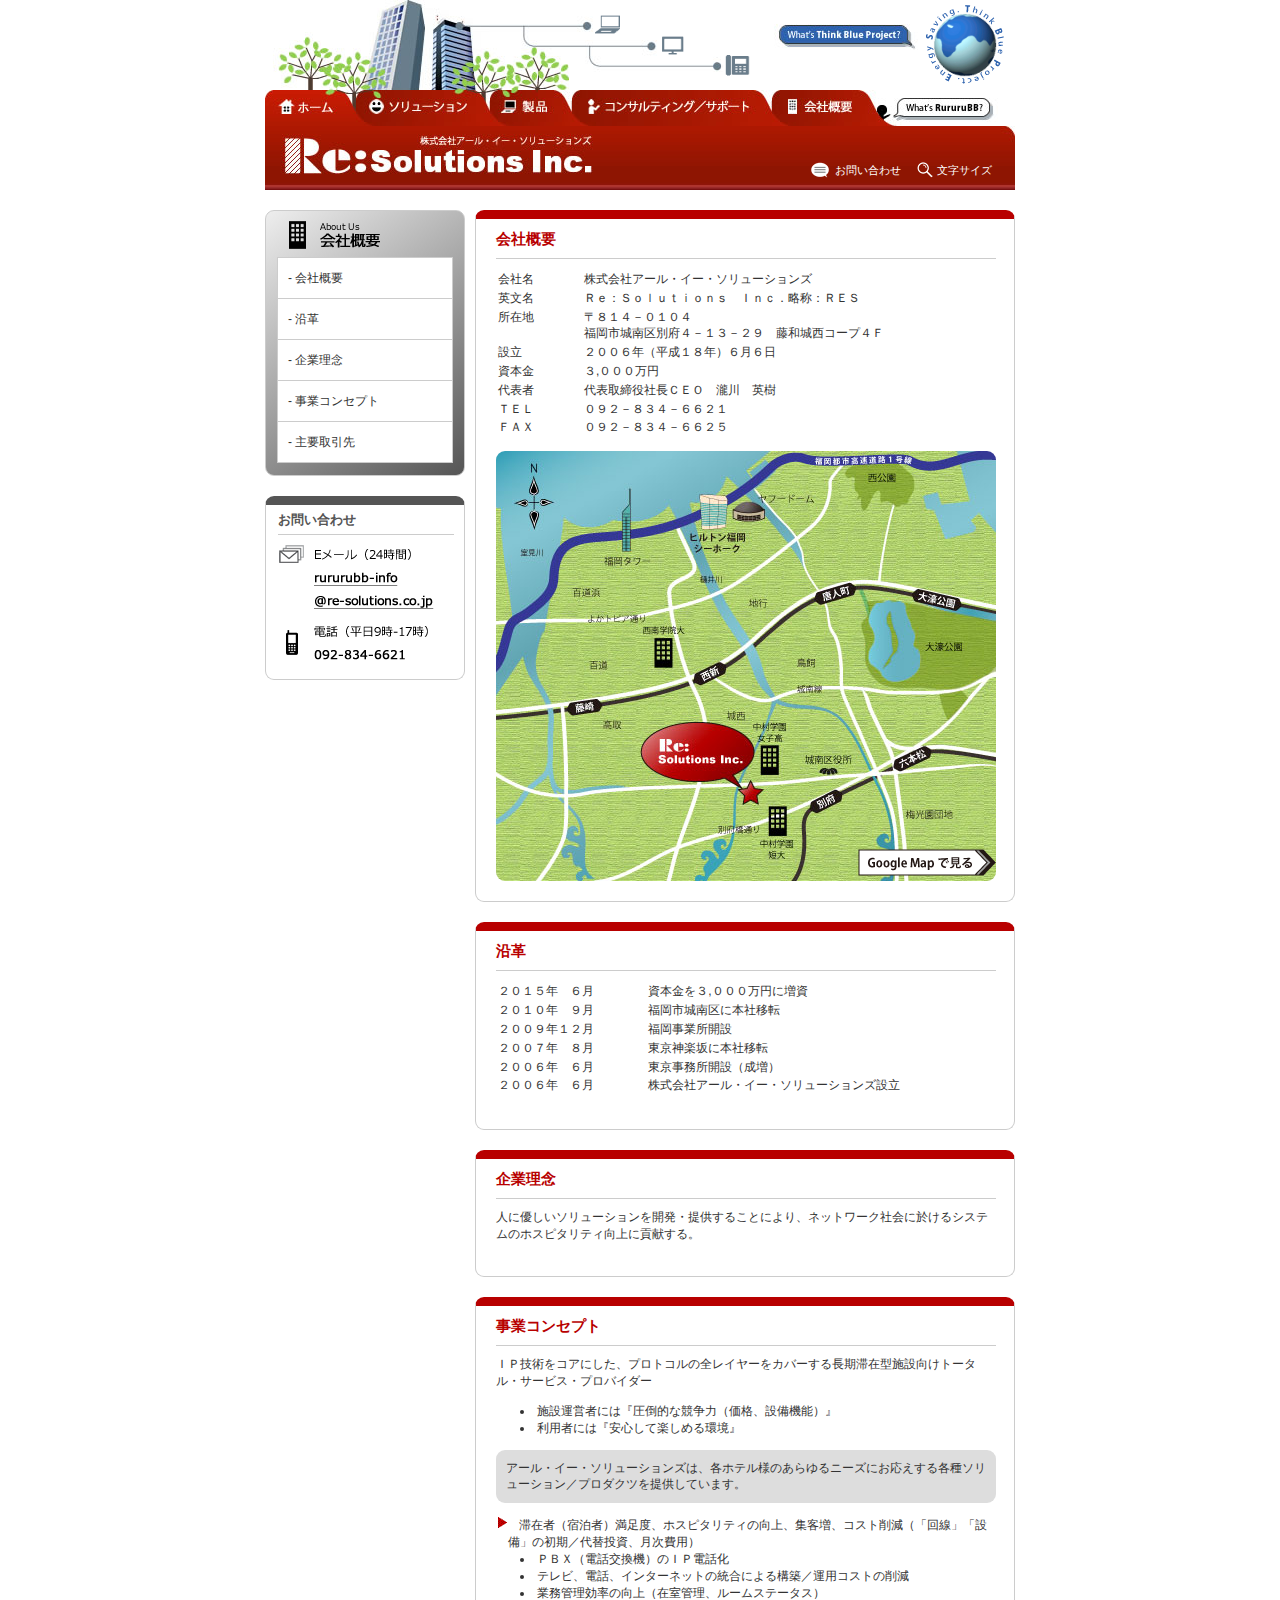
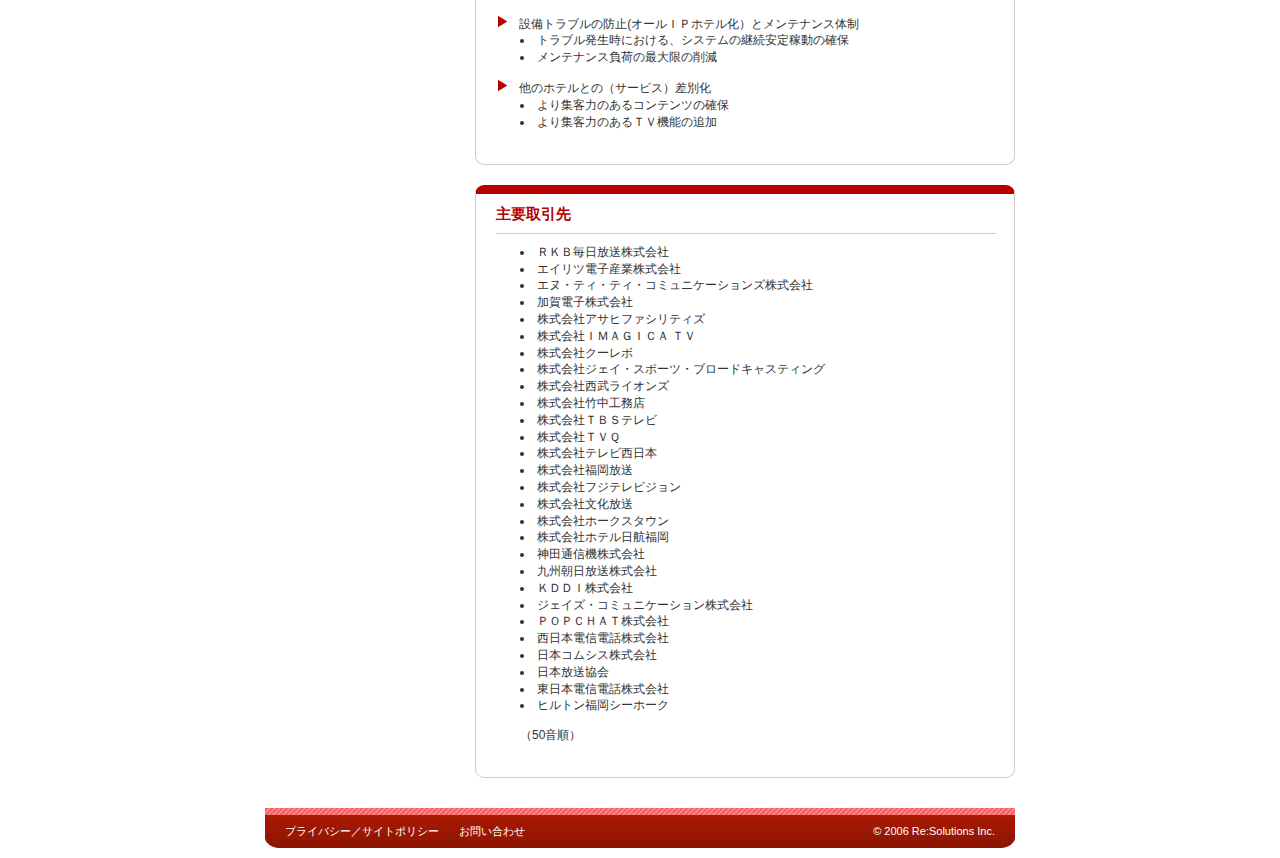
<file: aboutus.html>
<!DOCTYPE html>
	<!--[if lt IE 9]><html class="lte-ie8"><![endif]-->
	<!--[if gt IE 8]><!--><html><!--<![endif]-->
<head>
<!-- Global site tag (gtag.js) - Google Analytics -->
<script async src="https://www.googletagmanager.com/gtag/js?id=UA-148037106-1"></script>
<script>
  window.dataLayer = window.dataLayer || [];
  function gtag(){dataLayer.push(arguments);}
  gtag('js', new Date());

  gtag('config', 'UA-148037106-1');
</script>

	<meta http-equiv="Content-Type" content="text/html; charset=UTF-8" />
	<title>会社概要｜株式会社アール・イー・ソリューションズ</title>
	<link rel="shortcut icon" href="images/favicon.ico" />
	
    <!-- Switch CSS -->
	<link rel="stylesheet" type="text/css" href="css/large.css" id="Large" media="all" />
	<link rel="stylesheet" type="text/css" href="css/style.css" id="Standard" media="all" />
	<!--[if IE]>
	<link rel="stylesheet" type="text/css" href="css/ie-large.css" id="ie-Large" media="all"/>
	<link rel="stylesheet" type="text/css" href="css/ie-style.css" id="ie-Standard" media="all"/>
	<![endif]-->
	<script type="text/javascript" src="js/switch-css.js"></script>
	
	<!-- LightBox -->
	<link rel="stylesheet" href="css/mediaboxAdv-Mycss.css" type="text/css" title="dark" media="screen,projection" />
	<script src="js/mootools-core-1.3.2.js" type="text/javascript"></script>
	<script src="js/mediaboxAdv.js" type="text/javascript"></script>
</head>

<body>
<!-- Javascriptが無効な場合のメッセージ -->
<noscript>
<div id="JSNG">
	<p>このWebサイトの全ての機能を利用するためにはJavaScriptを有効にする必要があります。<br />
	ブラウザの設定を変更後、下のボタンを押してページを再読み込みしてください。</p>
	<a href="aboutus.html"><img src="images/reload.png" width="40" height="40" />RELOAD</a>
</div>
</noscript>

<div id="wrapper">

<!--　ヘッダー -->
	<div id="header">
		<ul>
			<li id="pc">
				<a href="solution.html" title="Solution">
				solution
				</a>
			</li>
			<li id="tv">
				<a href="product.html" title="Products">
				product
				</a>
			</li>
			<li id="tel">
				<a href="contact.html" title="Contact">
				</a>
			</li>
			<li id="whats_think">
				<a href="thinkblue.html">
				What's Think Blue Project ?
				</a>
			</li>
		</ul>
		<div id="earth_area">
			<a href="thinkblue.html" title="Think Blue Project">
			ThinkBlueProject. EnergySaving.
			</a>
		</div><!-- earth_area -->
	</div><!-- header -->
<!-- ナビゲーション -->
<div id="navi">
    <ul>
        <li id="home">
            <a href="index.html">ホーム</a>
        </li>
        <li id="solution">
            <a href="solution.html">ソリューション</a>
        </li>
        <li id="product">
            <a href="product.html">製品</a>
        </li>
        <li id="consulting">
            <a href="consulting.html">コンサルティング／サポート</a>
        </li>
        <li id="aboutus">
            <a href="aboutus.html">会社概要</a>
        </li>
        <li id="whats_rururu">
            <a href="rururu.html">What's RururuBB ?</a>
        </li>
    </ul>
</div><!-- navi -->
<div id="title">
    <h1>Re:Solutions Inc.　株式会社アール・イー・ソリューションズ</h1>
	<ul>
		<li id="to_contact">
		<a href="contact.html">お問い合わせ</a>
		</li>
		<li id="to_textsize">
		<a href="aboutus.html#" onClick="onclickChangeCss();" value="css ON-OFF">文字サイズ</a>
		</li>
	</ul>
</div><!-- title -->
<!-- コンテンツ -->
<div id="contents">
<!-- 左 -->
<div id="left">
    <div id="subnavi">
	<h2 id="h2_aboutus">
		About Us ‐　会社概要
	</h2>
				<ul>
	<li>
	<a href="aboutus.html#about01">
		- 会社概要
		</a>
</li>
			<li>
				<a href="aboutus.html#about02">
					- 沿革
					</a>
			</li>
			<li>
				<a href="aboutus.html#about03">
					- 企業理念
					</a>
			</li>
			<li>
				<a href="aboutus.html#about04">
					- 事業コンセプト
					</a>
			</li>
			<li>
				<a href="aboutus.html#about05">
					- 主要取引先
					</a>
			</li>
		</ul>
    </div><!-- subnavi -->
    <div class="box_Left">
		<h4>
			お問い合わせ
		</h4>
		<dl>
			<dt id="Left_Email_title">Eメール（24時間）</dt>
			<dd id="Left_Email_address"><a href="mailto:rururubb-info@re-solutions.co.jp">rururubb-info@re-solutions.co.jp</a></dd>
			<dt id="Left_Tel_title">電話（平日9時-17時）</dt>
			<dd id="Left_Tel_no">092-834-6621</dd>
		</dl>
    </div>
    <!-- box_left-->
<!--
    <div class="box_Left">
    	<h4>
    		Title
    		</h4>
    	<!-- 画像を入れる場合はここに入れる
    	<div class="L_image_area">
    		</div><!-- L_image_area
    	<p>
    		Sample Textです。Sample Textです。Sample Textです。Sample Textです。
    		Sample Textです。Sample Textです。Sample Textです。
    		</p>
    	</div>
-->
    <!-- box_left-->    
</div><!-- left -->
    
<!-- 右 -->
<div id="right">
<div id="about01" class="box_Right">
				<h3>
					会社概要
				</h3>
				<table width="500" border="0">
					<tr>
						<td width="17%">会社名</td>
						<td width="83%">株式会社アール・イー・ソリューションズ</td>
					</tr>
					<tr>
						<td width="17%">英文名</td>
						<td width="83%">Ｒｅ：Ｓｏｌｕｔｉｏｎｓ　Ｉｎｃ．略称：ＲＥＳ</td>
					</tr>
					<tr>
						<td width="17%">所在地</td>
						<td width="83%">〒８１４－０１０４<br />福岡市城南区別府４－１３－２９　藤和城西コープ４Ｆ</td>
					</tr>
					<tr>
						<td width="17%">設立</td>
						<td width="83%">２００６年（平成１８年）６月６日</td>
					</tr>
					<tr>
						<td width="17%">資本金</td>
						<td width="83%">３,０００万円</td>
					</tr>
					<tr>
						<td width="17%">代表者</td>
						<td width="83%">代表取締役社長ＣＥＯ　瀧川　英樹</td>
					</tr>
					<tr>
						<td width="17%">ＴＥＬ</td>
						<td width="83%">０９２－８３４－６６２１</td>
					</tr>
					<tr>
						<td width="17%">ＦＡＸ</td>
						<td width="83%">０９２－８３４－６６２５</td>
					</tr>
				</table>
				<div id="map">
					<a href="https://goo.gl/maps/ZXqiepW15f1A5fku8">
					<img id="to_googlemap" src="images/to_googlemap.png" width="138" height="28" alt="Google Mapで見る"/>
					</a>
				</div>
			</div>
			<div id="about02" class="box_Right">
				<h3>
					沿革
				</h3>
				<table width="500" border="0">
					<tr>
						<td width="30%">２０１５年　６月</td>
						<td width="70%">資本金を３,０００万円に増資</td>
					</tr>
					<tr>
						<td width="30%">２０１０年　９月</td>
						<td width="70%">福岡市城南区に本社移転</td>
					</tr>
					<tr>
						<td width="30%">２００９年１２月</td>
						<td width="70%">福岡事業所開設</td>
					</tr>
					<tr>
						<td width="30%">２００７年　８月</td>
						<td width="70%">東京神楽坂に本社移転</td>
					</tr>
					<tr>
						<td width="30%">２００６年　６月</td>
						<td width="70%">東京事務所開設（成増）</td>
					</tr>
					<tr>
						<td width="30%">２００６年　６月</td>
						<td width="70%">株式会社アール・イー・ソリューションズ設立</td>
					</tr>
				</table>
			</div>
			<div id="about03" class="box_Right">
				<h3>
					企業理念
				</h3>
				<p>
					人に優しいソリューションを開発・提供することにより、ネットワーク社会に於けるシステムのホスピタリティ向上に貢献する。
				</p>
			</div>
			<div id="about04" class="box_Right">
				<h3>
					事業コンセプト
				</h3>
				<p>
					ＩＰ技術をコアにした、プロトコルの全レイヤーをカバーする長期滞在型施設向けトータル・サービス・プロバイダー
				</p>
				<ul class="list_typeA">
					<li>
						施設運営者には『圧倒的な競争力（価格、設備機能）』
					</li>
					<li>
						利用者には『安心して楽しめる環境』
					</li>
				</ul>
				<p class="colored">
					アール・イー・ソリューションズは、各ホテル様のあらゆるニーズにお応えする各種ソリューション／プロダクツを提供しています。
				</p>
				<ul class="list_typeB">
					<li>
						滞在者（宿泊者）満足度、ホスピタリティの向上、集客増、コスト削減（「回線」「設備」の初期／代替投資、月次費用）
					</li>
					<ul class="list_typeA">
						<li>
							ＰＢＸ（電話交換機）のＩＰ電話化
						</li>
						<li>
							テレビ、電話、インターネットの統合による構築／運用コストの削減
						</li>
						<li>
							業務管理効率の向上（在室管理、ルームステータス）
						</li>
					</ul>
					<li>
						設備トラブルの防止(オールＩＰホテル化）とメンテナンス体制
					</li>
					<ul class="list_typeA">
						<li>
							トラブル発生時における、システムの継続安定稼動の確保
						</li>
						<li>
							メンテナンス負荷の最大限の削減
						</li>
					</ul>
					<li>
						他のホテルとの（サービス）差別化
					</li>
					<ul class="list_typeA">
						<li>
							より集客力のあるコンテンツの確保
						</li>
						<li>
							より集客力のあるＴＶ機能の追加
						</li>
					</ul>
				</ul>
			</div>
			<div id="about05" class="box_Right">
				<h3>
					主要取引先
				</h3>
				<ul class="list_typeA">
					<li>
						ＲＫＢ毎日放送株式会社
					</li>
					<li>
						エイリツ電子産業株式会社
					</li>
					<li>
						エヌ・ティ・ティ・コミュニケーションズ株式会社
					</li>
					<li>
						加賀電子株式会社
					</li>
					<li>
						株式会社アサヒファシリティズ
					</li>
					<li>
						株式会社ＩＭＡＧＩＣＡ ＴＶ
					</li>
					<li>
						株式会社クーレボ
					</li>
					<li>
						株式会社ジェイ・スポーツ・ブロードキャスティング
					</li>
					<li>
						株式会社西武ライオンズ
					</li>
					<li>
						株式会社竹中工務店
					</li>
					<li>
						株式会社ＴＢＳテレビ
					</li>
					<li>
						株式会社ＴＶＱ
					</li>
					<li>
						株式会社テレビ西日本
					</li>
					<li>
						株式会社福岡放送
					</li>
					<li>
						株式会社フジテレビジョン
					</li>
					<li>
						株式会社文化放送
					</li>
					<li>
						株式会社ホークスタウン
					</li>
					<li>
						株式会社ホテル日航福岡
					</li>
					<li>
						神田通信機株式会社
					</li>
					<li>
						九州朝日放送株式会社
					</li>
					<li>
						ＫＤＤＩ株式会社
					</li>
					<li>
						ジェイズ・コミュニケーション株式会社
					</li>
					<li>
						ＰＯＰＣＨＡＴ株式会社
					</li>
					<li>
						西日本電信電話株式会社
					</li>
					<li>
						日本コムシス株式会社
					</li>
					<li>
						日本放送協会
					</li>
					<li>
						東日本電信電話株式会社
					</li>
					<li>
						ヒルトン福岡シーホーク
					</li>
				</ul>
				<p>
				　　（50音順）
				</p>
			</div>
		</div><!-- right -->
</div><!-- contents -->
<div class="clear"></div><!-- clear -->

<!--　フッター -->
<div id="footer">
	<ul id="footer_left">
			<li>
				<a href="policy.html">
				プライバシー／サイトポリシー
				</a>
			</li>
			<li>
				<a href="contact.html">
				お問い合わせ
				</a>
			</li>
	</ul>
	<div id="footer_right">
		<p>
			&copy; 2006 Re:Solutions Inc.
		</p>
	</div><!-- footer_right -->
</div><!-- footer -->
</div><!-- wrapper -->
</body>
</html>
</file>
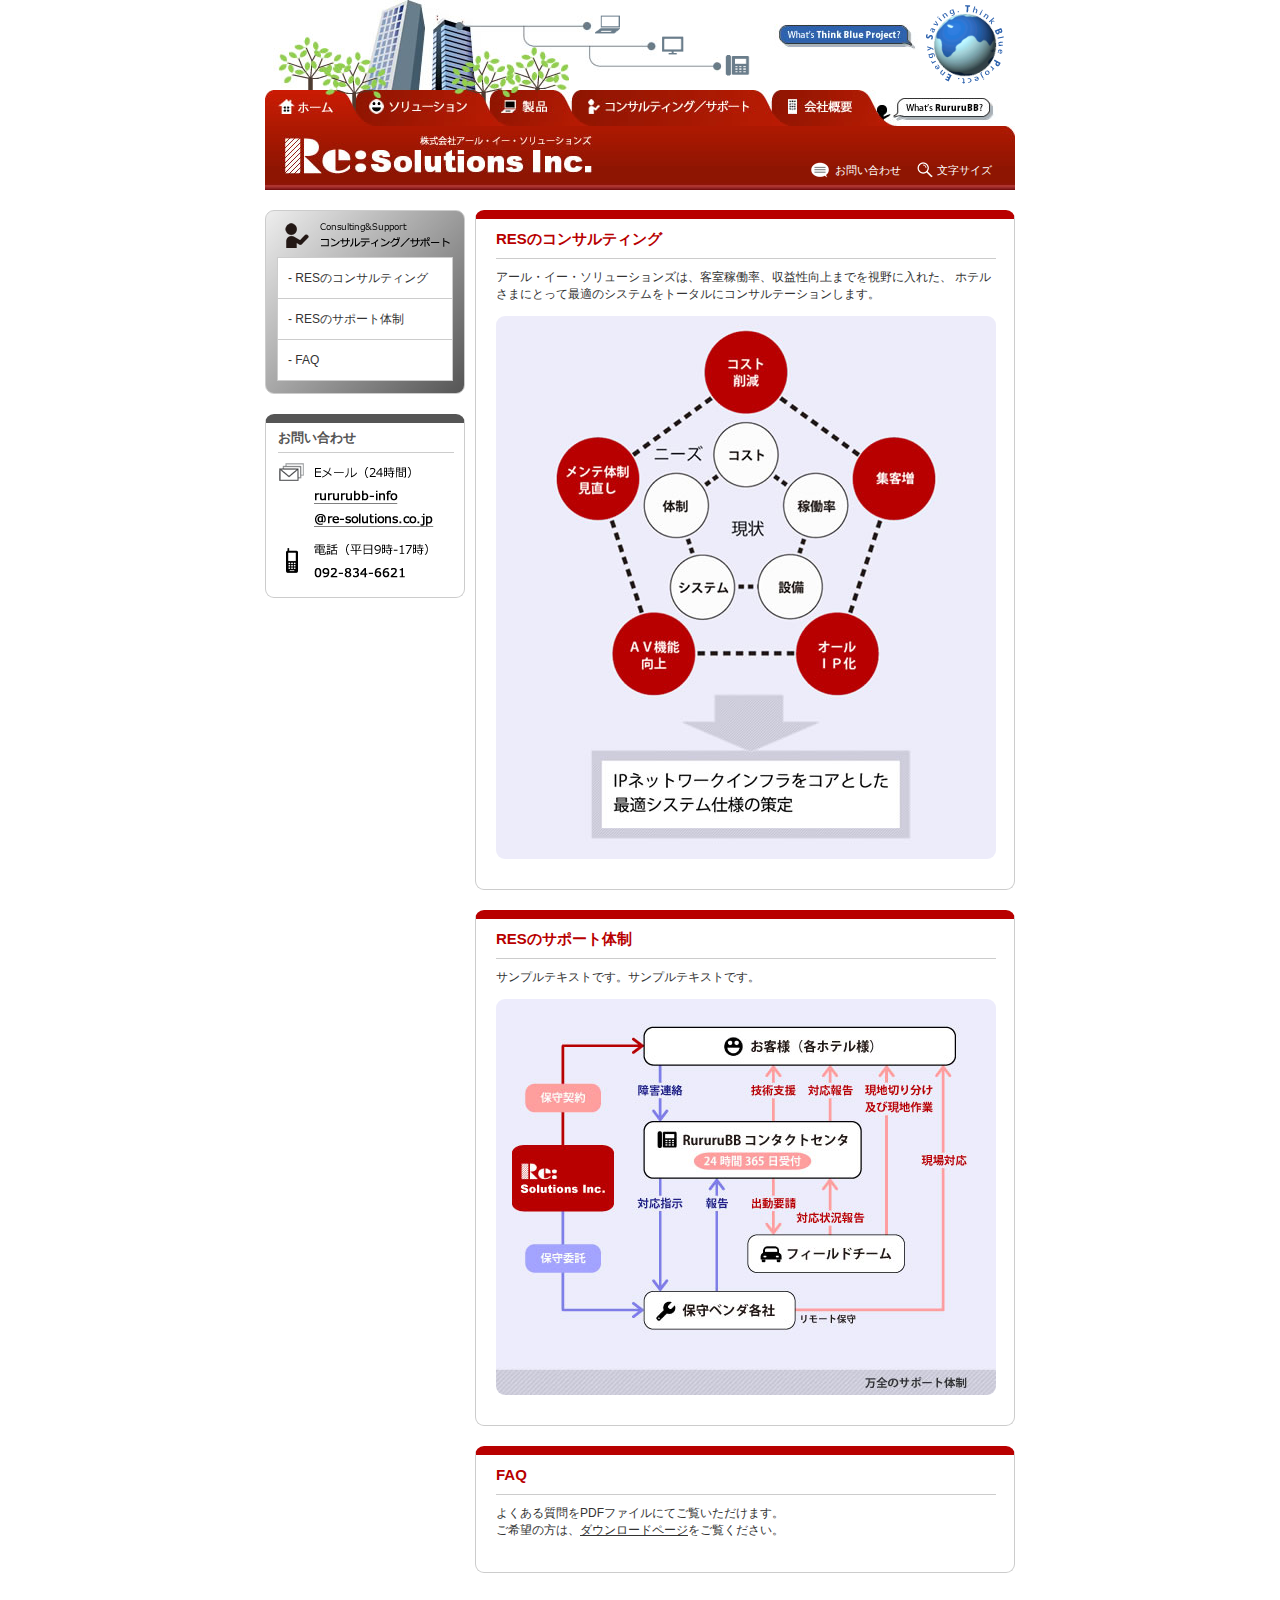
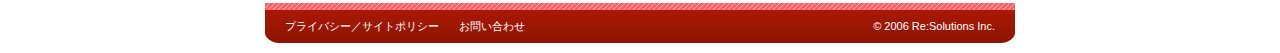
<file: consulting.html>
<!DOCTYPE html>
	<!--[if lt IE 9]><html class="lte-ie8"><![endif]-->
	<!--[if gt IE 8]><!--><html><!--<![endif]-->
<head>
<!-- Global site tag (gtag.js) - Google Analytics -->
<script async src="https://www.googletagmanager.com/gtag/js?id=UA-148037106-1"></script>
<script>
  window.dataLayer = window.dataLayer || [];
  function gtag(){dataLayer.push(arguments);}
  gtag('js', new Date());

  gtag('config', 'UA-148037106-1');
</script>

	<meta http-equiv="Content-Type" content="text/html; charset=UTF-8" />
	<title>コンサルティング／サポート｜株式会社アール・イー・ソリューションズ</title>
	<link rel="shortcut icon" href="images/favicon.ico" />
	
    <!-- Switch CSS -->
	<link rel="stylesheet" type="text/css" href="css/large.css" id="Large" media="all" />
	<link rel="stylesheet" type="text/css" href="css/style.css" id="Standard" media="all" />
	<!--[if IE]>
	<link rel="stylesheet" type="text/css" href="css/ie-large.css" id="ie-Large" media="all"/>
	<link rel="stylesheet" type="text/css" href="css/ie-style.css" id="ie-Standard" media="all"/>
	<![endif]-->
	<script type="text/javascript" src="js/switch-css.js"></script>
	
	<!-- LightBox -->
	<link rel="stylesheet" href="css/mediaboxAdv-Mycss.css" type="text/css" title="dark" media="screen,projection" />
	<script src="js/mootools-core-1.3.2.js" type="text/javascript"></script>
	<script src="js/mediaboxAdv.js" type="text/javascript"></script>
</head>

<body>
<!-- Javascriptが無効な場合のメッセージ -->
<noscript>
<div id="JSNG">
	<p>このWebサイトの全ての機能を利用するためにはJavaScriptを有効にする必要があります。<br />
	ブラウザの設定を変更後、下のボタンを押してページを再読み込みしてください。</p>
	<a href="consulting.html"><img src="images/reload.png" width="40" height="40" />RELOAD</a>
</div>
</noscript>

<div id="wrapper">

<!--　ヘッダー -->
	<div id="header">
		<ul>
			<li id="pc">
				<a href="solution.html" title="Solution">
				solution
				</a>
			</li>
			<li id="tv">
				<a href="product.html" title="Products">
				product
				</a>
			</li>
			<li id="tel">
				<a href="contact.html" title="Contact">
				</a>
			</li>
			<li id="whats_think">
				<a href="thinkblue.html">
				What's Think Blue Project ?
				</a>
			</li>
		</ul>
		<div id="earth_area">
			<a href="thinkblue.html" title="Think Blue Project">
			ThinkBlueProject. EnergySaving.
			</a>
		</div><!-- earth_area -->
	</div><!-- header -->
<!-- ナビゲーション -->
<div id="navi">
    <ul>
        <li id="home">
            <a href="index.html">ホーム</a>
        </li>
        <li id="solution">
            <a href="solution.html">ソリューション</a>
        </li>
        <li id="product">
            <a href="product.html">製品</a>
        </li>
        <li id="consulting">
            <a href="consulting.html">コンサルティング／サポート</a>
        </li>
        <li id="aboutus">
            <a href="aboutus.html">会社概要</a>
        </li>
        <li id="whats_rururu">
            <a href="rururu.html">What's RururuBB ?</a>
        </li>
    </ul>
</div><!-- navi -->
<div id="title">
    <h1>Re:Solutions Inc.　株式会社アール・イー・ソリューションズ</h1>
	<ul>
		<li id="to_contact">
		<a href="contact.html">お問い合わせ</a>
		</li>
		<li id="to_textsize">
		<a href="consulting.html#" onClick="onclickChangeCss();" value="css ON-OFF">文字サイズ</a>
		</li>
	</ul>
</div><!-- title -->
<!-- コンテンツ -->
<div id="contents">
<!-- 左 -->
<div id="left">
    <div id="subnavi">
	<h2 id="h2_consulting">
		Consulting&amp;Support ‐　コンサルティング／サポート
	</h2>
    <ul>
		<li>
		<a href="consulting.html#consul01">
			- RESのコンサルティング
			</a>
		</li>
		<li>
			<a href="consulting.html#consul02">
				- RESのサポート体制
				</a>
		</li>
		<li>
			<a href="consulting.html#consul03">- FAQ</a>
		</li>
	</ul>
    </div><!-- subnavi -->
    <div class="box_Left">
		<h4>
			お問い合わせ
		</h4>
		<dl>
			<dt id="Left_Email_title">Eメール（24時間）</dt>
			<dd id="Left_Email_address"><a href="mailto:rururubb-info@re-solutions.co.jp">rururubb-info@re-solutions.co.jp</a></dd>
			<dt id="Left_Tel_title">電話（平日9時-17時）</dt>
			<dd id="Left_Tel_no">092-834-6621</dd>
		</dl>
    </div>
    <!-- box_left-->
<!--
    <div class="box_Left">
    	<h4>
    		Title
    		</h4>
    	<!-- 画像を入れる場合はここに入れる
    	<div class="L_image_area">
    		</div><!-- L_image_area
    	<p>
    		Sample Textです。Sample Textです。Sample Textです。Sample Textです。
    		Sample Textです。Sample Textです。Sample Textです。
    		</p>
    	</div>
-->
    <!-- box_left-->    
</div><!-- left -->
    
<!-- 右 -->
<div id="right">
	<div id="consul01" class="box_Right">
		<h3>
				RESのコンサルティング
		</h3>
		<div class="ImgAndP">
			<p>
				アール・イー・ソリューションズは、客室稼働率、収益性向上までを視野に入れた、
				ホテルさまにとって最適のシステムをトータルにコンサルテーションします。
			</p>
			<a href="images/consul_image_L.jpg" rel="lightbox[image01 90% 90%]" 
	title="RES Consulting Style" class="lightwindow page-options">
				<img src="images/consul_image.jpg" width="500" height="543" />
			</a>
		</div><!-- ImgAndP -->
	</div><!-- consul01-->
	<div id="consul02" class="box_Right">
		<h3>
			RESのサポート体制
		</h3>
		<div class="ImgAndP">
		<p>
			サンプルテキストです。サンプルテキストです。
		</p>
		<a href="images/support_image_L.jpg" rel="lightbox[image02 90% 90%]" 
title="RES Support System" class="lightwindow page-options">
			<img src="images/support_image.jpg" width="500" height="396" />
		</a>
		</div><!-- ImgAndP -->
	</div><!-- consul02-->
	<div id="consul03" class="box_Right">
		<h3>
			FAQ
		</h3>
		<p>
			よくある質問をPDFファイルにてご覧いただけます。<br />
			ご希望の方は、<a href="download.html">ダウンロードページ</a>をご覧ください。
		</p>
	</div><!-- consul03-->
</div><!-- right -->
</div><!-- contents -->
<div class="clear"></div><!-- clear -->

<!--　フッター -->
<div id="footer">
	<ul id="footer_left">
			<li>
				<a href="policy.html">
				プライバシー／サイトポリシー
				</a>
			</li>
			<li>
				<a href="contact.html">
				お問い合わせ
				</a>
			</li>
	</ul>
	<div id="footer_right">
		<p>
			&copy; 2006 Re:Solutions Inc.
		</p>
	</div><!-- footer_right -->
</div><!-- footer -->
</div><!-- wrapper -->
</body>
</html>
</file>
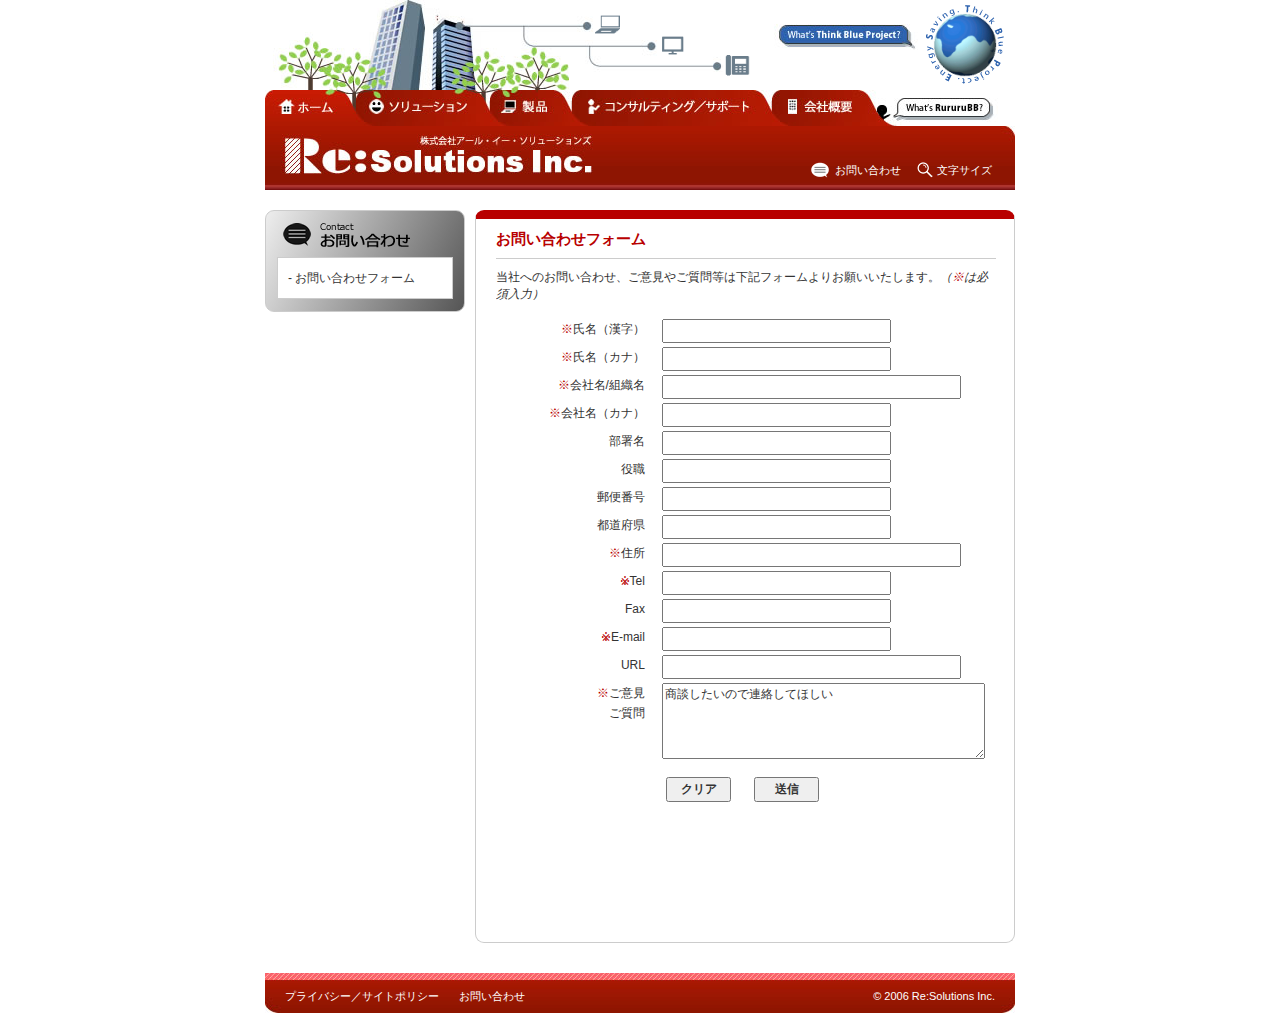
<file: contact.html>
<!DOCTYPE html>
	<!--[if lt IE 9]><html class="lte-ie8"><![endif]-->
	<!--[if gt IE 8]><!--><html><!--<![endif]-->
<head>
<!-- Global site tag (gtag.js) - Google Analytics -->
<script async src="https://www.googletagmanager.com/gtag/js?id=UA-148037106-1"></script>
<script>
  window.dataLayer = window.dataLayer || [];
  function gtag(){dataLayer.push(arguments);}
  gtag('js', new Date());

  gtag('config', 'UA-148037106-1');
</script>

	<meta http-equiv="Content-Type" content="text/html; charset=UTF-8" />
	<title>お問い合わせ｜株式会社アール・イー・ソリューションズ</title>
	<link rel="shortcut icon" href="images/favicon.ico" />
	
    <!-- Switch CSS -->
	<link rel="stylesheet" type="text/css" href="css/large.css" id="Large" media="all" />
	<link rel="stylesheet" type="text/css" href="css/style.css" id="Standard" media="all" />
	<!--[if IE]>
	<link rel="stylesheet" type="text/css" href="css/ie-large.css" id="ie-Large" media="all"/>
	<link rel="stylesheet" type="text/css" href="css/ie-style.css" id="ie-Standard" media="all"/>
	<![endif]-->
	<script type="text/javascript" src="js/switch-css.js"></script>
</head>

<body>
<!-- Javascriptが無効な場合のメッセージ -->
<noscript>
<div id="JSNG">
	<p>このWebサイトの全ての機能を利用するためにはJavaScriptを有効にする必要があります。<br />
	ブラウザの設定を変更後、下のボタンを押してページを再読み込みしてください。</p>
	<a href="contact.html"><img src="images/reload.png" width="40" height="40" />RELOAD</a>
</div>
</noscript>

<div id="wrapper">
<!--　ヘッダー -->
	<div id="header">
		<ul>
			<li id="pc">
				<a href="solution.html" title="Solution">
				solution
				</a>
			</li>
			<li id="tv">
				<a href="product.html" title="Products">
				product
				</a>
			</li>
			<li id="tel">
				<a href="contact.html" title="Contact">
				</a>
			</li>
			<li id="whats_think">
				<a href="thinkblue.html">
				What's Think Blue Project ?
				</a>
			</li>
		</ul>
		<div id="earth_area">
			<a href="thinkblue.html" title="Think Blue Project">
			ThinkBlueProject. EnergySaving.
			</a>
		</div><!-- earth_area -->
	</div><!-- header -->
<!-- ナビゲーション -->
<div id="navi">
    <ul>
        <li id="home">
            <a href="index.html">ホーム</a>
        </li>
        <li id="solution">
            <a href="solution.html">ソリューション</a>
        </li>
        <li id="product">
            <a href="product.html">製品</a>
        </li>
        <li id="consulting">
            <a href="consulting.html">コンサルティング／サポート</a>
        </li>
        <li id="aboutus">
            <a href="aboutus.html">会社概要</a>
        </li>
        <li id="whats_rururu">
            <a href="rururu.html">What's RururuBB ?</a>
        </li>
    </ul>
</div>
<div id="title">
    <h1>Re:Solutions Inc.　株式会社アール・イー・ソリューションズ</h1>
	<ul>
		<li id="to_contact">
		<a href="contact.html">お問い合わせ</a>
		</li>
		<li id="to_textsize">
		<a href="contact.html#" onClick="onclickChangeCss();" value="css ON-OFF">文字サイズ</a>
		</li>
	</ul>

</div>
<!--　コンテンツ -->
<div id="contents">
<!--　左 -->
<div id="left">
    <div id="subnavi">
	<h2 id="h2_contact">
		Contact ‐　お問い合わせ
	</h2>
    <ul>
		<li>
		<a href="contact.html#">- お問い合わせフォーム</a>
		</li>
    </ul>
    </div><!-- subnavi -->
<!--
<div class="box_Left">
	<h4>
            Title
    </h4>
	<!-- 画像を入れる場合はここに入れる
	<div class="L_image_area">
	</div>		
	<p>
		Sample Textです。Sample Textです。Sample Textです。Sample Textです。
		Sample Textです。Sample Textです。Sample Textです。
    </p>
</div>
-->
<!-- box_Left -->
</div><!-- left -->
    
<!--　右 -->
<div id="right">
<div class="box_Right">

<iframe src="in_contact.html" width="500" height="700" border="0" scrolling="no" frameborder="no"></iframe>
</div><!-- box_Right -->
</div><!-- right -->
</div><!-- contents -->
<div class="clear"></div>

<script>
function clearData()
{
	document.getElementById("entry.1954729836").value="";
	document.getElementById("entry.1101214974").value="";
	document.getElementById("entry.1935787246").value="";
	document.getElementById("entry.159359272").value="";
	document.getElementById("entry.1077980325").value="";
	document.getElementById("entry.923106580").value="";
	document.getElementById("entry.1215482743").value="";
	document.getElementById("entry.847973303").value="";
	document.getElementById("entry.1920531538").value="";
	document.getElementById("entry.534482006").value="";
	document.getElementById("entry.1496515985").value="";
	document.getElementById("entry.973464331").value="";
	document.getElementById("entry.26556596").value="";
	document.getElementById("entry.1953876972").value="商談したいので連絡してほしい";
}
</script>

<!--　フッター -->
<div id="footer">
	<ul id="footer_left">
			<li>
				<a href="policy.html">
				プライバシー／サイトポリシー
				</a>
			</li>
			<li>
				<a href="contact.html">
				お問い合わせ
				</a>
			</li>
	</ul>
	<div id="footer_right">
		<p>
			&copy; 2006 Re:Solutions Inc.
		</p>
	</div><!-- footer_right -->
</div><!-- footer -->
</div><!-- wrapper -->
</body>
</html>
</file>
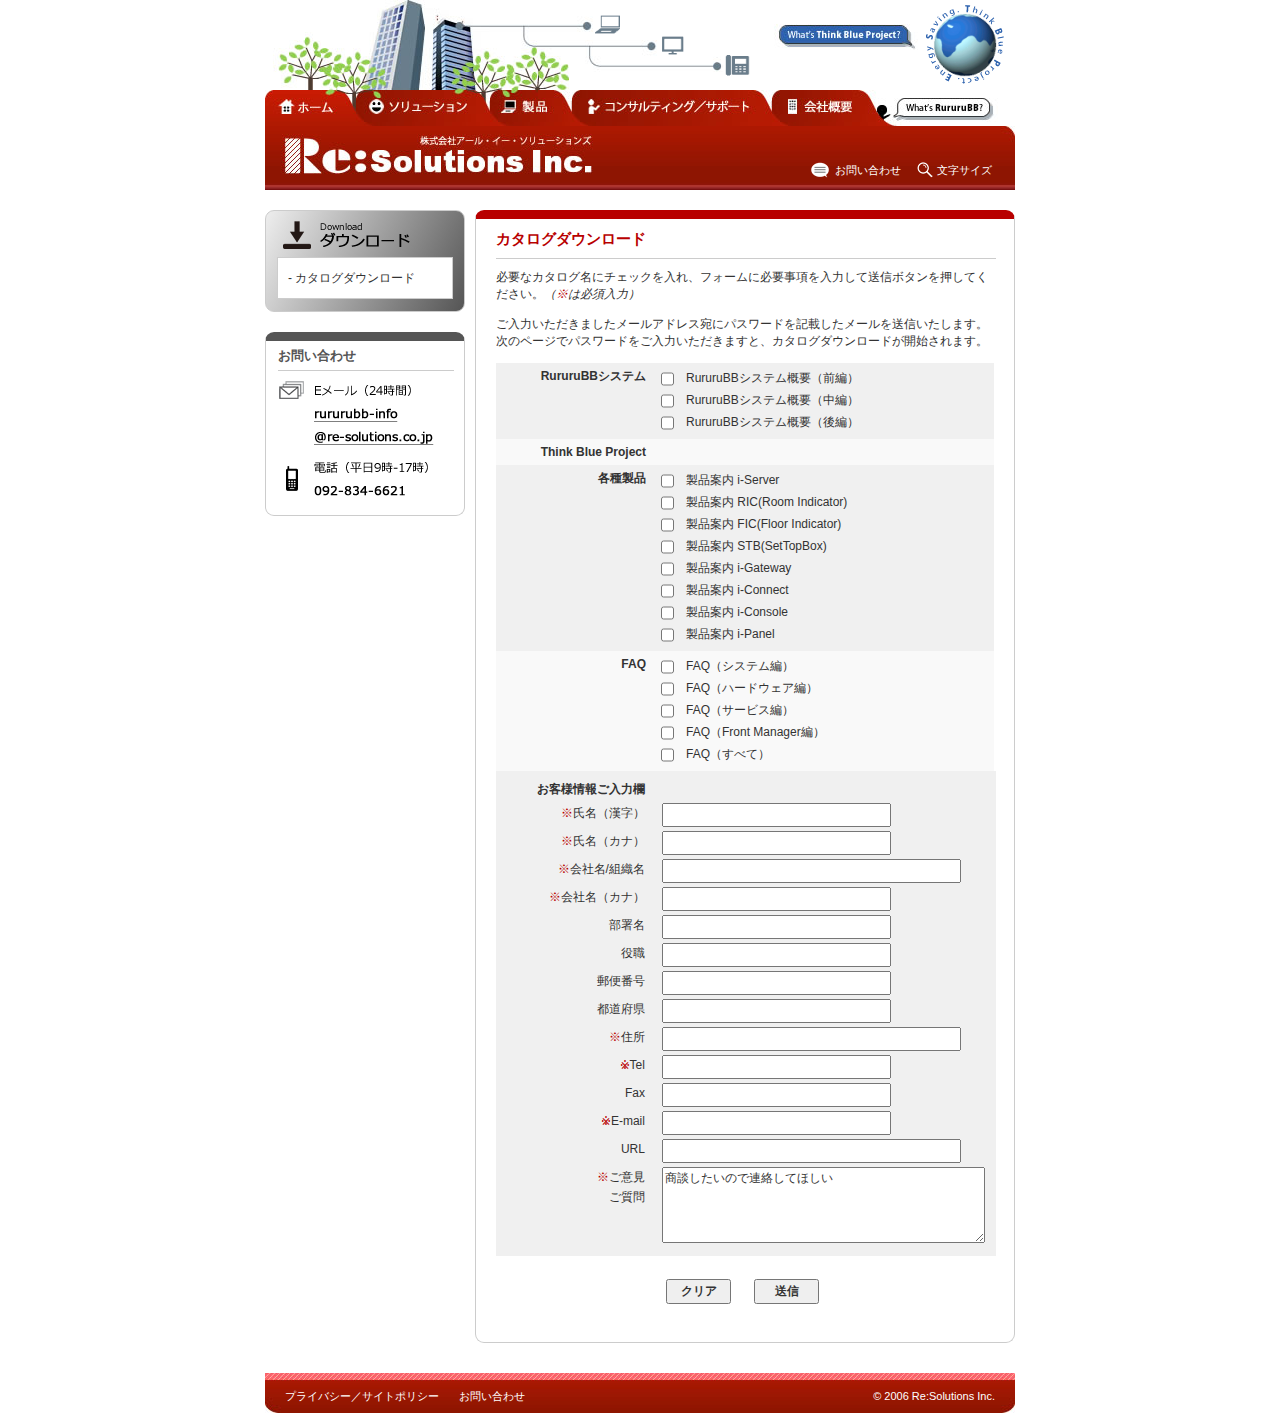
<file: download.html>
<!DOCTYPE html>
	<!--[if lt IE 9]><html class="lte-ie8"><![endif]-->
	<!--[if gt IE 8]><!--><html><!--<![endif]-->
<head>
<!-- Global site tag (gtag.js) - Google Analytics -->
<script async src="https://www.googletagmanager.com/gtag/js?id=UA-148037106-1"></script>
<script>
  window.dataLayer = window.dataLayer || [];
  function gtag(){dataLayer.push(arguments);}
  gtag('js', new Date());

  gtag('config', 'UA-148037106-1');
</script>

	<meta http-equiv="Content-Type" content="text/html; charset=UTF-8" />
	<title>カタログダウンロード｜株式会社アール・イー・ソリューションズ</title>
	<link rel="shortcut icon" href="images/favicon.ico" />
	
    <!-- Switch CSS -->
	<link rel="stylesheet" type="text/css" href="css/large.css" id="Large" media="all" />
	<link rel="stylesheet" type="text/css" href="css/style.css" id="Standard" media="all" />
	<!--[if IE]>
	<link rel="stylesheet" type="text/css" href="css/ie-large.css" id="ie-Large" media="all"/>
	<link rel="stylesheet" type="text/css" href="css/ie-style.css" id="ie-Standard" media="all"/>
	<![endif]-->
	<script type="text/javascript" src="js/switch-css.js"></script>
</head>

<body>
<!-- Javascriptが無効な場合のメッセージ -->
<noscript>
<div id="JSNG">
	<p>このWebサイトの全ての機能を利用するためにはJavaScriptを有効にする必要があります。<br />
	ブラウザの設定を変更後、下のボタンを押してページを再読み込みしてください。</p>
	<a href="download.html"><img src="images/reload.png" width="40" height="40" />RELOAD</a>
</div>
</noscript>

<div id="wrapper">
<!--　ヘッダー -->
	<div id="header">
		<ul>
			<li id="pc">
				<a href="solution.html" title="Solution">
				solution
				</a>
			</li>
			<li id="tv">
				<a href="product.html" title="Products">
				product
				</a>
			</li>
			<li id="tel">
				<a href="contact.html" title="Contact">
				</a>
			</li>
			<li id="whats_think">
				<a href="thinkblue.html">
				What's Think Blue Project ?
				</a>
			</li>
		</ul>
		<div id="earth_area">
			<a href="thinkblue.html" title="Think Blue Project">
			ThinkBlueProject. EnergySaving.
			</a>
		</div><!-- earth_area -->
	</div><!-- header -->
<!-- ナビゲーション -->
<div id="navi">
    <ul>
        <li id="home">
            <a href="index.html">ホーム</a>
        </li>
        <li id="solution">
            <a href="solution.html">ソリューション</a>
        </li>
        <li id="product">
            <a href="product.html">製品</a>
        </li>
        <li id="consulting">
            <a href="consulting.html">コンサルティング／サポート</a>
        </li>
        <li id="aboutus">
            <a href="aboutus.html">会社概要</a>
        </li>
        <li id="whats_rururu">
            <a href="rururu.html">What's RururuBB ?</a>
        </li>
    </ul>
</div><!-- navi -->
<div id="title">
    <h1>Re:Solutions Inc.　株式会社アール・イー・ソリューションズ</h1>
	<ul>
		<li id="to_contact">
		<a href="contact.html">お問い合わせ</a>
		</li>
		<li id="to_textsize">
		<a href="download.html#" onClick="onclickChangeCss();" value="css ON-OFF">文字サイズ</a>
		</li>
	</ul>
</div><!-- title -->
<!-- コンテンツ -->
<div id="contents">
<!-- 左 -->
<div id="left">
    <div id="subnavi">
	<h2 id="h2_download">
		Download ‐　ダウンロード
	</h2>
    <ul>
		<li>
		<a href="download.html#download01">- カタログダウンロード</a>
		</li>
	</ul>
    </div><!-- subnavi -->
    <div class="box_Left">
		<h4>
			お問い合わせ
		</h4>
		<dl>
			<dt id="Left_Email_title">Eメール（24時間）</dt>
			<dd id="Left_Email_address"><a href="mailto:rururubb-info@re-solutions.co.jp">rururubb-info@re-solutions.co.jp</a></dd>
			<dt id="Left_Tel_title">電話（平日9時-17時）</dt>
			<dd id="Left_Tel_no">092-834-6621</dd>
		</dl>
    </div>
    <!-- box_left-->
<!--
    <div class="box_Left">
    	<h4>
    		Title
    		</h4>
    	<!-- 画像を入れる場合はここに入れる
    	<div class="L_image_area">
    		</div><!-- L_image_area
    	<p>
    		Sample Textです。Sample Textです。Sample Textです。Sample Textです。
    		Sample Textです。Sample Textです。Sample Textです。
    		</p>
    	</div>
-->
    <!-- box_left-->    
</div><!-- left -->
    
<!-- 右 -->
<div id="right">
<div id="download01" class="box_Right">


<iframe src="in_download.html" width="500" height="1100" border="0" scrolling="no" frameborder="no"></iframe>
</div><!-- rururu01 -->	
</div><!-- right -->
</div><!-- contents -->
<div class="clear"></div><!-- clear -->

<script>
function clearData()
{
	for(var i=1; i<=50; i++) 
	{
		var textnamei = "pdf" + i; 
		var ck = document.form.all(textnamei);
		if( ck ){
			document.form.all(textnamei).checked = false; 
		}
	} 
	document.form._name_kanji.value="";
	document.form._name_kana.value="";
	document.form._company.value="";
	document.form._company_kana.value="";
	document.form.busho.value="";
	document.form.yakushoku.value="";
	document.form.zipcode.value="";
	document.form.ken.value="";
	document.form._jyuusho.value="";
	document.form._telno.value="";
	document.form.faxno.value="";
	document.form._email.value="";
	document.form.url.value="";
	document.form._goiken.value="商談したいので連絡してほしい";
}
</script>

<!--　フッター -->
<div id="footer">
	<ul id="footer_left">
			<li>
				<a href="policy.html">
				プライバシー／サイトポリシー
				</a>
			</li>
			<li>
				<a href="contact.html">
				お問い合わせ
				</a>
			</li>
	</ul>
	<div id="footer_right">
		<p>
			&copy; 2006 Re:Solutions Inc.
		</p>
	</div><!-- footer_right -->
</div><!-- footer -->
</div><!-- wrapper -->
</body>
</html>
</file>
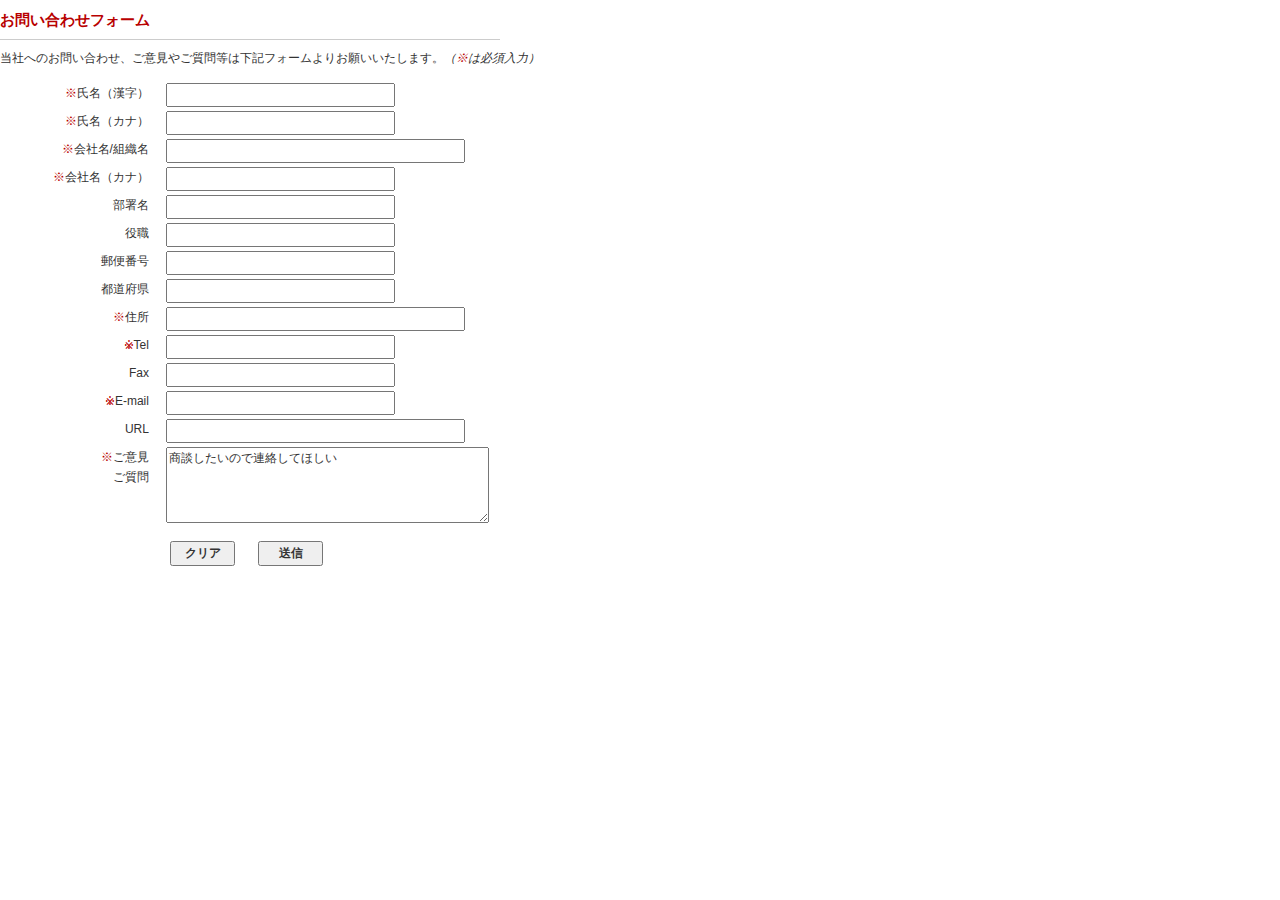
<file: in_contact.html>
<!DOCTYPE html>
        <!--[if lt IE 9]><html class="lte-ie8"><![endif]-->
        <!--[if gt IE 8]><!--><html><!--<![endif]-->
<head>
        <meta http-equiv="Content-Type" content="text/html; charset=UTF-8" />
        <title>お問い合わせ｜株式会社アール・イー・ソリューションズ</title>
        <link rel="shortcut icon" href="images/favicon.ico" />

    <!-- Switch CSS -->
        <link rel="stylesheet" type="text/css" href="css/large.css" id="Large" media="all" />
        <link rel="stylesheet" type="text/css" href="css/style.css" id="Standard" media="all" />
        <!--[if IE]>
        <link rel="stylesheet" type="text/css" href="css/ie-large.css" id="ie-Large" media="all"/>
        <link rel="stylesheet" type="text/css" href="css/ie-style.css" id="ie-Standard" media="all"/>
        <![endif]-->
        <script type="text/javascript" src="js/switch-css.js"></script>
</head>

 
        <h3>
                お問い合わせフォーム
        </h3>
        <p>
                当社へのお問い合わせ、ご意見やご質問等は下記フォームよりお願いいたします。<em>（<span class="kome">※</span>は必須入力）</em>
        </p>
        <form method="POST" action="https://docs.google.com/forms/d/e/1FAIpQLSf7ZGfa9CkCKeWLFO7o7_ukZ6m-ZmW9EorxpuKsxI75W33KMQ/formResponse" name="form">
                <div id="contact" class="input_form">
                <table>
                        <tr><th><span class="kome">※</span>氏名（漢字）</th><td><input size="30" type="text" name="entry.1954729836" id="entry.1954729836" value="" required/></td></tr>
                        <tr><th><span class="kome">※</span>氏名（カナ）</th><td><input size="30" type="text" name="entry.1101214974" id="entry.1101214974" value="" required/></td></tr>
                        <tr><th><span class="kome">※</span>会社名/組織名</th><td><input size="40" type="text" name="entry.1935787246" id="entry.1935787246" value="" required/></td></tr>
                        <tr><th><span class="kome">※</span>会社名（カナ）</th><td><input size="30" type="text" name="entry.159359272" id="entry.159359272" value="" required/></td></tr>
                        <tr><th>部署名</th><td><input size="30" type="text" name="entry.1077980325" id="entry.1077980325" value="" /></td></tr>
                        <tr><th>役職</th><td><input size="30" type="text" name="entry.923106580" id="entry.923106580" value="" /></td></tr>
                        <tr><th>郵便番号</th><td><input size="30" type="text" name="entry.1215482743" id="entry.1215482743" value="" /></td></tr>
                        <tr><th>都道府県</th><td><input size="30" type="text" name="entry.847973303" id="entry.847973303" value="" /></td></tr>
                        <tr><th><span class="kome">※</span>住所</th><td><input size="40" type="text" name="entry.1920531538" id="entry.1920531538" value="" required/></td></tr>
                        <tr><th><span class="kome">※</span>Tel</th><td><input size="30" type="text" name="entry.534482006" id="entry.534482006" value="" required/></td></tr>
                        <tr><th>Fax</th><td><input size="30" type="text" name="entry.1496515985" id="entry.1496515985" value="" /></td></tr>
                        <tr><th><span class="kome">※</span>E-mail</th><td><input size="30" type="text" name="entry.973464331" id="entry.973464331" value="" required/></td></tr>
                        <tr><th>URL</th><td><input size="40" type="text" name="entry.26556596" id="entry.26556596" value="" /></td></tr>
                        <tr><th style="vertical-align: top;"><span class="kome">※</span>ご意見<br />ご質問</th><td><textarea cols="" rows = "5" name="entry.1953876972" id="entry.1953876972">商談したいので連絡してほしい</textarea></td></tr>
                <!-- tokenをセット -->
                <input type="hidden" name="token" value="5e4847bde390b1dab5d69037c80ed4237f49aa25">
                </table>
                <div id="button">
                        <p class="submit">
                                <input type="button" value="クリア" onClick="clearData(); return false;">
                                <input type="submit" value="送信" />
                </p>
                </div><!-- button -->
                </div><!-- contact -->
                </form>
                <p></p>

</body>
<script>
function clearData()
{
        document.getElementById("entry.1954729836").value="";
        document.getElementById("entry.1101214974").value="";
        document.getElementById("entry.1935787246").value="";
        document.getElementById("entry.159359272").value="";
        document.getElementById("entry.1077980325").value="";
        document.getElementById("entry.923106580").value="";
        document.getElementById("entry.1215482743").value="";
        document.getElementById("entry.847973303").value="";
        document.getElementById("entry.1920531538").value="";
        document.getElementById("entry.534482006").value="";
        document.getElementById("entry.1496515985").value="";
        document.getElementById("entry.973464331").value="";
        document.getElementById("entry.26556596").value="";
        document.getElementById("entry.1953876972").value="商談したいので連絡してほしい";
}
</script>
<?html>
</file>
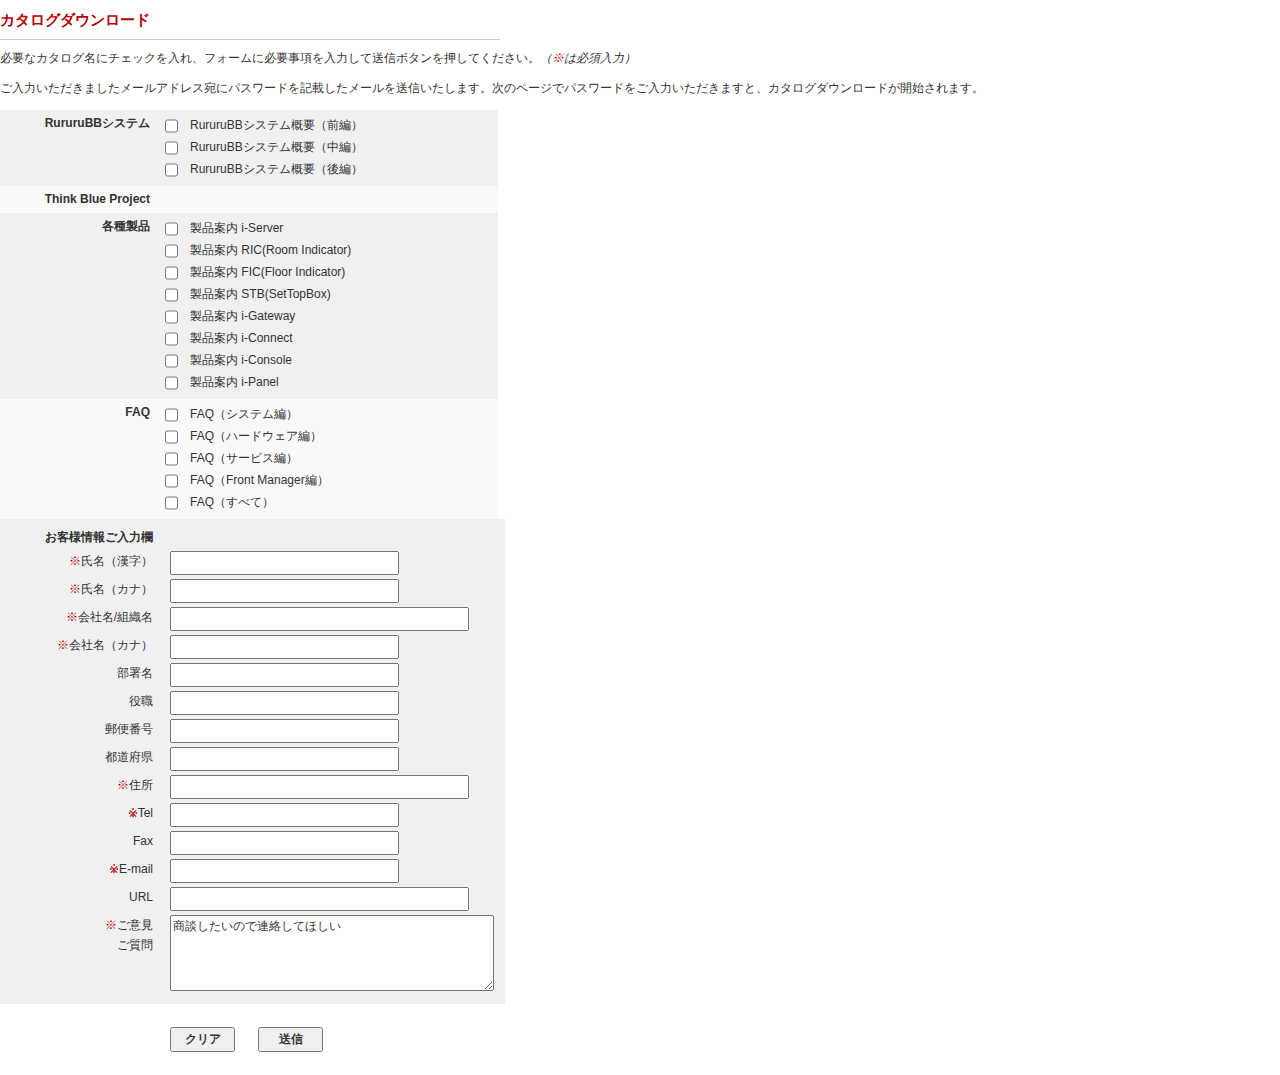
<file: in_download.html>
<!DOCTYPE html>
        <!--[if lt IE 9]><html class="lte-ie8"><![endif]-->
        <!--[if gt IE 8]><!--><html><!--<![endif]-->
<head>
        <meta http-equiv="Content-Type" content="text/html; charset=UTF-8" />
        <title>カタログダウンロード｜株式会社アール・イー・ソリューションズ</title>
        <link rel="shortcut icon" href="images/favicon.ico" />

    <!-- Switch CSS -->
        <link rel="stylesheet" type="text/css" href="css/large.css" id="Large" media="all" />
        <link rel="stylesheet" type="text/css" href="css/style.css" id="Standard" media="all" />
        <!--[if IE]>
        <link rel="stylesheet" type="text/css" href="css/ie-large.css" id="ie-Large" media="all"/>
        <link rel="stylesheet" type="text/css" href="css/ie-style.css" id="ie-Standard" media="all"/>
        <![endif]-->
        <script type="text/javascript" src="js/switch-css.js"></script>
</head>

<body>
        <h3>
                        カタログダウンロード
                        </h3>
                <p>
                        必要なカタログ名にチェックを入れ、フォームに必要事項を入力して送信ボタンを押してください。<em>（<span class="kome">※</span>は必須入力）</em>
                </p>
                <p>
                ご入力いただきましたメールアドレス宛にパスワードを記載したメールを送信いたします。次のページでパスワードをご入力いただきますと、カタログダウンロードが開始されます。
                </p>
                <form method="POST" action="https://docs.google.com/forms/d/e/1FAIpQLSeO8cHAYmse_JZJZ6DBsQCOkidbRIW3fKg2IUjqkq2zHBPNzg/formResponse" name="form">
                        <div id="catalog_check"><table cellspacing="0">
<tr style='background-color: #f0f0f0;'>

                <th>RururuBBシステム</th><td>
<input type="checkbox" name="entry.1060889892" value="RururuBBシステム概要（前編）"  />&emsp;RururuBBシステム概要（前編）
<br />

<input type="checkbox" name="entry.1060889892" value="RururuBBシステム概要（中編）"  />&emsp;RururuBBシステム概要（中編）
<br />

<input type="checkbox" name="entry.1060889892" value="RururuBBシステム概要（後編）"  />&emsp;RururuBBシステム概要（後編）
<br />
</td></tr>

<tr style='background-color: #f9f9f9;'>

                <th>Think Blue Project</th><td></td></tr>

<tr style='background-color: #f0f0f0;'>

                <th>各種製品</th><td>
<input type="checkbox" name="entry.1820426454" value="製品案内 i-Server" />&emsp;製品案内 i-Server
<br />

<input type="checkbox" name="entry.1820426454" value="製品案内 RIC(Room Indicator)" />&emsp;製品案内 RIC(Room Indicator)
<br />

<input type="checkbox" name="entry.1820426454" value="製品案内 FIC(Floor Indicator)" />&emsp;製品案内 FIC(Floor Indicator)
<br />

<input type="checkbox" name="entry.1820426454" value="製品案内 STB(SetTopBox)" />&emsp;製品案内 STB(SetTopBox)
<br />

<input type="checkbox" name="entry.1820426454" value="製品案内 i-Gateway" />&emsp;製品案内 i-Gateway
<br />

<input type="checkbox" name="entry.1820426454" value="製品案内 i-Connect" />&emsp;製品案内 i-Connect
<br />

<input type="checkbox" name="entry.1820426454" value="製品案内 i-Console" />&emsp;製品案内 i-Console
<br />

<input type="checkbox" name="entry.1820426454" value="製品案内 i-Panel" />&emsp;製品案内 i-Panel<br />
</td></tr>

<tr style='background-color: #f9f9f9;'>

                <th>FAQ</th><td>
<input type="checkbox" name="entry.1910614101" value="FAQ（システム編）" />&emsp;FAQ（システム編）
<br />

<input type="checkbox" name="entry.1910614101" value="FAQ（ハードウェア編）" />&emsp;FAQ（ハードウェア編）
<br />

<input type="checkbox" name="entry.1910614101" value="FAQ（サービス編）" />&emsp;FAQ（サービス編）
<br />

<input type="checkbox" name="entry.1910614101" value="FAQ（Front Manager編）" />&emsp;FAQ（Front Manager編）
<br />

<input type="checkbox" name="entry.1910614101" value="FAQ（すべて）" />&emsp;FAQ（すべて）
<br />
</td></tr>
</table></div>                  <div id="download_form" class="input_form">
                                <table>
                                        <tr><th style="font-weight:bold;">お客様情報ご入力欄</th><td></td></tr>
                                        <tr><th><span class="kome">※</span>氏名（漢字）</th><td><input size="30" type="text" name="entry.1459200128" id="_name_kanji" value="" required/></td></tr>
                                        <tr><th><span class="kome">※</span>氏名（カナ）</th><td><input size="30" type="text" name="entry.175509667" id="_name_kana" value="" required/></td></tr>
                                        <tr><th><span class="kome">※</span>会社名/組織名</th><td><input size="40" type="text" name="entry.1353383963" id="_company" value="" required/></td></tr>
                                        <tr><th><span class="kome">※</span>会社名（カナ）</th><td><input size="30" type="text" name="entry.349948376" id="_company_kana" value="" required/></td></tr>
                                        <tr><th>部署名</th><td><input size="30" type="text" name="entry.1734822482" id="busho" value="" /></td></tr>
                                        <tr><th>役職</th><td><input size="30" type="text" name="entry.1723168894" id="yakushoku" value="" /></td></tr>
                                        <tr><th>郵便番号</th><td><input size="30" type="text" name="entry.692951440" id="zipcode" value="" /></td></tr>
                                        <tr><th>都道府県</th><td><input size="30" type="text" name="entry.572598720" id="ken" value="" /></td></tr>
                                        <tr><th><span class="kome">※</span>住所</th><td><input size="40" type="text" name="entry.1786251070" id="_jyuusho" value="" required/></td></tr>
                                        <tr><th><span class="kome">※</span>Tel</th><td><input size="30" type="text" name="entry.1563553371" id="_telno" value="" required/></td></tr>
                                        <tr><th>Fax</th><td><input size="30" type="text" name="entry.1075052071" id="faxno" value="" /></td></tr>
                                        <tr><th><span class="kome">※</span>E-mail</th><td><input size="30" type="text" name="entry.1081960073" id="_email" value="" required/></td></tr>
                                        <tr><th>URL</th><td><input size="40" type="text" name="entry.719392812" id="url" value="" /></td></tr>
                                        <tr><th style="vertical-align: top;"><span class="kome">※</span>ご意見<br />ご質問</th><td><textarea cols="" rows = "5" name="entry.424682952" id="_goiken" required>商談したいので連絡してほしい</textarea></td></tr>
                                        <!-- tokenをセット -->
                                        <input type="hidden" name="token" value="f9907b313dbbe1006fee8ef1d7880f8b3272d78f">
                                        </table>
                                <div id="button">
                                        <p class="submit">
                                                <input type="button" value="クリア" onClick="clearData(); return false;">
                                                <input type="submit" value="送信" />
                                                </p>
                                        </div><!-- button -->
                                </div><!-- download_form -->
                        </form>

</body>
<script>
function clearData()
{
        for(var i=1; i<=50; i++)
        {
                var textnamei = "pdf" + i;
                var ck = document.form.all(textnamei);
                if( ck ){
                        document.form.all(textnamei).checked = false;
                }
        }
        document.getElementById("_name_kanji").value="";
        document.getElementById("_name_kana").value="";
        document.getElementById("_company").value="";
        document.getElementById("_company_kana").value="";
        document.getElementById("busho").value="";
        document.getElementById("yakushoku").value="";
        document.getElementById("zipcode").value="";
        document.getElementById("ken").value="";
        document.getElementById("_jyuusho").value="";
        document.getElementById("_telno").value="";
        document.getElementById("faxno").value="";
        document.getElementById("_email").value="";
        document.getElementById("url").value="";
        document.getElementById("_goiken").value="商談したいので連絡してほしい";
}
</script>
</html>
</file>
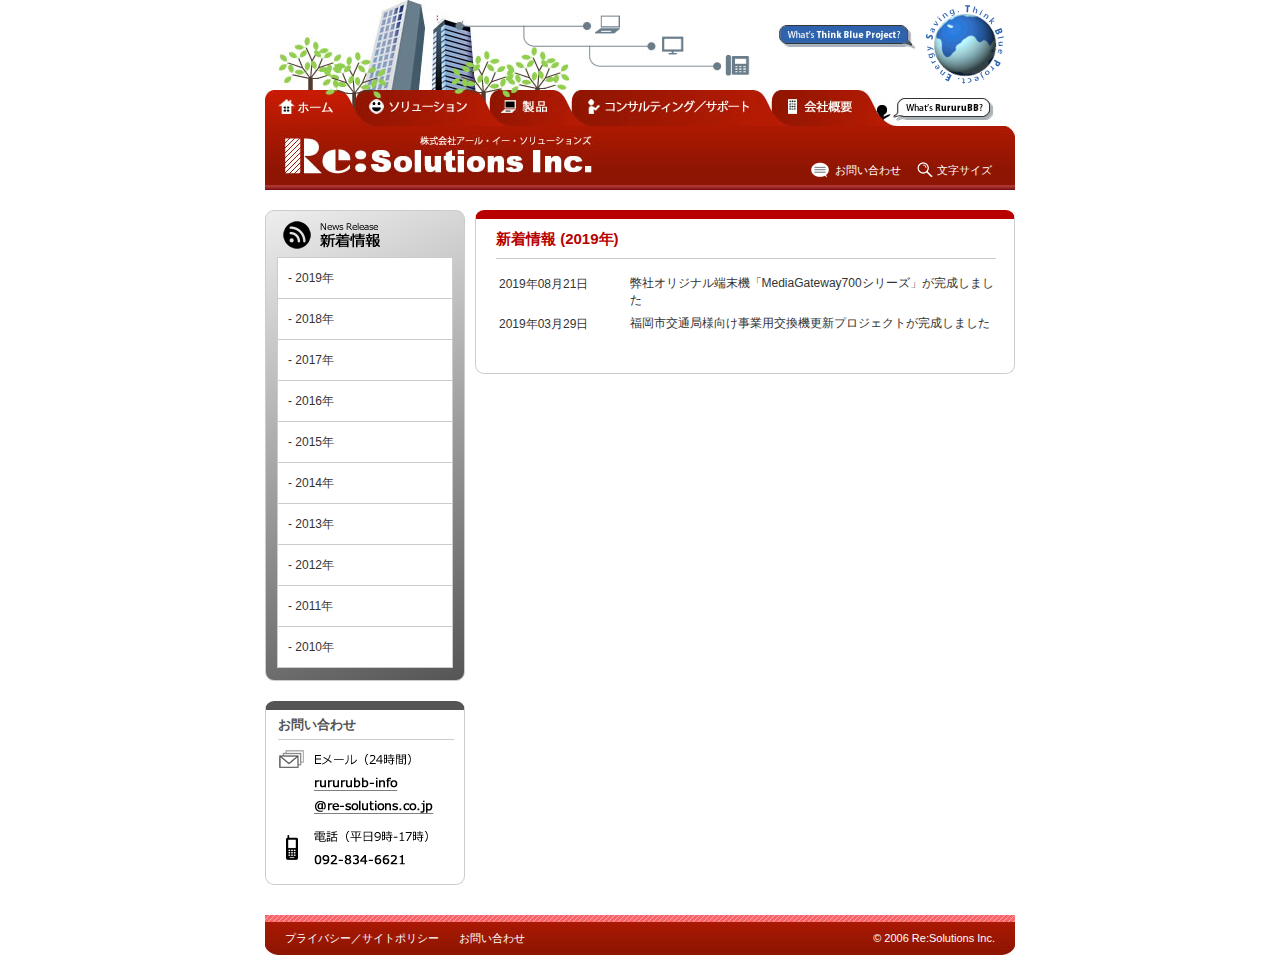
<file: news.html>
<!DOCTYPE html>
  <!--[if lt IE 9]><html class="lte-ie8"><![endif]-->
  <!--[if gt IE 8]><!--><html><!--<![endif]-->
<head>
<!-- Global site tag (gtag.js) - Google Analytics -->
<script async src="https://www.googletagmanager.com/gtag/js?id=UA-148037106-1"></script>
<script>
  window.dataLayer = window.dataLayer || [];
  function gtag(){dataLayer.push(arguments);}
  gtag('js', new Date());

  gtag('config', 'UA-148037106-1');
</script>

  <!-- Meta Tags -->
  <meta http-equiv="content-type" content="text/html; charset=utf-8" />
  <meta name="robots" content="index, follow" />

  <title>ホーム｜株式会社アール・イー・ソリューションズ</title>
  <link rel="shortcut icon" href="images/favicon.ico" />
	
  <!-- Switch CSS -->
  <link rel="stylesheet" type="text/css" href="css/large.css" id="Large" media="all" />
  <link rel="stylesheet" type="text/css" href="css/style.css" id="Standard" media="all" />
  <!--[if IE]>
  <link rel="stylesheet" type="text/css" href="css/ie-large.css" id="ie-Large" media="all"/>
  <link rel="stylesheet" type="text/css" href="css/ie-style.css" id="ie-Standard" media="all"/>
  <![endif]-->
  <script type="text/javascript" src="js/switch-css.js"></script>
</head>


<body>
<!-- Javascriptが無効な場合のメッセージ -->
<noscript>
<div id="JSNG">
	<p>このWebサイトの全ての機能を利用するためにはJavaScriptを有効にする必要があります。<br />
	ブラウザの設定を変更後、下のボタンを押してページを再読み込みしてください。</p>
	<a href="news.html"><img src="images/reload.png" width="40" height="40" />RELOAD</a>
</div>
</noscript>

<div id="wrapper">
<!--　ヘッダー -->
	<div id="header">
		<ul>
			<li id="pc">
				<a href="solution.html" title="Solution">
				solution
				</a>
			</li>
			<li id="tv">
				<a href="product.html" title="Products">
				product
				</a>
			</li>
			<li id="tel">
				<a href="contact.html" title="Contact">
				</a>
			</li>
			<li id="whats_think">
				<a href="thinkblue.html">
				What's Think Blue Project ?
				</a>
			</li>
		</ul>
		<div id="earth_area">
			<a href="thinkblue.html" title="Think Blue Project">
			ThinkBlueProject. EnergySaving.
			</a>
		</div><!-- earth_area -->
	</div><!-- header -->
<!-- ナビゲーション -->
<div id="navi">
    <ul>
        <li id="home">
            <a href="index.html">ホーム</a>
        </li>
        <li id="solution">
            <a href="solution.html">ソリューション</a>
        </li>
        <li id="product">
            <a href="product.html">製品</a>
        </li>
        <li id="consulting">
            <a href="consulting.html">コンサルティング／サポート</a>
        </li>
        <li id="aboutus">
            <a href="aboutus.html">会社概要</a>
        </li>
        <li id="whats_rururu">
            <a href="rururu.html">What's RururuBB ?</a>
        </li>
    </ul>
</div><!-- navi -->
<div id="title">
    <h1>Re:Solutions Inc.　株式会社アール・イー・ソリューションズ</h1>
	<ul>
		<li id="to_contact">
		<a href="contact.html">お問い合わせ</a>
		</li>
		<li id="to_textsize">
		<a href="news.html#" onClick="onclickChangeCss();" value="css ON-OFF">文字サイズ</a>
		</li>
	</ul>
</div><!-- title -->
<!-- コンテンツ -->
<div id="contents">
  <!-- 左 -->
  <div id="left">
    <div id="subnavi">
      <h2 id="h2_news">
      News Release ‐ 新着情報
      </h2><ul>
<li><a href="news.html%3Fname=2017.html">
- 2017年
</a>
</li><li><a href="news.html%3Fname=2016.html">
- 2016年
</a>
</li><li><a href="news.html%3Fname=2015.html">
- 2015年
</a>
</li><li><a href="news.html%3Fname=2014.html">
- 2014年
</a>
</li><li><a href="news.html%3Fname=2013.html">
- 2013年
</a>
</li><li><a href="news.html%3Fname=2012.html">
- 2012年
</a>
</li><li><a href="news.html%3Fname=2011.html">
- 2011年
</a>
</li><li><a href="news.html%3Fname=2010.html">
- 2010年
</a>


</li></ul>    
      </div><!-- subnavi -->
    <div class="box_Left">
		<h4>
			お問い合わせ
		</h4>
		<dl>
			<dt id="Left_Email_title">Eメール（24時間）</dt>
			<dd id="Left_Email_address"><a href="mailto:rururubb-info@re-solutions.co.jp">rururubb-info@re-solutions.co.jp</a></dd>
			<dt id="Left_Tel_title">電話（平日9時-17時）</dt>
			<dd id="Left_Tel_no">092-834-6621</dd>
		</dl>
    </div>
    <!-- box_left-->
<!--
    <div class="box_Left">
    	<h4>
    		Title
    		</h4>
    	<!-- 画像を入れる場合はここに入れる
    	<div class="L_image_area">
    		</div><!-- L_image_area
    	<p>
    		Sample Textです。Sample Textです。Sample Textです。Sample Textです。
    		Sample Textです。Sample Textです。Sample Textです。
    		</p>
    	</div>
-->
    <!-- box_left-->    
</div><!-- left -->
<!-- 右 -->
<div id="right">
	<div id="news01" class="box_Right">
		<h3>新着情報</h3><table id="newstable"><tr><th><a href="pdf_data/20170606_poi.pdf" target="_blank">2017年06月06日</a></th><td>パートナー企業と関連会社を設立しました。<br><br>会社名：POPCHAT沖縄<br>設立日：2017年6月1日<br><br>■報道発表<br>琉球朝日放送（<a href="http://www.qab.co.jp/news/2017060691283.html" target="_blank">掲載ページ</a>）<br>沖縄タイムス（<a href="pdf_data/20170606_poi.pdf" target="_blank">新聞紙面</a>）<br>琉球新報（<a href="pdf_data/20170606_poi.pdf" target="_blank">新聞紙面</a>）</td></tr>
</table>	</div><!-- news01 -->
</div><!-- right -->
</div><!-- contents -->
<div class="clear"></div><!-- clear -->

<!--　フッター -->
<div id="footer">
	<ul id="footer_left">
			<li>
				<a href="policy.html">
				プライバシー／サイトポリシー
				</a>
			</li>
			<li>
				<a href="contact.html">
				お問い合わせ
				</a>
			</li>
	</ul>
	<div id="footer_right">
		<p>
			&copy; 2006 Re:Solutions Inc.
		</p>
	</div><!-- footer_right -->
</div><!-- footer -->
</div><!-- wrapper -->


<script>
window.onload = function() {
  //引数を取り出し。?y=0000
  var year = 0;
  if(window.location.search.substr(0,3) == '?y=') {
    year = parseInt( '0' + window.location.search.substr(3,4) );
  }
  //ニュースJSON読み出し
  var xhr = new XMLHttpRequest();
  xhr.open("GET", "newsdata.json", true);
  xhr.onload = function (e) {
    if (xhr.readyState === 4) {
      if (xhr.status === 200) {
        var data = JSON.parse(xhr.responseText);
        //配列ををdate逆順にソート
        data.sort(function(a, b) {
          if(a.date > b.date) {
            return -1;
          }else{
            return 1;
          }
        });
        if( year == 0){
          year = parseInt( data[0].date / 10000 );
        }
        //同年のものを取り出し、年ごとにまとめ
        var lasty = 0;
        var onavi = '<h2 id="h2_news">News Release ‐ 新着情報</h2><ul>';
        var otxt = '<h3>新着情報 (' + year.toString() + '年)</h3><table id="newstable"><tr><th>';
        data.forEach( function( arr ) {
          var ytmp = parseInt(arr.date / 10000);
          if( ytmp != lasty ){
            onavi = onavi + '<li><a href="news.html?y=' + ytmp.toString() + '">' +
                    '- ' + ytmp.toString() + '年</a></li';
            lasty = ytmp;
          }
          if( ytmp != year ){ return true; }
          otxt = otxt + '<tr><th>' + arr.date.toString().substr(0,4) + '年' +
                 arr.date.toString().substr(4,2) + '月' + 
                 arr.date.toString().substr(6,2) +
                 '日</a></th><td>' + arr.desc + '</td></tr><tr><th></th><td></td></tr>';
        });
        onavi = onavi + '</ul></div>';
        otxt = otxt + '</table>';
        document.getElementById('subnavi').innerHTML = onavi;
        document.getElementById('news01').innerHTML = otxt;
      } else {
        console.error(xhr.statusText);
      }
    }
  };
  xhr.onerror = function (e) {
    console.error(xhr.statusText);
  };
  xhr.send(null);
};
</script>

</body>
</html>
</file>
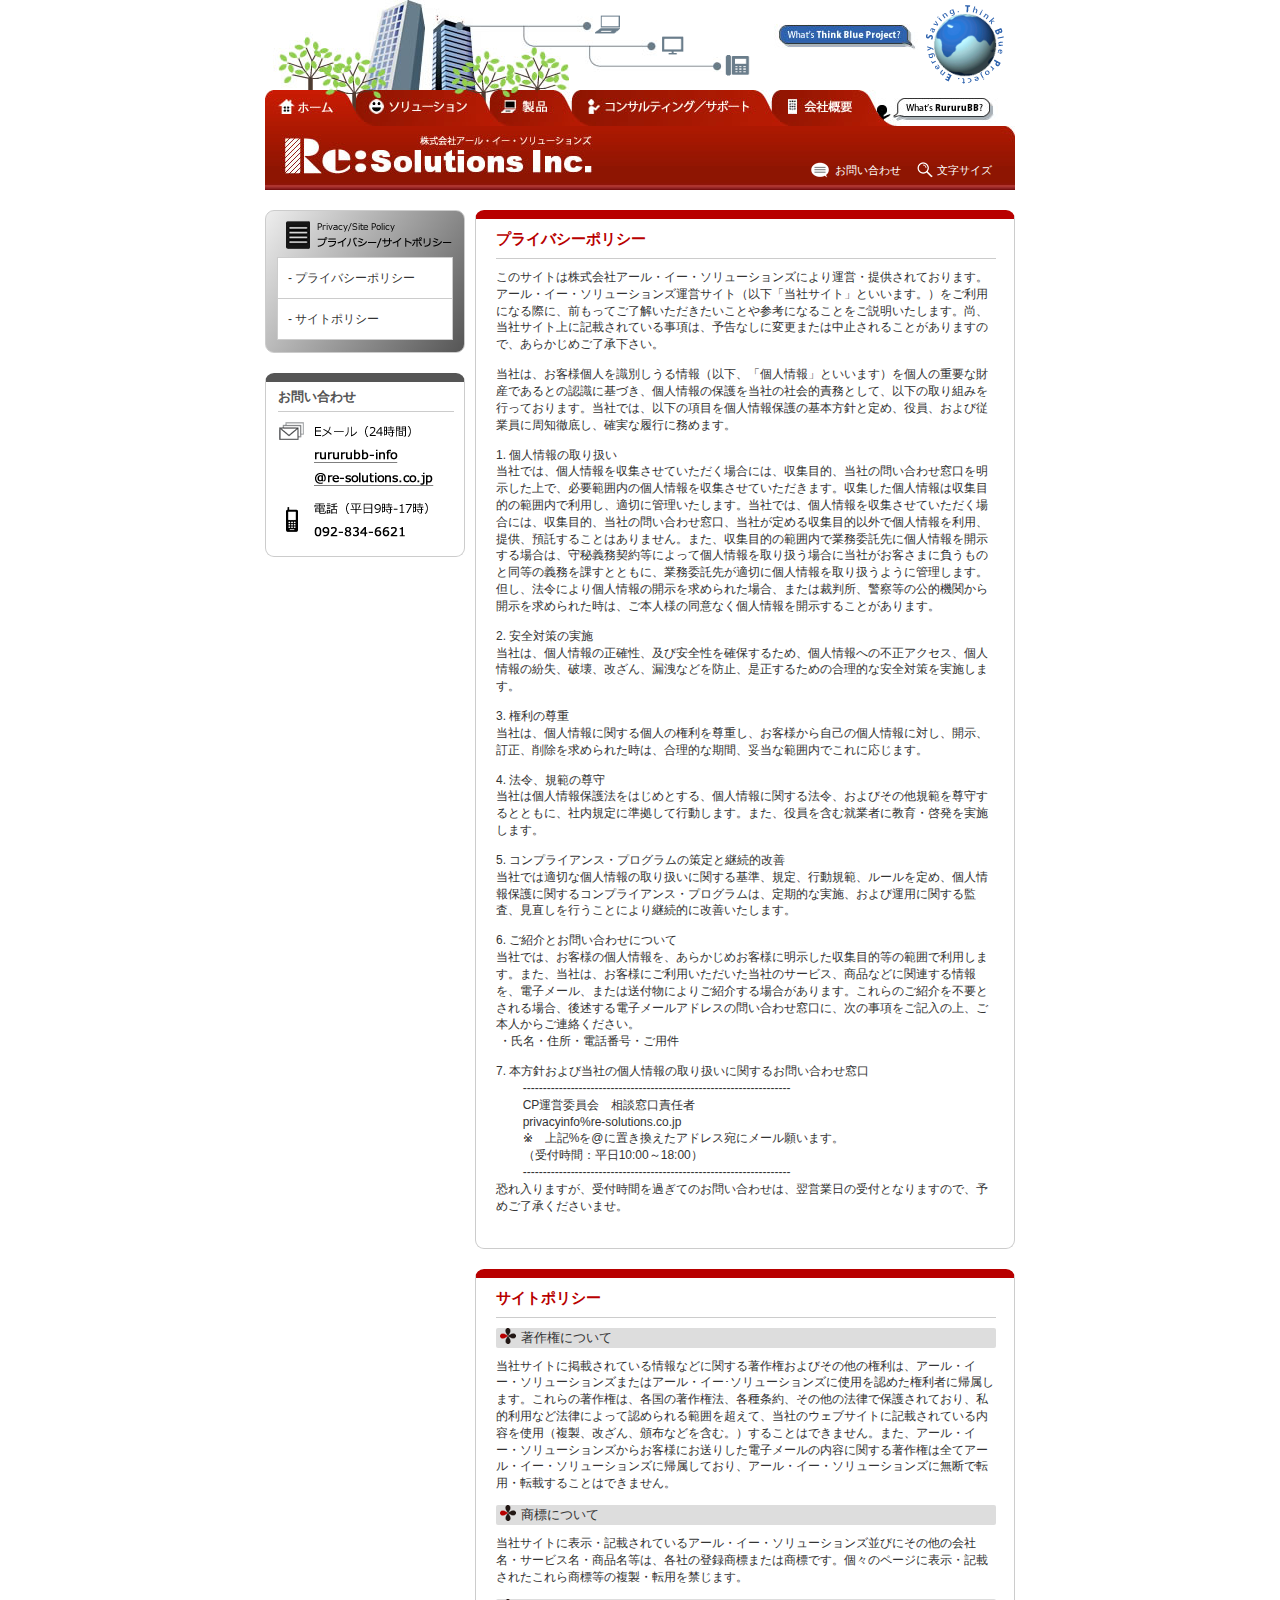
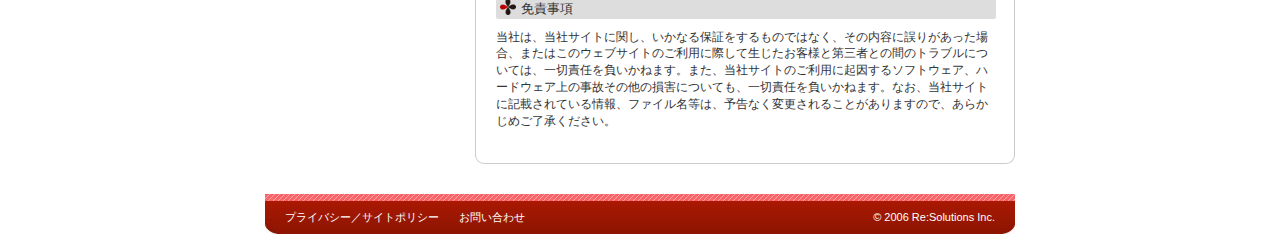
<file: policy.html>
<!DOCTYPE html>
	<!--[if lt IE 9]><html class="lte-ie8"><![endif]-->
	<!--[if gt IE 8]><!--><html><!--<![endif]-->
<head>
<!-- Global site tag (gtag.js) - Google Analytics -->
<script async src="https://www.googletagmanager.com/gtag/js?id=UA-148037106-1"></script>
<script>
  window.dataLayer = window.dataLayer || [];
  function gtag(){dataLayer.push(arguments);}
  gtag('js', new Date());

  gtag('config', 'UA-148037106-1');
</script>

	<meta http-equiv="Content-Type" content="text/html; charset=UTF-8" />
	<title>プライバシー／サイトポリシー｜株式会社アール・イー・ソリューションズ</title>
	<link rel="shortcut icon" href="images/favicon.ico" />
	
    <!-- Switch CSS -->
	<link rel="stylesheet" type="text/css" href="css/large.css" id="Large" media="all" />
	<link rel="stylesheet" type="text/css" href="css/style.css" id="Standard" media="all" />
	<!--[if IE]>
	<link rel="stylesheet" type="text/css" href="css/ie-large.css" id="ie-Large" media="all"/>
	<link rel="stylesheet" type="text/css" href="css/ie-style.css" id="ie-Standard" media="all"/>
	<![endif]-->
	<script type="text/javascript" src="js/switch-css.js"></script>
</head>

<body>
<!-- Javascriptが無効な場合のメッセージ -->
<noscript>
<div id="JSNG">
	<p>このWebサイトの全ての機能を利用するためにはJavaScriptを有効にする必要があります。<br />
	ブラウザの設定を変更後、下のボタンを押してページを再読み込みしてください。</p>
	<a href="policy.html"><img src="images/reload.png" width="40" height="40" />RELOAD</a>
</div>
</noscript>

<div id="wrapper">
<!--　ヘッダー -->
	<div id="header">
		<ul>
			<li id="pc">
				<a href="solution.html" title="Solution">
				solution
				</a>
			</li>
			<li id="tv">
				<a href="product.html" title="Products">
				product
				</a>
			</li>
			<li id="tel">
				<a href="contact.html" title="Contact">
				</a>
			</li>
			<li id="whats_think">
				<a href="thinkblue.html">
				What's Think Blue Project ?
				</a>
			</li>
		</ul>
		<div id="earth_area">
			<a href="thinkblue.html" title="Think Blue Project">
			ThinkBlueProject. EnergySaving.
			</a>
		</div><!-- earth_area -->
	</div><!-- header -->
<!-- ナビゲーション -->
<div id="navi">
    <ul>
        <li id="home">
            <a href="index.html">ホーム</a>
        </li>
        <li id="solution">
            <a href="solution.html">ソリューション</a>
        </li>
        <li id="product">
            <a href="product.html">製品</a>
        </li>
        <li id="consulting">
            <a href="consulting.html">コンサルティング／サポート</a>
        </li>
        <li id="aboutus">
            <a href="aboutus.html">会社概要</a>
        </li>
        <li id="whats_rururu">
            <a href="rururu.html">What's RururuBB ?</a>
        </li>
    </ul>
</div><!-- navi -->
<div id="title">
    <h1>Re:Solutions Inc.　株式会社アール・イー・ソリューションズ</h1>
	<ul>
		<li id="to_contact">
		<a href="contact.html">お問い合わせ</a>
		</li>
		<li id="to_textsize">
		<a href="policy.html#" onClick="onclickChangeCss();" value="css ON-OFF">文字サイズ</a>
		</li>
	</ul>
</div><!-- title -->
<!-- コンテンツ -->
<div id="contents">
<!-- 左 -->
<div id="left">
    <div id="subnavi">
	<h2 id="h2_policy">
		Privacy/Site Policy ‐　プライバシー/サイトポリシー
	</h2>
    <ul>
		<li>
		<a href="policy.html#policy01">
			- プライバシーポリシー
			</a>
		</li>
		<li>
			<a href="policy.html#policy02">
				- サイトポリシー
				</a>
		</li>
	</ul>
    </div><!-- subnavi -->
    <div class="box_Left">
		<h4>
			お問い合わせ
		</h4>
		<dl>
			<dt id="Left_Email_title">Eメール（24時間）</dt>
			<dd id="Left_Email_address"><a href="mailto:rururubb-info@re-solutions.co.jp">rururubb-info@re-solutions.co.jp</a></dd>
			<dt id="Left_Tel_title">電話（平日9時-17時）</dt>
			<dd id="Left_Tel_no">092-834-6621</dd>
		</dl>
    </div>
    <!-- box_left-->
<!--
    <div class="box_Left">
    	<h4>
    		Title
    		</h4>
    	<!-- 画像を入れる場合はここに入れる
    	<div class="L_image_area">
    		</div><!-- L_image_area
    	<p>
    		Sample Textです。Sample Textです。Sample Textです。Sample Textです。
    		Sample Textです。Sample Textです。Sample Textです。
    		</p>
    	</div>
-->
    <!-- box_left-->    
</div><!-- left -->
    
<!-- 右 -->
<div id="right">
<div id="policy01" class="box_Right">
	<h3>
			プライバシーポリシー
			</h3>
		<p>
			このサイトは株式会社アール・イー・ソリューションズにより運営・提供されております。アール・イー・ソリューションズ運営サイト（以下「当社サイト」といいます。）をご利用になる際に、前もってご了解いただきたいことや参考になることをご説明いたします。尚、当社サイト上に記載されている事項は、予告なしに変更または中止されることがありますので、あらかじめご了承下さい。</p>
		<p>	
			当社は、お客様個人を識別しうる情報（以下、「個人情報」といいます）を個人の重要な財産であるとの認識に基づき、個人情報の保護を当社の社会的責務として、以下の取り組みを行っております。当社では、以下の項目を個人情報保護の基本方針と定め、役員、および従業員に周知徹底し、確実な履行に務めます。
			</p>
		<ol>
			<li>個人情報の取り扱い<br />
				当社では、個人情報を収集させていただく場合には、収集目的、当社の問い合わせ窓口を明示した上で、必要範囲内の個人情報を収集させていただきます。収集した個人情報は収集目的の範囲内で利用し、適切に管理いたします。当社では、個人情報を収集させていただく場合には、収集目的、当社の問い合わせ窓口、当社が定める収集目的以外で個人情報を利用、提供、預託することはありません。また、収集目的の範囲内で業務委託先に個人情報を開示する場合は、守秘義務契約等によって個人情報を取り扱う場合に当社がお客さまに負うものと同等の義務を課すとともに、業務委託先が適切に個人情報を取り扱うように管理します。但し、法令により個人情報の開示を求められた場合、または裁判所、警察等の公的機関から開示を求められた時は、ご本人様の同意なく個人情報を開示することがあります。
				</li>
			<li>
				安全対策の実施<br />
				当社は、個人情報の正確性、及び安全性を確保するため、個人情報への不正アクセス、個人情報の紛失、破壊、改ざん、漏洩などを防止、是正するための合理的な安全対策を実施します。
				</li>
			<li>
				権利の尊重<br />
				当社は、個人情報に関する個人の権利を尊重し、お客様から自己の個人情報に対し、開示、訂正、削除を求められた時は、合理的な期間、妥当な範囲内でこれに応じます。
				</li>
			<li>
				法令、規範の尊守<br />
				当社は個人情報保護法をはじめとする、個人情報に関する法令、およびその他規範を尊守するとともに、社内規定に準拠して行動します。また、役員を含む就業者に教育・啓発を実施します。
				</li>
			<li>
				コンプライアンス・プログラムの策定と継続的改善<br />
				当社では適切な個人情報の取り扱いに関する基準、規定、行動規範、ルールを定め、個人情報保護に関するコンプライアンス・プログラムは、定期的な実施、および運用に関する監査、見直しを行うことにより継続的に改善いたします。
				</li>
			<li>
				ご紹介とお問い合わせについて<br />
				当社では、お客様の個人情報を、あらかじめお客様に明示した収集目的等の範囲で利用します。また、当社は、お客様にご利用いただいた当社のサービス、商品などに関連する情報を、電子メール、または送付物によりご紹介する場合があります。これらのご紹介を不要とされる場合、後述する電子メールアドレスの問い合わせ窓口に、次の事項をご記入の上、ご本人からご連絡ください。<br />
				
				&nbsp;・氏名・住所・電話番号・ご用件
				</li>
			<li>
				本方針および当社の個人情報の取り扱いに関するお問い合わせ窓口<br />
				<pre>
	-------------------------------------------------------------------
	CP運営委員会　相談窓口責任者
	privacyinfo%re-solutions.co.jp
	※　上記%を@に置き換えたアドレス宛にメール願います。
	（受付時間：平日10:00～18:00）
	-------------------------------------------------------------------</pre>
				恐れ入りますが、受付時間を過ぎてのお問い合わせは、翌営業日の受付となりますので、予めご了承くださいませ。
				</li>
			</ol>
</div>
	<div  id="policy02" class="box_Right">
		<h3>
			サイトポリシー
			</h3>
		<h5>著作権について</h5>
		<p>
			当社サイトに掲載されている情報などに関する著作権およびその他の権利は、アール・イー・ソリューションズまたはアール・イー･ソリューションズに使用を認めた権利者に帰属します。これらの著作権は、各国の著作権法、各種条約、その他の法律で保護されており、私的利用など法律によって認められる範囲を超えて、当社のウェブサイトに記載されている内容を使用（複製、改ざん、頒布などを含む。）することはできません。また、アール・イー・ソリューションズからお客様にお送りした電子メールの内容に関する著作権は全てアール・イー・ソリューションズに帰属しており、アール・イー・ソリューションズに無断で転用・転載することはできません。
			</p>
		
		<h5>商標について</h5>
		<p>
			当社サイトに表示・記載されているアール・イー・ソリューションズ並びにその他の会社名・サービス名・商品名等は、各社の登録商標または商標です。個々のページに表示・記載されたこれら商標等の複製・転用を禁じます。
			</p>
		
		<h5>免責事項</h5>
		<p>
			当社は、当社サイトに関し、いかなる保証をするものではなく、その内容に誤りがあった場合、またはこのウェブサイトのご利用に際して生じたお客様と第三者との間のトラブルについては、一切責任を負いかねます。また、当社サイトのご利用に起因するソフトウェア、ハードウェア上の事故その他の損害についても、一切責任を負いかねます。なお、当社サイトに記載されている情報、ファイル名等は、予告なく変更されることがありますので、あらかじめご了承ください。
			</p>
</div>
	</div><!-- right -->
</div><!-- contents -->
<div class="clear"></div><!-- clear -->

<!--　フッター -->
<div id="footer">
	<ul id="footer_left">
			<li>
				<a href="policy.html">
				プライバシー／サイトポリシー
				</a>
			</li>
			<li>
				<a href="contact.html">
				お問い合わせ
				</a>
			</li>
	</ul>
	<div id="footer_right">
		<p>
			&copy; 2006 Re:Solutions Inc.
		</p>
	</div><!-- footer_right -->
</div><!-- footer -->
</div><!-- wrapper -->
</body>
</html>
</file>
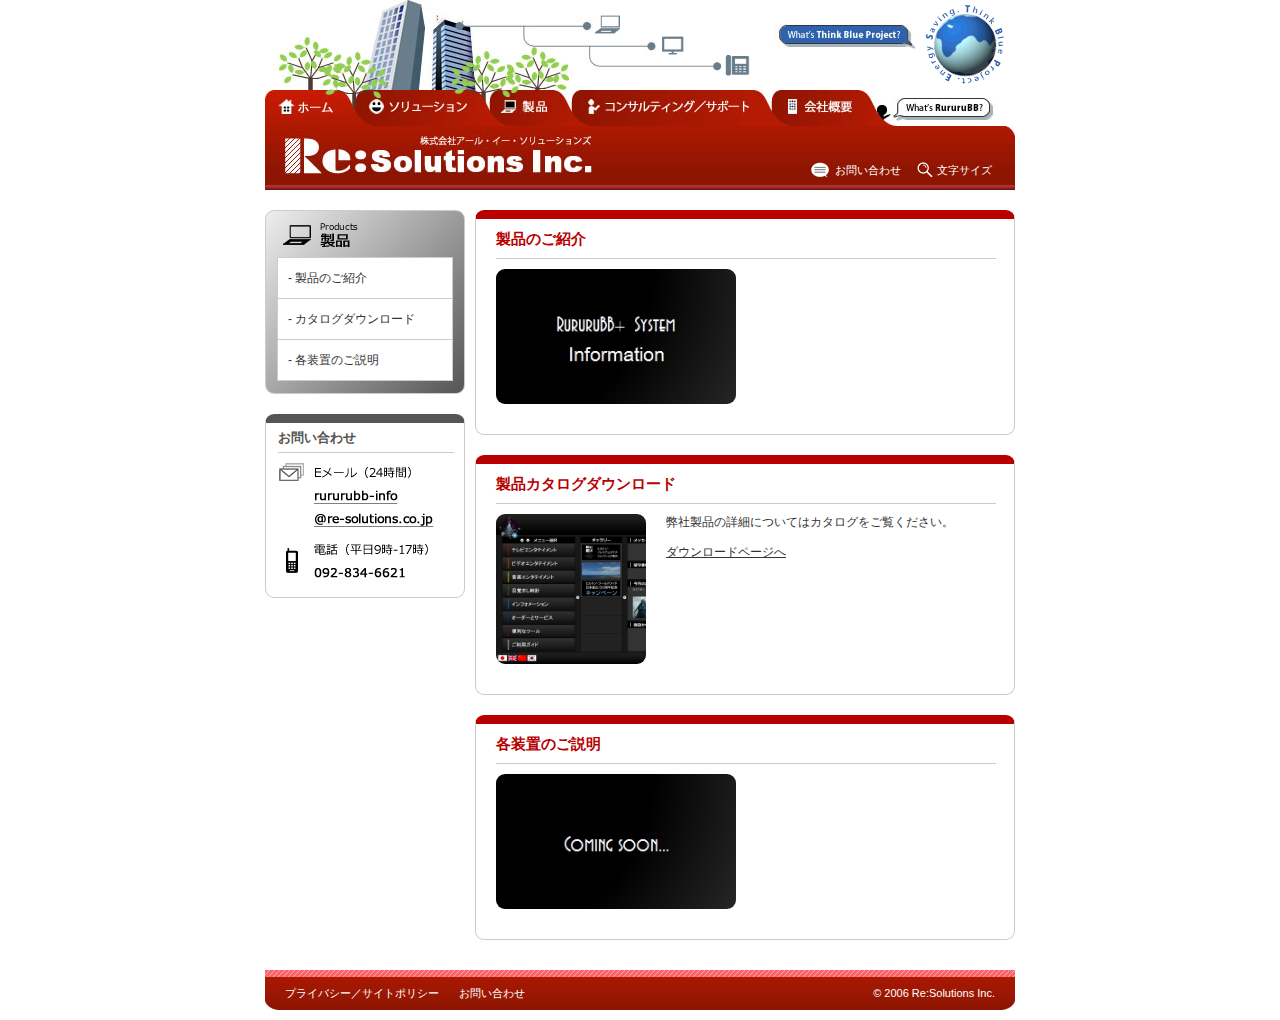
<file: product.html>
<!DOCTYPE html>
	<!--[if lt IE 9]><html class="lte-ie8"><![endif]-->
	<!--[if gt IE 8]><!--><html><!--<![endif]-->
<head>
<!-- Global site tag (gtag.js) - Google Analytics -->
<script async src="https://www.googletagmanager.com/gtag/js?id=UA-148037106-1"></script>
<script>
  window.dataLayer = window.dataLayer || [];
  function gtag(){dataLayer.push(arguments);}
  gtag('js', new Date());

  gtag('config', 'UA-148037106-1');
</script>

	<meta http-equiv="Content-Type" content="text/html; charset=UTF-8" />
	<title>製品｜株式会社アール・イー・ソリューションズ</title>
	<link rel="shortcut icon" href="images/favicon.ico" />
	
    <!-- Switch CSS -->
	<link rel="stylesheet" type="text/css" href="css/large.css" id="Large" media="all" />
	<link rel="stylesheet" type="text/css" href="css/style.css" id="Standard" media="all" />
	<!--[if IE]>
	<link rel="stylesheet" type="text/css" href="css/ie-large.css" id="ie-Large" media="all"/>
	<link rel="stylesheet" type="text/css" href="css/ie-style.css" id="ie-Standard" media="all"/>
	<![endif]-->
	<script type="text/javascript" src="js/switch-css.js"></script>
	
	<!-- LightBox -->
	<link rel="stylesheet" href="css/mediaboxAdv-Mycss.css" type="text/css" title="dark" media="screen,projection" />
	<script src="js/mootools-core-1.3.2.js" type="text/javascript"></script>
	<script src="js/mediaboxAdv.js" type="text/javascript"></script>
</head>

<body>
<!-- Javascriptが無効な場合のメッセージ -->
<noscript>
<div id="JSNG">
	<p>このWebサイトの全ての機能を利用するためにはJavaScriptを有効にする必要があります。<br />
	ブラウザの設定を変更後、下のボタンを押してページを再読み込みしてください。</p>
	<a href="product.html"><img src="images/reload.png" width="40" height="40" />RELOAD</a>
</div>
</noscript>

<div id="wrapper">
<!--　ヘッダー -->
	<div id="header">
		<ul>
			<li id="pc">
				<a href="solution.html" title="Solution">
				solution
				</a>
			</li>
			<li id="tv">
				<a href="product.html" title="Products">
				product
				</a>
			</li>
			<li id="tel">
				<a href="contact.html" title="Contact">
				</a>
			</li>
			<li id="whats_think">
				<a href="thinkblue.html">
				What's Think Blue Project ?
				</a>
			</li>
		</ul>
		<div id="earth_area">
			<a href="thinkblue.html" title="Think Blue Project">
			ThinkBlueProject. EnergySaving.
			</a>
		</div><!-- earth_area -->
	</div><!-- header -->
<!-- ナビゲーション -->
<div id="navi">
    <ul>
        <li id="home">
            <a href="index.html">ホーム</a>
        </li>
        <li id="solution">
            <a href="solution.html">ソリューション</a>
        </li>
        <li id="product">
            <a href="product.html">製品</a>
        </li>
        <li id="consulting">
            <a href="consulting.html">コンサルティング／サポート</a>
        </li>
        <li id="aboutus">
            <a href="aboutus.html">会社概要</a>
        </li>
        <li id="whats_rururu">
            <a href="rururu.html">What's RururuBB ?</a>
        </li>
    </ul>
</div><!-- navi -->
<div id="title">
    <h1>Re:Solutions Inc.　株式会社アール・イー・ソリューションズ</h1>
	<ul>
		<li id="to_contact">
		<a href="contact.html">お問い合わせ</a>
		</li>
		<li id="to_textsize">
		<a href="product.html#" onClick="onclickChangeCss();" value="css ON-OFF">文字サイズ</a>
		</li>
	</ul>
</div><!-- title -->
<!-- コンテンツ -->
<div id="contents">
<!-- 左 -->
<div id="left">
    <div id="subnavi">
	<h2 id="h2_products">
		Products ‐　製品
	</h2>
    <ul>
		<li>
		<a href="product.html#product01">
			- 製品のご紹介
			</a>
		</li>
		<li>
			<a href="product.html#product02">
				- カタログダウンロード
				</a>
		</li>
		<li>
			<a href="product.html#product03">
				- 各装置のご説明
				</a>
		</li>
	</ul>
    </div><!-- subnavi -->
    <div class="box_Left">
		<h4>
			お問い合わせ
		</h4>
		<dl>
			<dt id="Left_Email_title">Eメール（24時間）</dt>
			<dd id="Left_Email_address"><a href="mailto:rururubb-info@re-solutions.co.jp">rururubb-info@re-solutions.co.jp</a></dd>
			<dt id="Left_Tel_title">電話（平日9時-17時）</dt>
			<dd id="Left_Tel_no">092-834-6621</dd>
		</dl>
    </div>
    <!-- box_left-->
<!--
    <div class="box_Left">
    	<h4>
    		Title
    		</h4>
    	<!-- 画像を入れる場合はここに入れる
    	<div class="L_image_area">
    		</div><!-- L_image_area
    	<p>
    		Sample Textです。Sample Textです。Sample Textです。Sample Textです。
    		Sample Textです。Sample Textです。Sample Textです。
    		</p>
    	</div>
-->
    <!-- box_left-->    
</div><!-- left -->
    
<!-- 右 -->
<div id="right">
<div id="product01" class="box_Right">
	<h3>
		製品のご紹介
		</h3>
	<div class="ImgAndP">
		<div class="R_image_area">
			<a href="http://re-solutions.co.jp/product_information.mp4" rel="lightbox[flash06 640 360]" title="説明"  
			class="lightwindow page-options">
				<img src="images/product_information.jpg" width="240" height="135" />
				</a>
			</div>
<!--
		<p>
			サンプルテキストです。サンプルテキストです。
			</p>
-->
		<div class="clear">
			</div>
		</div>
</div>
	<div id="product02" class="box_Right">
		<h3>
			製品カタログダウンロード
			</h3>
		<div class="ImgAndP">
			<div class="R_image_area">
				<img src="images/rururu.jpg" width="150" height="150" alt="RururuBB System" />
				</div>
			<p>
				弊社製品の詳細についてはカタログをご覧ください。
				</p>
			<a href="download.html">
				ダウンロードページへ
				</a>
			<div class="clear">
				</div>
			</div>
</div>
	<div class="box_Right">
		<h3>
			各装置のご説明
			</h3>
		<div id="product03" class="ImgAndP">
			<div class="R_image_area">
<!-- 動画完成後に戻す
				<a href="product_device.mp4" rel="lightbox[flash07 640 360]" title="説明"  
			class="lightwindow page-options">
-->
					<img src="images/product_device.jpg" width="240" height="135" />
					</a>
				</div>
<!--
			<p>
				サンプルテキストです。サンプルテキストです。
				</p>
-->
			<div class="clear">
				</div>
			</div>
</div>
	</div><!-- right -->
</div><!-- contents -->
<div class="clear"></div><!-- clear -->

<!--　フッター -->
<div id="footer">
	<ul id="footer_left">
			<li>
				<a href="policy.html">
				プライバシー／サイトポリシー
				</a>
			</li>
			<li>
				<a href="contact.html">
				お問い合わせ
				</a>
			</li>
	</ul>
	<div id="footer_right">
		<p>
			&copy; 2006 Re:Solutions Inc.
		</p>
	</div><!-- footer_right -->
</div><!-- footer -->
</div><!-- wrapper -->
</body>
</html>
</file>
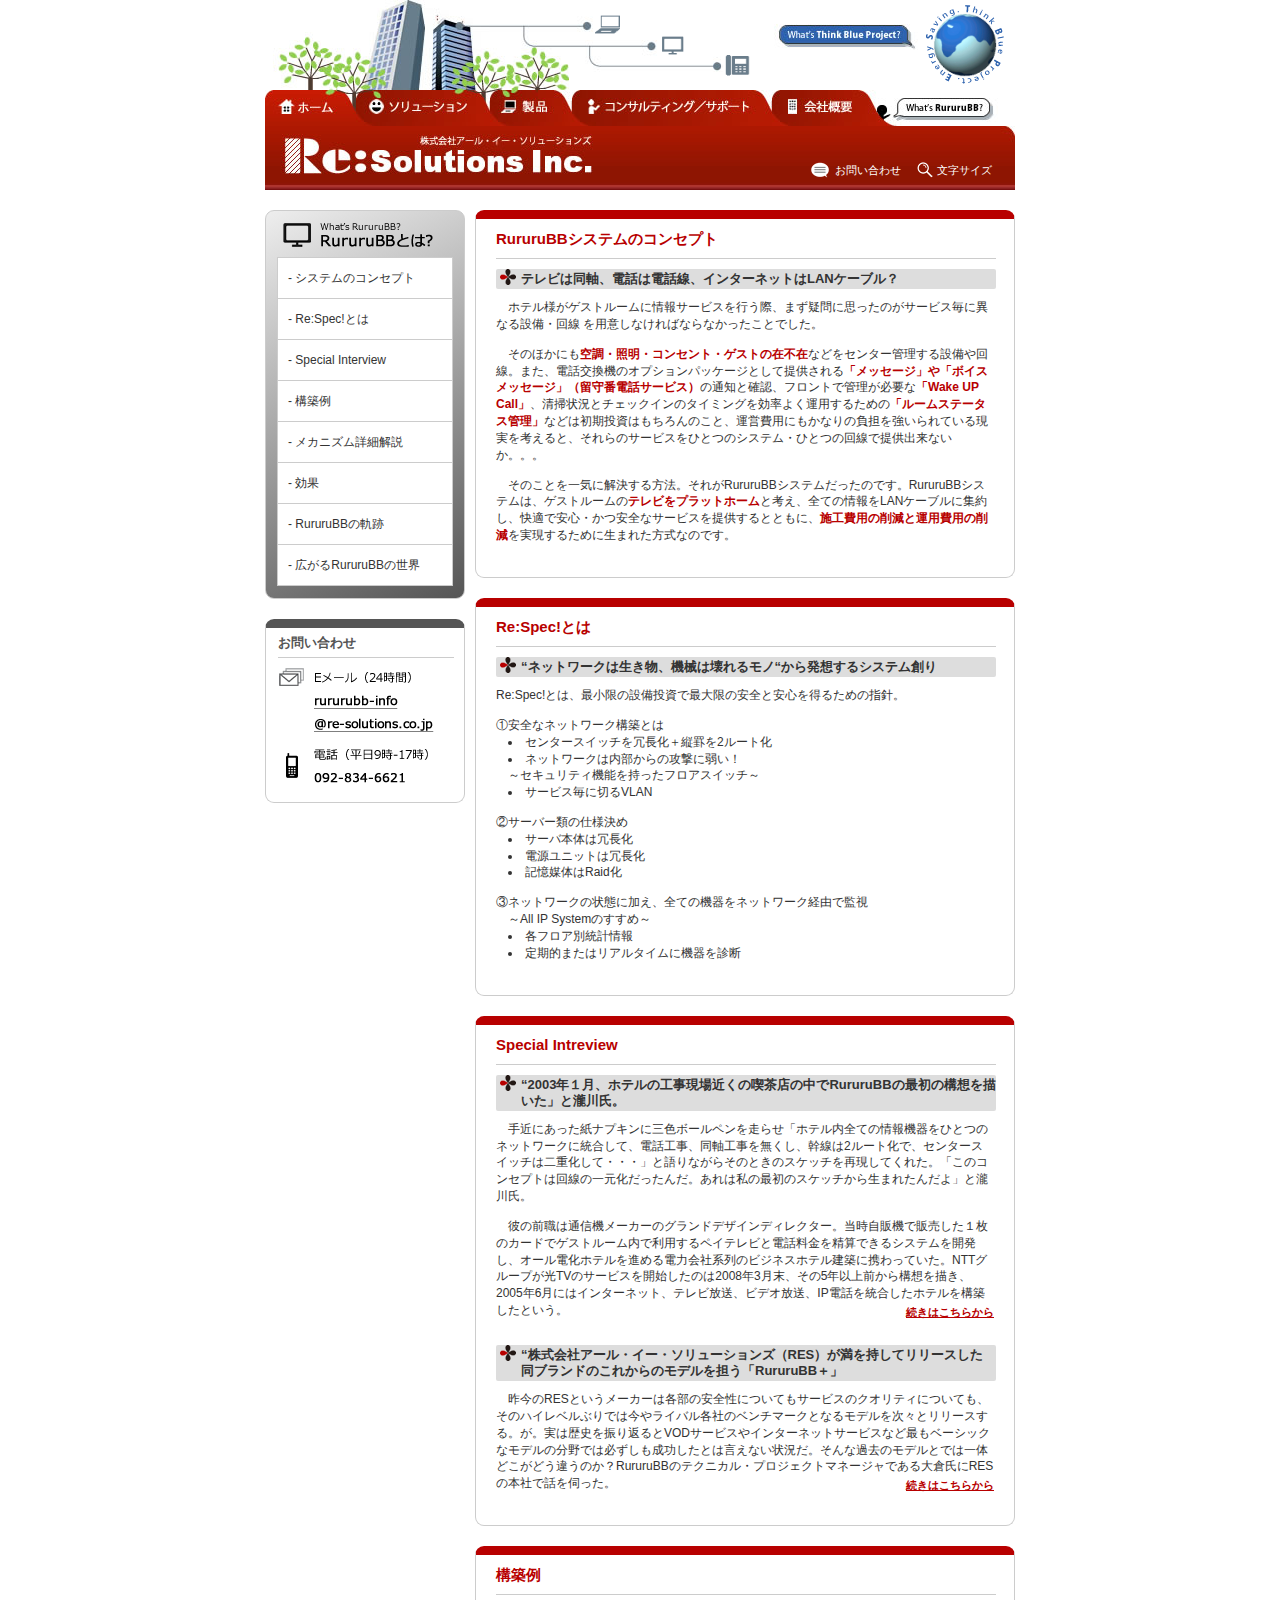
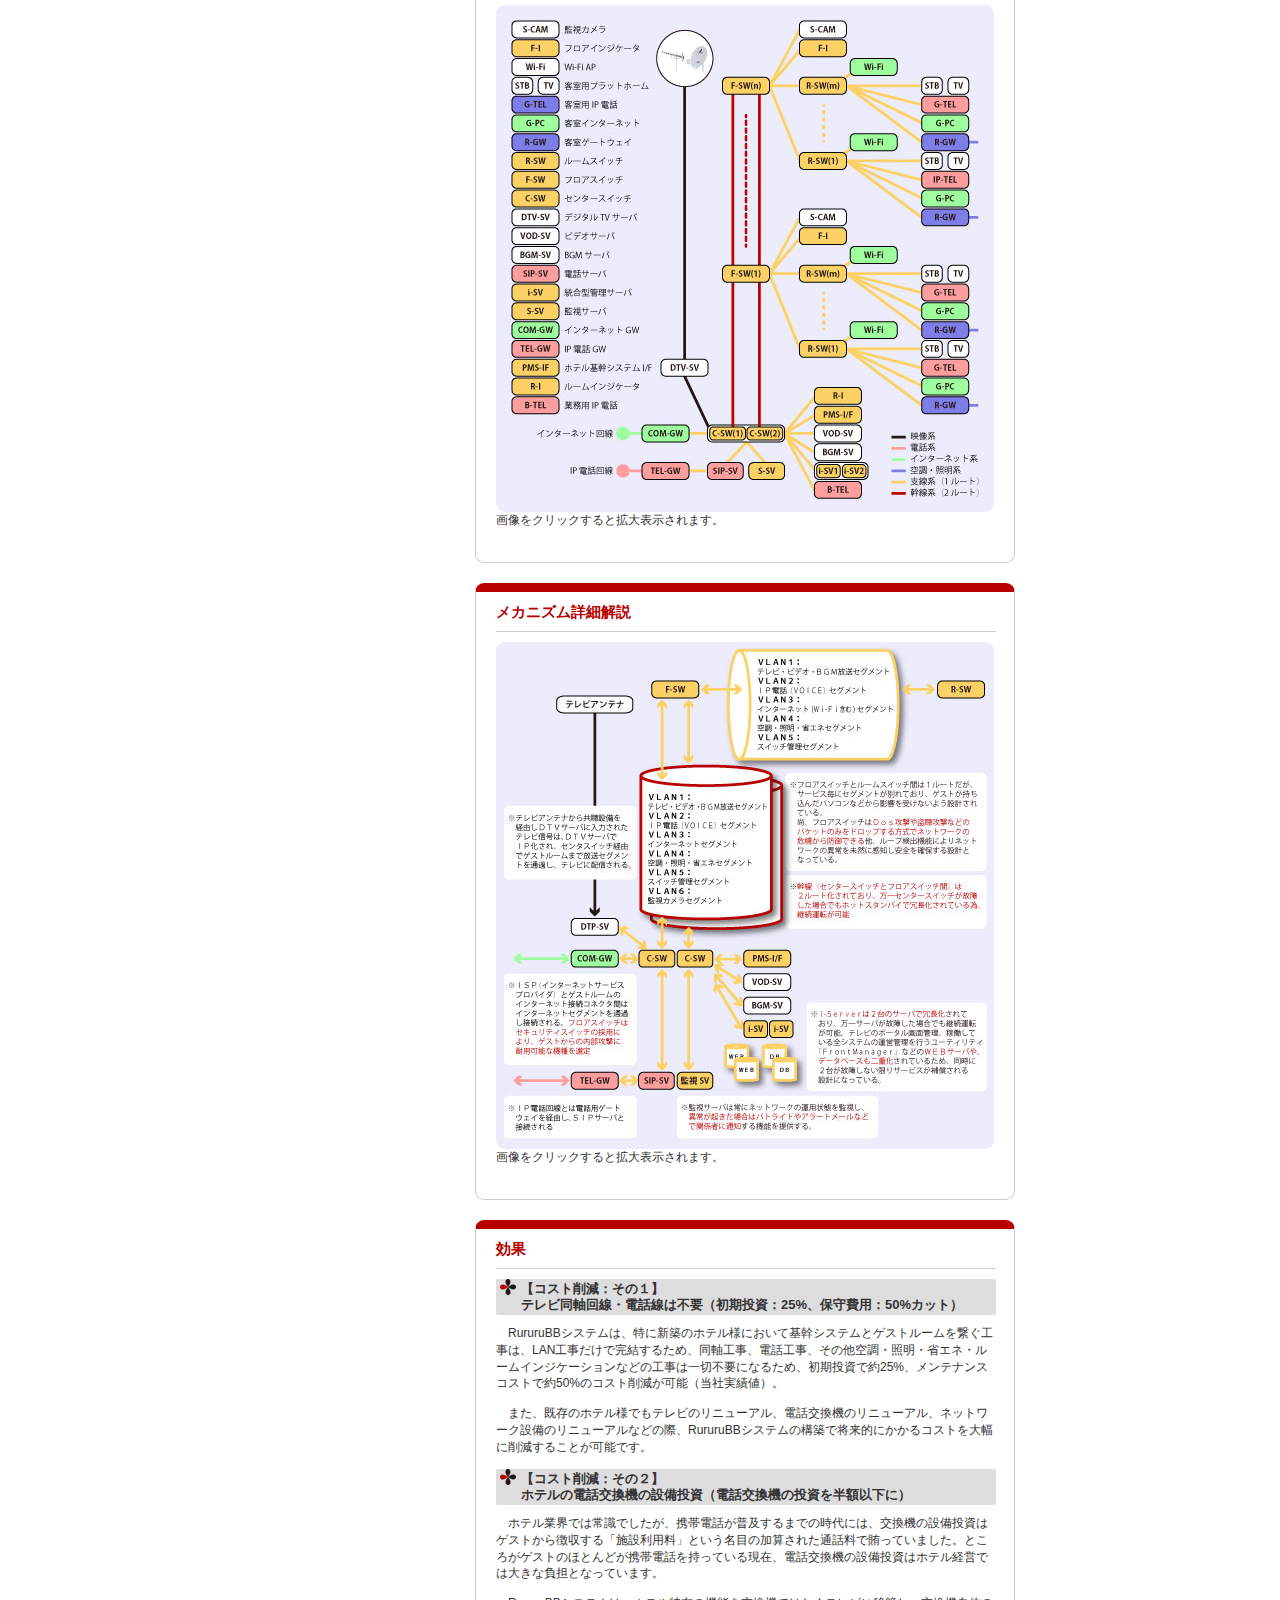
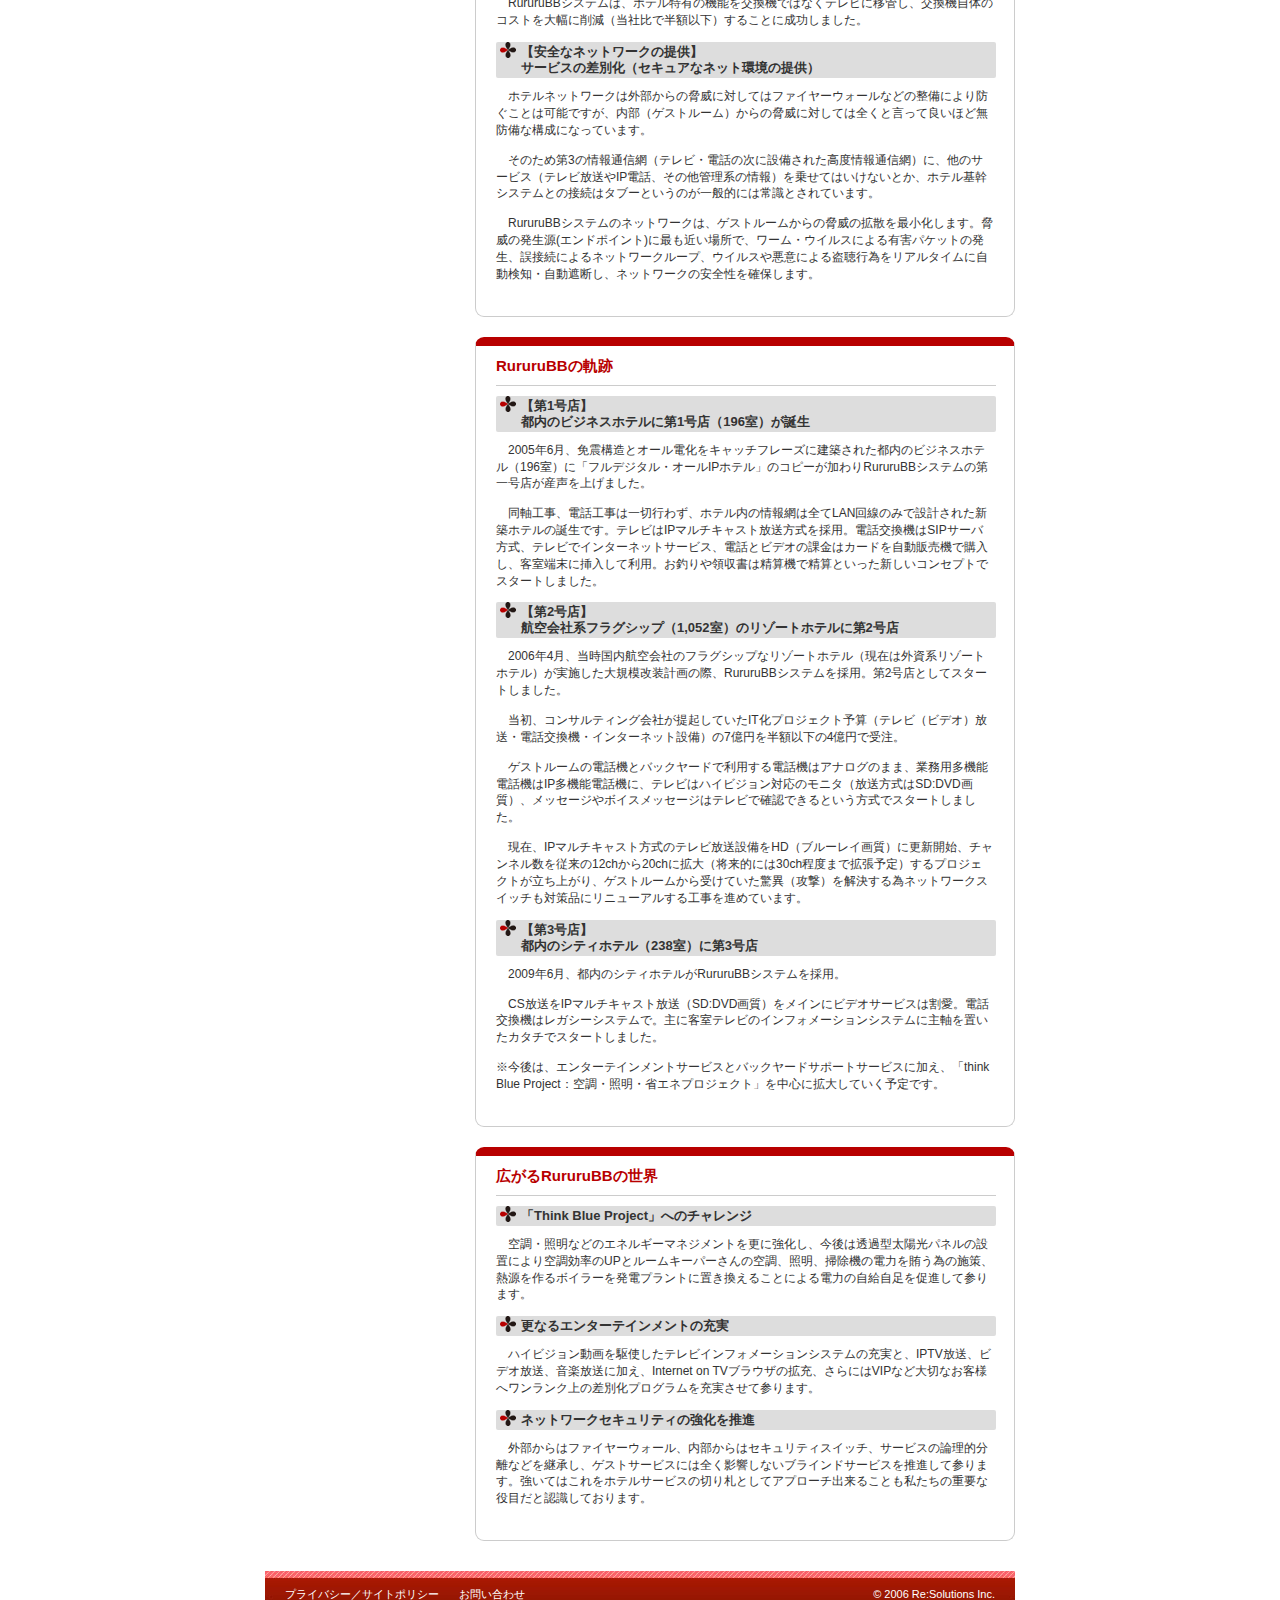
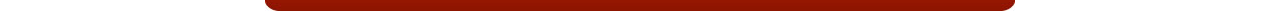
<file: rururu.html>
<!DOCTYPE html>
	<!--[if lt IE 9]><html class="lte-ie8"><![endif]-->
	<!--[if gt IE 8]><!--><html><!--<![endif]-->
<head>
<!-- Global site tag (gtag.js) - Google Analytics -->
<script async src="https://www.googletagmanager.com/gtag/js?id=UA-148037106-1"></script>
<script>
  window.dataLayer = window.dataLayer || [];
  function gtag(){dataLayer.push(arguments);}
  gtag('js', new Date());

  gtag('config', 'UA-148037106-1');
</script>

	<meta http-equiv="Content-Type" content="text/html; charset=UTF-8" />
	<title>What's RururuBB ?｜株式会社アール・イー・ソリューションズ</title>
	<link rel="shortcut icon" href="images/favicon.ico" />
	
    <!-- Switch CSS -->
	<link rel="stylesheet" type="text/css" href="css/large.css" id="Large" media="all" />
	<link rel="stylesheet" type="text/css" href="css/style.css" id="Standard" media="all" />
	<!--[if IE]>
	<link rel="stylesheet" type="text/css" href="css/ie-large.css" id="ie-Large" media="all"/>
	<link rel="stylesheet" type="text/css" href="css/ie-style.css" id="ie-Standard" media="all"/>
	<![endif]-->
	<script type="text/javascript" src="js/switch-css.js"></script>
	
	<!-- LightBox -->
	<link rel="stylesheet" href="css/mediaboxAdv-Mycss.css" type="text/css" title="dark" media="screen,projection" />
	<script src="js/mootools-core-1.3.2.js" type="text/javascript"></script>
	<script src="js/mediaboxAdv.js" type="text/javascript"></script>
</head>

<body>
<!-- Javascriptが無効な場合のメッセージ -->
<noscript>
<div id="JSNG">
	<p>このWebサイトの全ての機能を利用するためにはJavaScriptを有効にする必要があります。<br />
	ブラウザの設定を変更後、下のボタンを押してページを再読み込みしてください。</p>
	<a href="rururu.html"><img src="images/reload.png" width="40" height="40" />RELOAD</a>
</div>
</noscript>

<div id="wrapper">

<!--　ヘッダー -->
	<div id="header">
		<ul>
			<li id="pc">
				<a href="solution.html" title="Solution">
				solution
				</a>
			</li>
			<li id="tv">
				<a href="product.html" title="Products">
				product
				</a>
			</li>
			<li id="tel">
				<a href="contact.html" title="Contact">
				</a>
			</li>
			<li id="whats_think">
				<a href="thinkblue.html">
				What's Think Blue Project ?
				</a>
			</li>
		</ul>
		<div id="earth_area">
			<a href="thinkblue.html" title="Think Blue Project">
			ThinkBlueProject. EnergySaving.
			</a>
		</div><!-- earth_area -->
	</div><!-- header -->
<!-- ナビゲーション -->
<div id="navi">
    <ul>
        <li id="home">
            <a href="index.html">ホーム</a>
        </li>
        <li id="solution">
            <a href="solution.html">ソリューション</a>
        </li>
        <li id="product">
            <a href="product.html">製品</a>
        </li>
        <li id="consulting">
            <a href="consulting.html">コンサルティング／サポート</a>
        </li>
        <li id="aboutus">
            <a href="aboutus.html">会社概要</a>
        </li>
        <li id="whats_rururu">
            <a href="rururu.html">What's RururuBB ?</a>
        </li>
    </ul>
</div><!-- navi -->
<div id="title">
    <h1>Re:Solutions Inc.　株式会社アール・イー・ソリューションズ</h1>
	<ul>
		<li id="to_contact">
		<a href="contact.html">お問い合わせ</a>
		</li>
		<li id="to_textsize">
		<a href="rururu.html#" onClick="onclickChangeCss();" value="css ON-OFF">文字サイズ</a>
		</li>
	</ul>
</div><!-- title -->
<!-- コンテンツ -->
<div id="contents">
<!-- 左 -->
<div id="left">
    <div id="subnavi">
	<h2 id="h2_rururu">
		What's RururuBB ? ‐　RururuBBとは?
	</h2>
    <ul>
		<li>
		<a href="rururu.html#rururu01">
			- システムのコンセプト
			</a>
		</li>
		<li>
			<a href="rururu.html#rururu02">
				- Re:Spec!とは
				</a>
		</li>
		<li>
			<a href="rururu.html#rururu03">
				- Special Interview
				</a>
		</li>
		<li>
			<a href="rururu.html#rururu04">
				- 構築例
				</a>
		</li>
		<li>
			<a href="rururu.html#rururu05">
				- メカニズム詳細解説
				</a>
		</li>
		<li>
			<a href="rururu.html#rururu06">- 効果</a>
		</li>
		<li>
			<a href="rururu.html#rururu07">- RururuBBの軌跡</a>
		</li>
<!--
		<li>
			<a href="#rururu08" id="nochange">- RururuBBに触れてみよう!</a>
		</li>
-->
		<li>
			<a href="rururu.html#rururu09">- 広がるRururuBBの世界</a>
		</li>
	</ul>
    </div><!-- subnavi -->
    <div class="box_Left">
		<h4>
			お問い合わせ
		</h4>
		<dl>
			<dt id="Left_Email_title">Eメール（24時間）</dt>
			<dd id="Left_Email_address"><a href="mailto:rururubb-info@re-solutions.co.jp">rururubb-info@re-solutions.co.jp</a></dd>
			<dt id="Left_Tel_title">電話（平日9時-17時）</dt>
			<dd id="Left_Tel_no">092-834-6621</dd>
		</dl>
    </div>
    <!-- box_left-->
<!--
    <div class="box_Left">
    	<h4>
    		Title
    	</h4>
    	<!-- 画像を入れる場合はここに入れる
    	<div class="L_image_area">
    	</div><!-- L_image_area
    	<p>

    	<!--
    		Sample Textです。Sample Textです。Sample Textです。Sample Textです。
    		Sample Textです。Sample Textです。Sample Textです。
    	</p>
    </div>
-->
    <!-- box_left -->
</div><!-- left -->
    
<!-- 右 -->
<div id="right">
<div id="rururu01" class="box_Right">
	<h3>
		RururuBBシステムのコンセプト
<!--PDF完成後に戻す
		<a href="pdf_data/rururu_concept.pdf" title="RururuBBシステムのコンセプト" class="right_link" target="_blank">
			詳しくはここをクリック！<img src="images/mouse.png" width="21" height="21"/>
			</a>
-->
		</h3>
	<div class="clear"></div>
	<h5 class="bold">
		テレビは同軸、電話は電話線、インターネットはLANケーブル？
		</h5>
	<p class="indent">
		ホテル様がゲストルームに情報サービスを行う際、まず疑問に思ったのがサービス毎に異なる設備・回線
		を用意しなければならなかったことでした。
		</p>
	<p class="indent">
		そのほかにも<span class="red bold">空調・照明・コンセント・ゲストの在不在</span>などをセンター管理する設備や回線。また、電話交換機のオプションパッケージとして提供される<span class="red bold">「メッセージ」や「ボイスメッセージ」（留守番電話サービス）</span>の通知と確認、フロントで管理が必要な<span class="red bold">「Wake UP Call」</span>、清掃状況とチェックインのタイミングを効率よく運用するための<span class="red bold">「ルームステータス管理」</span>などは初期投資はもちろんのこと、運営費用にもかなりの負担を強いられている現実を考えると、それらのサービスをひとつのシステム・ひとつの回線で提供出来ないか。。。
		</p>
	<p class="indent">
		そのことを一気に解決する方法。それがRururuBBシステムだったのです。RururuBBシステムは、ゲストルームの<span class="red bold">テレビをプラットホーム</span>と考え、全ての情報をLANケーブルに集約し、快適で安心・かつ安全なサービスを提供するとともに、<span class="red bold">施工費用の削減と運用費用の削減</span>を実現するために生まれた方式なのです。
		</p>
	<div class="clear">
		</div>
</div><!-- rururu01 -->	

	<div id="rururu02" class="box_Right">
		<h3>
			Re:Spec!とは
<!--PDF完成後に戻す
			<a href="pdf_data/rururu_respec.pdf" title="Re:Spec!とは" class="right_link" target="_blank">
				詳しくはここをクリック！<img src="images/mouse.png" width="21" height="21"/>
				</a>
-->
			</h3>
		<div class="clear"></div>
		<h5 class="bold">
			“ネットワークは生き物、機械は壊れるモノ“から発想するシステム創り
			</h5>
		<p>
			Re:Spec!とは、最小限の設備投資で最大限の安全と安心を得るための指針。
			</p>
		<ul class="list_typeE">
			<li>
				①安全なネットワーク構築とは
				<ul class="list_typeD">
					<li>センタースイッチを冗長化＋縦罫を2ルート化</li>
					<li>ネットワークは内部からの攻撃に弱い！ <br />
						～セキュリティ機能を持ったフロアスイッチ～</li>
					<li>サービス毎に切るVLAN</li>
					</ul>
				</li>
			<li>
				②サーバー類の仕様決め
				<ul class="list_typeD">
					<li>サーバ本体は冗長化</li>
					<li>電源ユニットは冗長化</li>
					<li>記憶媒体はRaid化</li>
					</ul>
				</li>
			<li>
				③ネットワークの状態に加え、全ての機器をネットワーク経由で監視<br />
				～All IP Systemのすすめ～
				<ul class="list_typeD">
					<li>各フロア別統計情報</li>
					<li>定期的またはリアルタイムに機器を診断</li>
					</ul>
				</li>
			</ul>
</div><!-- rururu02 -->
	<div id="rururu03" class="box_Right">
		<h3>
			Special Intreview
			</h3>
		<h5 class="bold">
			“2003年１月、ホテルの工事現場近くの喫茶店の中でRururuBBの最初の構想を描いた」と瀧川氏。
			</h5>
		<p class="indent">
			手近にあった紙ナプキンに三色ボールペンを走らせ「ホテル内全ての情報機器をひとつのネットワークに統合して、電話工事、同軸工事を無くし、幹線は2ルート化で、センタースイッチは二重化して・・・」と語りながらそのときのスケッチを再現してくれた。「このコンセプトは回線の一元化だったんだ。あれは私の最初のスケッチから生まれたんだよ」と瀧川氏。
			</p>
		<p class="indent">
			彼の前職は通信機メーカーのグランドデザインディレクター。当時自販機で販売した１枚のカードでゲストルーム内で利用するペイテレビと電話料金を精算できるシステムを開発し、オール電化ホテルを進める電力会社系列のビジネスホテル建築に携わっていた。NTTグループが光TVのサービスを開始したのは2008年3月末、その5年以上前から構想を描き、2005年6月にはインターネット、テレビ放送、ビデオ放送、IP電話を統合したホテルを構築したという。
			<a href="pdf_data/rururu_interview_t.pdf" title="瀧川氏インタビュー" class="right_link red bold" target="_blank">続きはこちらから</a>
			<div class="clear"></div>
		</p>		
		<h5 class="bold">
			“株式会社アール・イー・ソリューションズ（RES）が満を持してリリースした同ブランドのこれからのモデルを担う「RururuBB＋」
			</h5>
		<p class="indent">
			昨今のRESというメーカーは各部の安全性についてもサービスのクオリティについても、そのハイレベルぶりでは今やライバル各社のベンチマークとなるモデルを次々とリリースする。が。実は歴史を振り返るとVODサービスやインターネットサービスなど最もベーシックなモデルの分野では必ずしも成功したとは言えない状況だ。そんな過去のモデルとでは一体どこがどう違うのか？RururuBBのテクニカル・プロジェクトマネージャである大倉氏にRESの本社で話を伺った。
			<a href="pdf_data/rururu_interview_o.pdf" title="大倉氏インタビュー" class="right_link red bold" target="_blank">続きはこちらから</a>
			</p>
		<div class="clear"></div>
</div><!-- rururu03 -->
	<div id="rururu04" class="box_Right">
		<h3>
			構築例
		</h3>
		<div class="ImgAndP">
			<a href="images/building_example_L.jpg" rel="lightbox[image01 auto 90%]" title="構築例" class="lightwindow page-options">
			<img src="images/building_example.jpg" width="498" height="507" alt="構築例" />
			</a>
			<p>画像をクリックすると拡大表示されます。</p>
		</div><!-- ImgAndP -->
</div><!-- rururu04 -->
	<div id="rururu05" class="box_Right">
		<h3>
			メカニズム詳細解説
		</h3>
		<div class="ImgAndP">
			<a href="images/mechanism_L.jpg" rel="lightbox[image02 auto 90%]" title="メカニズム詳細解説" class="lightwindow page-options">
			<img src="images/mechanism.jpg" width="498" height="507" alt="メカニズム詳細解説" />
			<p class="no_display">
				※テレビアンテナから共聴設備を経由しＤＴＶサーバに入力されたテレビ信号は、ＤＴＶサーバでＩＰ化され、センタスイッチ経由でゲストルームまで放送セグメントを通過し、
				テレビに配信される。<br />
				※ＩＳＰ（インターネットサービスプロバイダ）とゲストルームのインターネット接続コネクタ間はインターネットセグメントを通過し接続される。
				フロアスイッチはセキュリティスイッチの採用により、
				ゲストからの内部攻撃に耐用可能な機種を選定<br />
				※ＩＰ電話回線とは電話用ゲートウェイを経由し、ＳＩＰサーバと接続される<br />
				※幹線（センタースイッチとフロアスイッチ間）は２ルート化されており、万一センタースイッチが故障した場合でもホットスタンバイで冗長化されている為、継続運転が可能<br />
				※フロアスイッチとルームスイッチ間は１ルートだが、サービス毎にセグメントが別れており、ゲストが持ち込んだパソコンなどから影響を受けないよう設計されている。
				尚、フロアスイッチはＤｏｓ攻撃や盗聴攻撃などのパケットのみをドロップする方式でネットワークの危機から防御できる他、
				ループ検出機能によりネットワークの異常を未然に感知し安全を確保する設計となっている。<br />
				※i-Serverは２台のサーバで冗長化されており、万一サーバが故障した場合でも継続運転が可能。テレビのポータル画面管理、
				稼働している全システムの運営管理を行うユーティリティ「Feont Manager」などのＷＥＢサーバや、データベースも二重化されているため、
				同時に２台が故障しない限りサービスが補償される設計になっている<br />
				※監視サーバは常にネットワークの運用状態を監視し、異常が起きた場合はパトライトやアラートメールなどで関係者に通知する機能を提供する。	
				</p>
			</a>
			<p>画像をクリックすると拡大表示されます。</p>
		</div><!-- ImgAndP -->	
</div><!-- rururu05 -->
	<div id="rururu06" class="box_Right">
		<h3>
			効果
<!--PDF完成後に戻す
			<a href="pdf_data/rururu_effect.pdf" title="効果" class="right_link" target="_blank">
				詳しくはここをクリック！<img src="images/mouse.png" width="21" height="21"/>
				</a>
-->
			</h3>
		<div class="clear"></div>
		<h5 class="bold">
			【コスト削減：その１】<br />
			テレビ同軸回線・電話線は不要（初期投資：25%、保守費用：50%カット）
			</h5>
		<p class="indent">
			RururuBBシステムは、特に新築のホテル様において基幹システムとゲストルームを繋ぐ工事は、LAN工事だけで完結するため、同軸工事、電話工事、その他空調・照明・省エネ・ルームインジケーションなどの工事は一切不要になるため、初期投資で約25%、メンテナンスコストで約50%のコスト削減が可能（当社実績値）。
			</p>
		<p class="indent">
			また、既存のホテル様でもテレビのリニューアル、電話交換機のリニューアル、ネットワーク設備のリニューアルなどの際、RururuBBシステムの構築で将来的にかかるコストを大幅に削減することが可能です。
			</p>
		<h5 class="bold">
			【コスト削減：その２】<br />
			ホテルの電話交換機の設備投資（電話交換機の投資を半額以下に）
			</h5>
		<p class="indent">
			ホテル業界では常識でしたが、携帯電話が普及するまでの時代には、交換機の設備投資はゲストから徴収する「施設利用料」という名目の加算された通話料で賄っていました。ところがゲストのほとんどが携帯電話を持っている現在、電話交換機の設備投資はホテル経営では大きな負担となっています。
			</p>
		<p class="indent">
			RururuBBシステムは、ホテル特有の機能を交換機ではなくテレビに移管し、交換機自体のコストを大幅に削減（当社比で半額以下）することに成功しました。
			</p>
		<h5 class="bold">
			【安全なネットワークの提供】<br />
			サービスの差別化（セキュアなネット環境の提供）
			</h5>
		<p class="indent">
			ホテルネットワークは外部からの脅威に対してはファイヤーウォールなどの整備により防ぐことは可能ですが、内部（ゲストルーム）からの脅威に対しては全くと言って良いほど無防備な構成になっています。
			</p>
		<p class="indent">
			そのため第3の情報通信網（テレビ・電話の次に設備された高度情報通信網）に、他のサービス（テレビ放送やIP電話、その他管理系の情報）を乗せてはいけないとか、ホテル基幹システムとの接続はタブーというのが一般的には常識とされています。
			</p>
		<p class="indent">
			RururuBBシステムのネットワークは、ゲストルームからの脅威の拡散を最小化します。脅威の発生源(エンドポイント)に最も近い場所で、ワーム・ウイルスによる有害パケットの発生、誤接続によるネットワークループ、ウイルスや悪意による盗聴行為をリアルタイムに自動検知・自動遮断し、ネットワークの安全性を確保します。
			</p>
</div><!-- rururu06 -->
	<div id="rururu07" class="box_Right">
		<h3>
			RururuBBの軌跡
			</h3>
		<h5 class="bold">
			【第1号店】<br />
			都内のビジネスホテルに第1号店（196室）が誕生
			</h5>
		<p class="indent">
			2005年6月、免震構造とオール電化をキャッチフレーズに建築された都内のビジネスホテル（196室）に「フルデジタル・オールIPホテル」のコピーが加わりRururuBBシステムの第一号店が産声を上げました。
			</p>
		<p class="indent">
			同軸工事、電話工事は一切行わず、ホテル内の情報網は全てLAN回線のみで設計された新築ホテルの誕生です。テレビはIPマルチキャスト放送方式を採用。電話交換機はSIPサーバ方式、テレビでインターネットサービス、電話とビデオの課金はカードを自動販売機で購入し、客室端末に挿入して利用。お釣りや領収書は精算機で精算といった新しいコンセプトでスタートしました。
			</p>
		<h5 class="bold">
			【第2号店】<br />
			航空会社系フラグシップ（1,052室）のリゾートホテルに第2号店
			</h5>
		<p class="indent">
			2006年4月、当時国内航空会社のフラグシップなリゾートホテル（現在は外資系リゾートホテル）が実施した大規模改装計画の際、RururuBBシステムを採用。第2号店としてスタートしました。
			</p>
		<p class="indent">
			当初、コンサルティング会社が提起していたIT化プロジェクト予算（テレビ（ビデオ）放送・電話交換機・インターネット設備）の7億円を半額以下の4億円で受注。
			</p>
		<p class="indent">
			ゲストルームの電話機とバックヤードで利用する電話機はアナログのまま、業務用多機能電話機はIP多機能電話機に、テレビはハイビジョン対応のモニタ（放送方式はSD:DVD画質）、メッセージやボイスメッセージはテレビで確認できるという方式でスタートしました。
			</p>
		<p class="indent">
			現在、IPマルチキャスト方式のテレビ放送設備をHD（ブルーレイ画質）に更新開始、チャンネル数を従来の12chから20chに拡大（将来的には30ch程度まで拡張予定）するプロジェクトが立ち上がり、ゲストルームから受けていた驚異（攻撃）を解決する為ネットワークスイッチも対策品にリニューアルする工事を進めています。
			</p>
		<h5 class="bold">
			【第3号店】<br />
			都内のシティホテル（238室）に第3号店
			</h5>
		<p class="indent">
			2009年6月、都内のシティホテルがRururuBBシステムを採用。
			</p>
		<p class="indent">
			CS放送をIPマルチキャスト放送（SD:DVD画質）をメインにビデオサービスは割愛。電話交換機はレガシーシステムで。主に客室テレビのインフォメーションシステムに主軸を置いたカタチでスタートしました。
			</p>
		<p>
			※今後は、エンターテインメントサービスとバックヤードサポートサービスに加え、「think Blue Project：空調・照明・省エネプロジェクト」を中心に拡大していく予定です。
			</p>
</div><!-- rururu07 -->
<!-- コメント 20131205
	<div id="rururu08" class="box_Right">
		<h3>
			RururuBBに触れてみよう！			
		</h3>
		<div class="float_left ImgAndP">
			<a href="images/rururu_screen_L.jpg" rel="lightbox[image03 auto 90%]" title="RururuBB System" class="lightwindow page-options">
			<img src="images/rururu_screen.jpg" width="244" height="135" alt="RururuBB System" />
			</a>
		</div>
		<div class="float_left" style="width:242px; height:135px; border: 1px solid #ccc;">
			空調・照明・省エネシステムの写真
		</div>
		<p>
			画像をクリックすると拡大表示されます。
		</p>
		<p class="bold" >
			〒812-0013 福岡市博多区博多駅東3-2-28<br />
			NTT西日本福岡支店内ショールームに展示中！
		</p>
		<img src="images/NTTwest_map.jpg" />
</div>--><!-- rururu08 -->

	<div id="rururu09" class="box_Right">
		<h3>
			広がるRururuBBの世界
			</h3>
		<h5 class="bold">
			「Think Blue Project」へのチャレンジ
			</h5>
		<p class="indent">
			空調・照明などのエネルギーマネジメントを更に強化し、今後は透過型太陽光パネルの設置により空調効率のUPとルームキーパーさんの空調、照明、掃除機の電力を賄う為の施策、熱源を作るボイラーを発電プラントに置き換えることによる電力の自給自足を促進して参ります。
			</p>
		<h5 class="bold">
			更なるエンターテインメントの充実
			</h5>
		<p class="indent">
			ハイビジョン動画を駆使したテレビインフォメーションシステムの充実と、IPTV放送、ビデオ放送、音楽放送に加え、Internet on TVブラウザの拡充、さらにはVIPなど大切なお客様へワンランク上の差別化プログラムを充実させて参ります。
			</p>
		<h5 class="bold">
			ネットワークセキュリティの強化を推進
			</h5>
		<p class="indent">
			外部からはファイヤーウォール、内部からはセキュリティスイッチ、サービスの論理的分離などを継承し、ゲストサービスには全く影響しないブラインドサービスを推進して参ります。強いてはこれをホテルサービスの切り札としてアプローチ出来ることも私たちの重要な役目だと認識しております。
			</p>
</div><!-- rururu09 -->
	</div><!-- right -->
</div><!-- contents -->
<div class="clear"></div><!-- clear -->

<!--　フッター -->
<div id="footer">
	<ul id="footer_left">
			<li>
				<a href="policy.html">
				プライバシー／サイトポリシー
				</a>
			</li>
			<li>
				<a href="contact.html">
				お問い合わせ
				</a>
			</li>
	</ul>
	<div id="footer_right">
		<p>
			&copy; 2006 Re:Solutions Inc.
		</p>
	</div><!-- footer_right -->
</div><!-- footer -->
</div><!-- wrapper -->
</body>
</html>
</file>
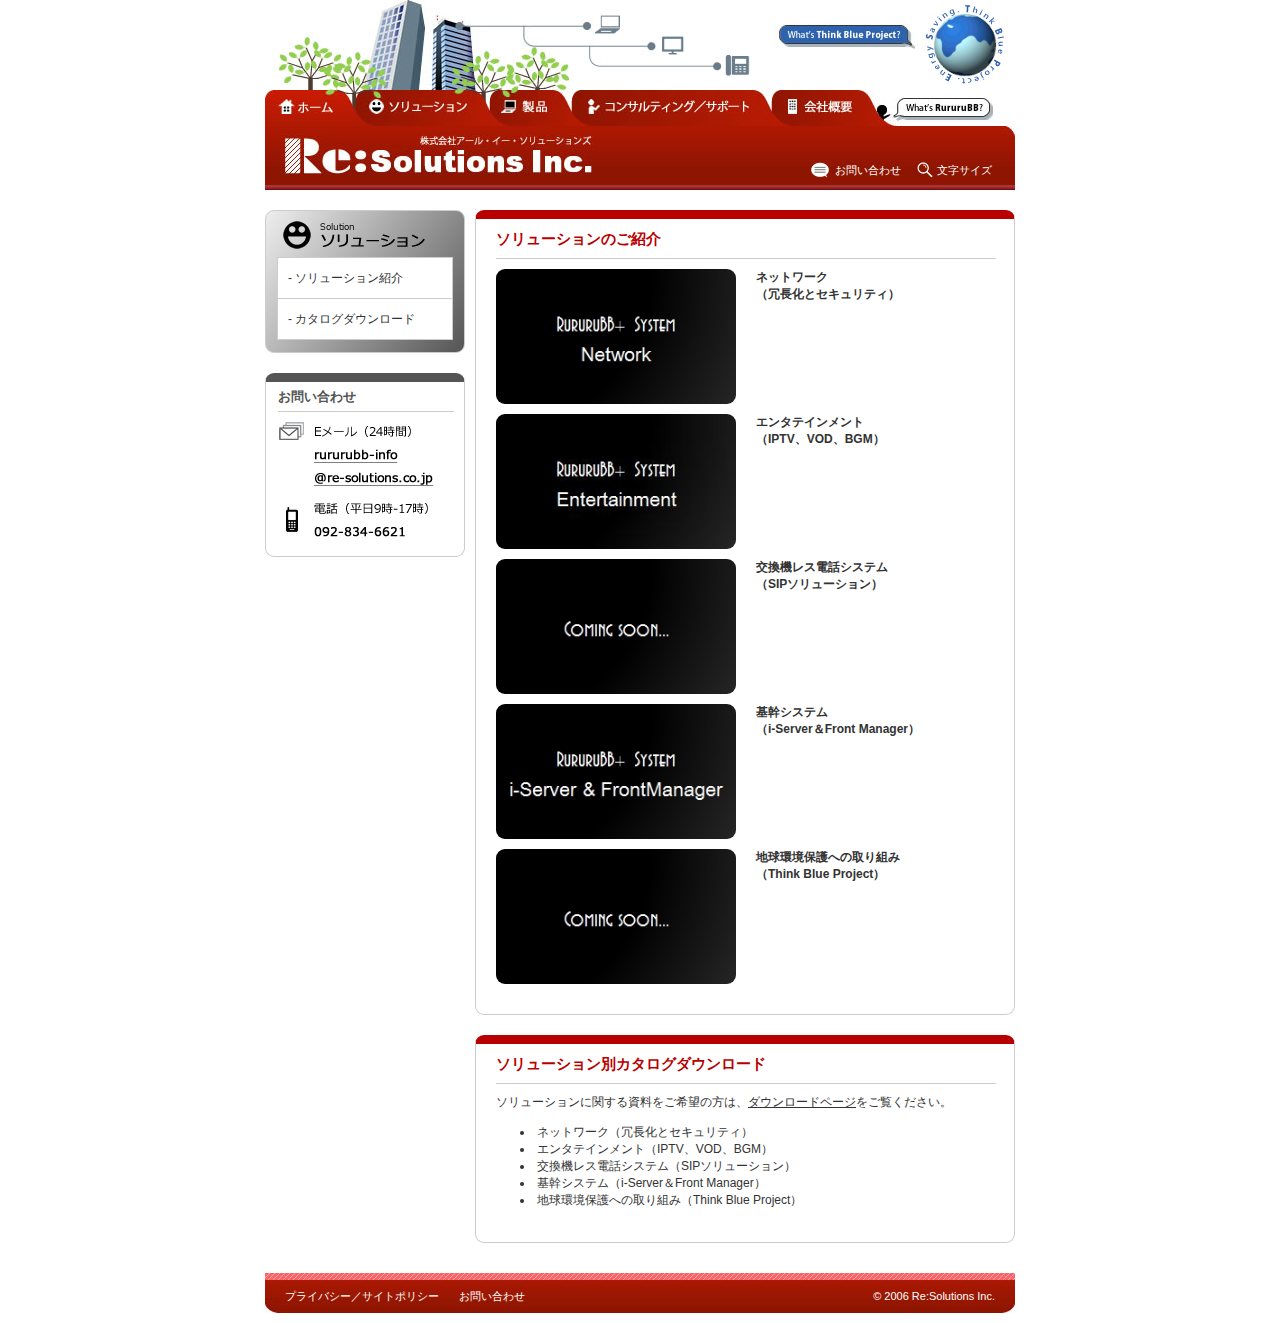
<file: solution.html>
<!DOCTYPE html>
	<!--[if lt IE 9]><html class="lte-ie8"><![endif]-->
	<!--[if gt IE 8]><!--><html><!--<![endif]-->
<head>
<!-- Global site tag (gtag.js) - Google Analytics -->
<script async src="https://www.googletagmanager.com/gtag/js?id=UA-148037106-1"></script>
<script>
  window.dataLayer = window.dataLayer || [];
  function gtag(){dataLayer.push(arguments);}
  gtag('js', new Date());

  gtag('config', 'UA-148037106-1');
</script>

	<meta http-equiv="Content-Type" content="text/html; charset=UTF-8" />
	<title>ソリューション｜株式会社アール・イー・ソリューションズ</title>
	<link rel="shortcut icon" href="images/favicon.ico" />

    <!-- Switch CSS -->
	<link rel="stylesheet" type="text/css" href="css/large.css" id="Large" media="all" />
	<link rel="stylesheet" type="text/css" href="css/style.css" id="Standard" media="all" />
	<!--[if IE]>
	<link rel="stylesheet" type="text/css" href="css/ie-large.css" id="ie-Large" media="all"/>
	<link rel="stylesheet" type="text/css" href="css/ie-style.css" id="ie-Standard" media="all"/>
	<![endif]-->
	<script type="text/javascript" src="js/switch-css.js"></script>
	
	<!-- LightBox -->
	<link rel="stylesheet" href="css/mediaboxAdv-Mycss.css" type="text/css" title="dark" media="screen,projection" />
	<script src="js/mootools-core-1.3.2.js" type="text/javascript"></script>
	<script src="js/mediaboxAdv.js" type="text/javascript"></script>
</head>

<body>
<!-- Javascriptが無効な場合のメッセージ -->
<noscript>
<div id="JSNG">
	<p>このWebサイトの全ての機能を利用するためにはJavaScriptを有効にする必要があります。<br />
	ブラウザの設定を変更後、下のボタンを押してページを再読み込みしてください。</p>
	<a href="solution.html"><img src="images/reload.png" width="40" height="40" />RELOAD</a>
</div>
</noscript>

<div id="wrapper">
<!--　ヘッダー -->
	<div id="header">
		<ul>
			<li id="pc">
				<a href="solution.html" title="Solution">
				solution
				</a>
			</li>
			<li id="tv">
				<a href="product.html" title="Products">
				product
				</a>
			</li>
			<li id="tel">
				<a href="contact.html" title="Contact">
				</a>
			</li>
			<li id="whats_think">
				<a href="thinkblue.html">
				What's Think Blue Project ?
				</a>
			</li>
		</ul>
		<div id="earth_area">
			<a href="thinkblue.html" title="Think Blue Project">
			ThinkBlueProject. EnergySaving.
			</a>
		</div><!-- earth_area -->
	</div><!-- header -->
<!-- ナビゲーション -->
<div id="navi">
    <ul>
        <li id="home">
            <a href="index.html">ホーム</a>
        </li>
        <li id="solution">
            <a href="solution.html">ソリューション</a>
        </li>
        <li id="product">
            <a href="product.html">製品</a>
        </li>
        <li id="consulting">
            <a href="consulting.html">コンサルティング／サポート</a>
        </li>
        <li id="aboutus">
            <a href="aboutus.html">会社概要</a>
        </li>
        <li id="whats_rururu">
            <a href="rururu.html">What's RururuBB ?</a>
        </li>
    </ul>
</div><!-- navi -->
<div id="title">
    <h1>Re:Solutions Inc.　株式会社アール・イー・ソリューションズ</h1>
	<ul>
		<li id="to_contact">
		<a href="contact.html">お問い合わせ</a>
		</li>
		<li id="to_textsize">
		<a href="solution.html#" onClick="onclickChangeCss();" value="css ON-OFF">文字サイズ</a>
		</li>
	</ul>
</div><!-- title -->
<!-- コンテンツ -->
<div id="contents">
<!-- 左 -->
<div id="left">
    <div id="subnavi">
	<h2 id="h2_solution">
		Solution ‐　ソリューション
	</h2>
    <ul>
		<li>
		<a href="solution.html#solution01">
			- ソリューション紹介
			</a>
		</li>
		<li>
			<a href="solution.html#solution02">
				- カタログダウンロード
				</a>
		</li>
	</ul>
    </div><!-- subnavi -->
    <div class="box_Left">
		<h4>
			お問い合わせ
		</h4>
		<dl>
			<dt id="Left_Email_title">Eメール（24時間）</dt>
			<dd id="Left_Email_address"><a href="mailto:rururubb-info@re-solutions.co.jp">rururubb-info@re-solutions.co.jp</a></dd>
			<dt id="Left_Tel_title">電話（平日9時-17時）</dt>
			<dd id="Left_Tel_no">092-834-6621</dd>
		</dl>
    </div>
    <!-- box_left-->
<!--
    <div class="box_Left">
    	<h4>
    		Title
    		</h4>
    	<!-- 画像を入れる場合はここに入れる
    	<div class="L_image_area">
    		</div><!-- L_image_area
    	<p>
    		Sample Textです。Sample Textです。Sample Textです。Sample Textです。
    		Sample Textです。Sample Textです。Sample Textです。
    		</p>
    	</div>
-->
    <!-- box_left-->    
</div><!-- left -->
    
<!-- 右 -->
<div id="right">
<div id="solution01" class="box_Right">
	<h3>
		ソリューションのご紹介
		</h3>
	<div class="ImgAndP">			
		<div class="R_image_area">
			<a href="http://re-solutions.co.jp/sol_network.mp4" rel="lightbox[flash01 640 360]" title="ネットワーク
（冗長化とセキュリティ）" class="lightwindow page-options">
				<img src="images/sol_network.jpg" width="240" height="135" />
				</a>
			</div>
		<p>
			<strong>ネットワーク<br />（冗長化とセキュリティ）</strong>
			
			</p>			
		<div class="clear">
			</div>
		</div>
	<div class="ImgAndP">			
		<div class="R_image_area">
			<a href="http://re-solutions.co.jp/sol_entertainment.mp4" rel="lightbox[flash02 640 360]" title="エンタテインメント（IPTV、VOD、BGM）"  
			class="lightwindow page-options">
				<img src="images/sol_entertainment.jpg" width="240" height="135" />
				</a>
			</div>
		<p>
			<strong>エンタテインメント<br />（IPTV、VOD、BGM）</strong>
			</p>
		<div class="clear">
			</div>
		</div>
	<div class="ImgAndP">			
		<div class="R_image_area">
<!--動画完成後に戻す
			<a href="sol_sip.mp4" rel="lightbox[flash03 640 360]" title="交換機レス電話システム（SIPソリューション）"  
			class="lightwindow page-options">
-->
				<img src="images/sol_sip.jpg" width="240" height="135" />
				</a>
			</div>
		<p>
			<strong>交換機レス電話システム<br />（SIPソリューション）</strong>
			</p>
		<div class="clear">
			</div>
		</div>
	<div class="ImgAndP">			
		<div class="R_image_area">
			<a href="http://re-solutions.co.jp/sol_frontmanager.mp4" rel="lightbox[flash04 640 360]" title="基幹システム（i-Server＆Front Manager）"  
			class="lightwindow page-options">
				<img src="images/sol_frontmanager.jpg" width="240" height="135" />
				</a>
			</div>
		<p>
			<strong>基幹システム<br />（i-Server＆Front Manager）</strong>
			</p>
		<div class="clear">
			</div>
		</div>
	<div class="ImgAndP">			
		<div class="R_image_area">
<!--動画完成後に戻す
			<a href="sol_thinkblue.mp4" rel="lightbox[flash05 640 360]" title="地球環境保護への取り組み（Think Blue Project）"  
			class="lightwindow page-options">
-->
				<img src="images/sol_thinkblue.jpg" width="240" height="135" />
				</a>
			</div>
		<p>
			<strong>地球環境保護への取り組み<br />（Think Blue Project）</strong>
			</p>
		<div class="clear">
			</div>
		</div>
	
</div>
<!--	<div id="mb_inline" style="display: none;">
		<span style="color: #999999; text-align: center;">
			This is an example of content that was hidden on the page, 
			and opened in Mediabox using an anchor link.<br/><br/>
			<a href="" onclick="Mediabox.close();return false;">close onClick ≫</a>
		</span>
  
</div>-->
<!--	</p>-->	

<div id="solution02" class="box_Right">
	<h3>
			ソリューション別カタログダウンロード
			</h3>
		<p>
			ソリューションに関する資料をご希望の方は、<a href="download.html">ダウンロードページ</a>をご覧ください。
			</p>
		<ul class="list_typeA">
			<li>ネットワーク（冗長化とセキュリティ）</li>
			<li>エンタテインメント（IPTV、VOD、BGM）</li>
			<li>交換機レス電話システム（SIPソリューション）</li>
			<li>基幹システム（i-Server＆Front Manager）</li>
			<li>地球環境保護への取り組み（Think Blue Project）</li>
			</ul>
</div>
	</div><!-- right -->
</div><!-- contents -->
<div class="clear"></div><!-- clear -->

<!--　フッター -->
<div id="footer">
	<ul id="footer_left">
			<li>
				<a href="policy.html">
				プライバシー／サイトポリシー
				</a>
			</li>
			<li>
				<a href="contact.html">
				お問い合わせ
				</a>
			</li>
	</ul>
	<div id="footer_right">
		<p>
			&copy; 2006 Re:Solutions Inc.
		</p>
	</div><!-- footer_right -->
</div><!-- footer -->
</div><!-- wrapper -->
</body>
</html>
</file>
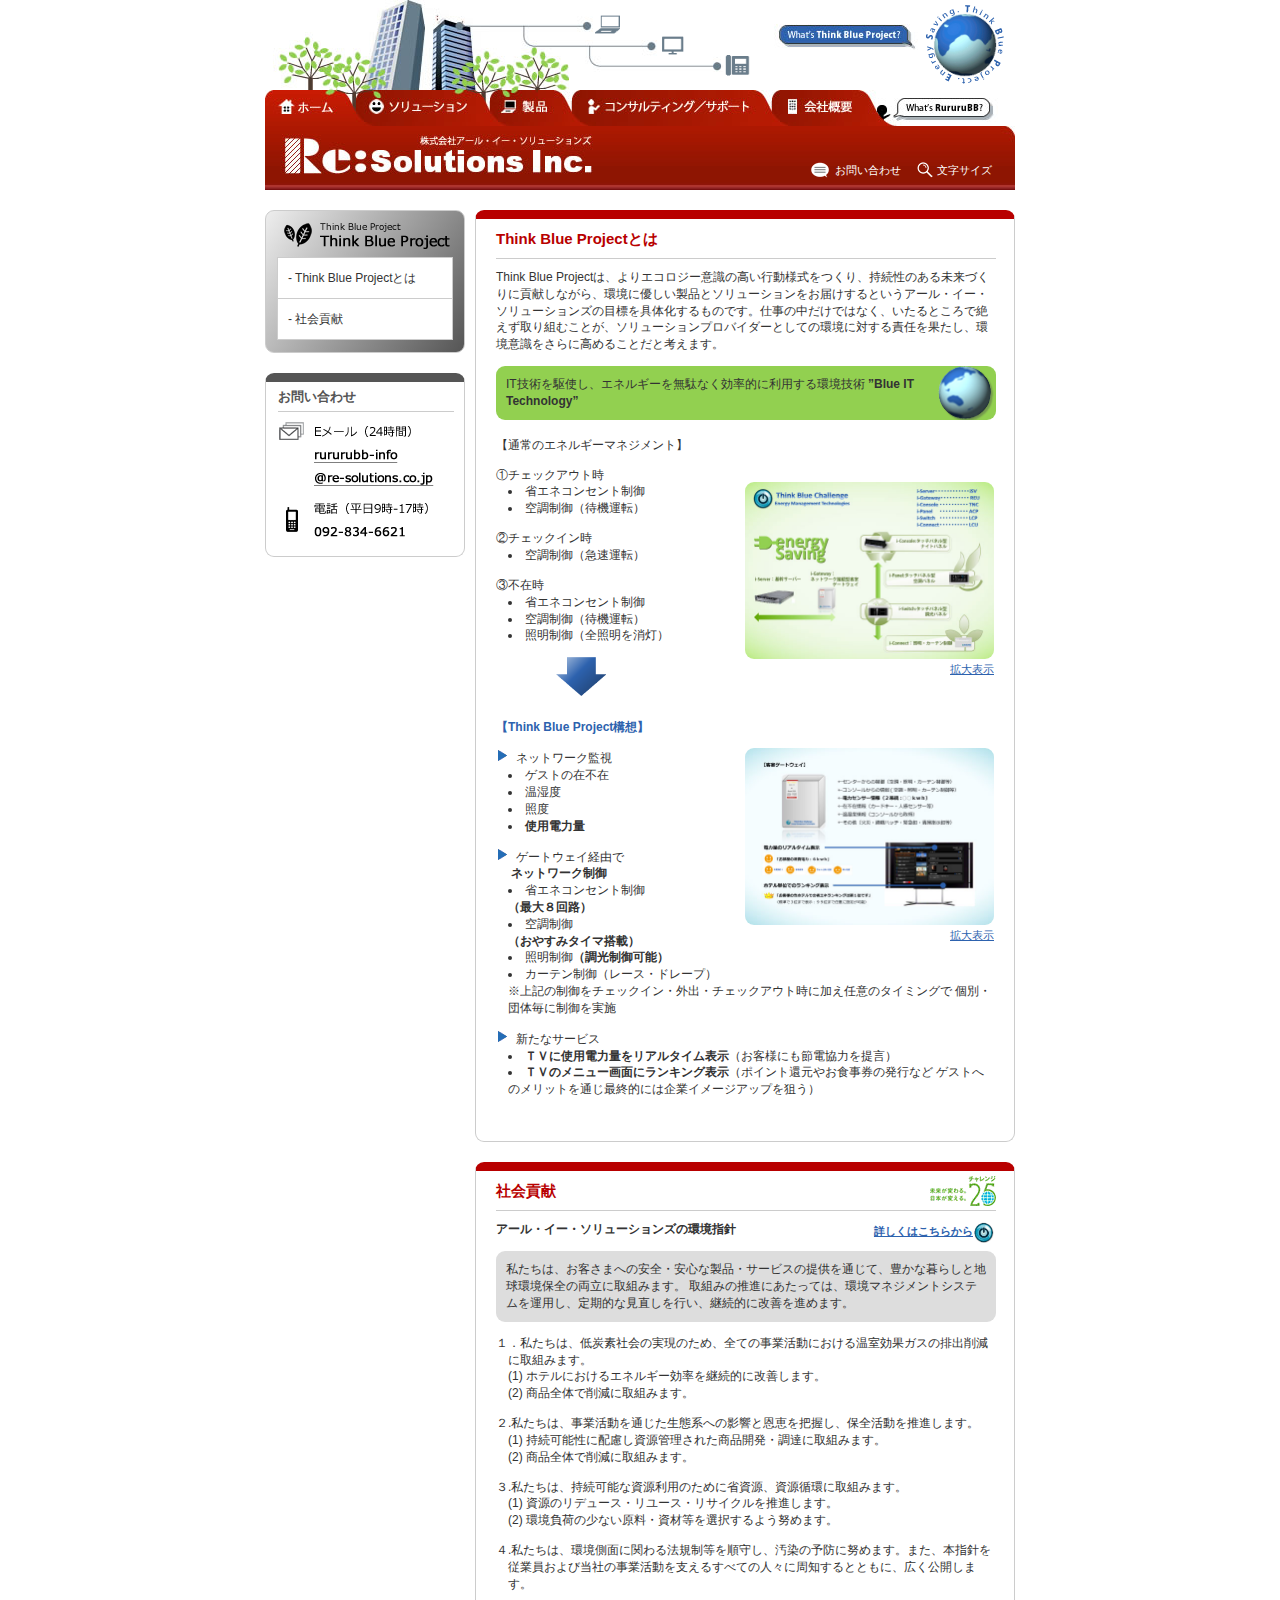
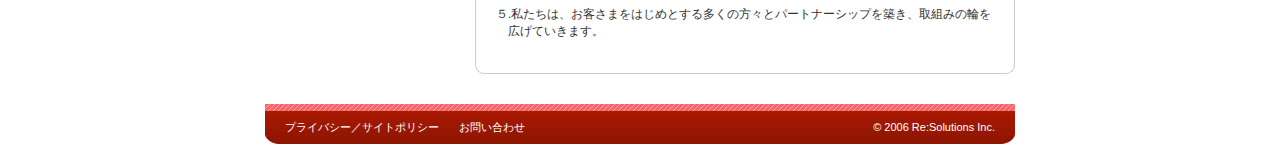
<file: thinkblue.html>
<!DOCTYPE html>
	<!--[if lt IE 9]><html class="lte-ie8"><![endif]-->
	<!--[if gt IE 8]><!--><html><!--<![endif]-->
<head>
<!-- Global site tag (gtag.js) - Google Analytics -->
<script async src="https://www.googletagmanager.com/gtag/js?id=UA-148037106-1"></script>
<script>
  window.dataLayer = window.dataLayer || [];
  function gtag(){dataLayer.push(arguments);}
  gtag('js', new Date());

  gtag('config', 'UA-148037106-1');
</script>

	<meta http-equiv="Content-Type" content="text/html; charset=UTF-8" />
	<title>Think Blue Project｜株式会社アール・イー・ソリューションズ</title>
	<link rel="shortcut icon" href="images/favicon.ico" />
	
    <!-- Switch CSS -->
	<link rel="stylesheet" type="text/css" href="css/large.css" id="Large" media="all" />
	<link rel="stylesheet" type="text/css" href="css/style.css" id="Standard" media="all" />
	<!--[if IE]>
	<link rel="stylesheet" type="text/css" href="css/ie-large.css" id="ie-Large" media="all"/>
	<link rel="stylesheet" type="text/css" href="css/ie-style.css" id="ie-Standard" media="all"/>
	<![endif]-->
	<script type="text/javascript" src="js/switch-css.js"></script>
	
	<!-- LightBox -->
	<link rel="stylesheet" href="css/mediaboxAdv-Mycss.css" type="text/css" title="dark" media="screen,projection" />
	<script src="js/mootools-core-1.3.2.js" type="text/javascript"></script>
	<script src="js/mediaboxAdv.js" type="text/javascript"></script>
</head>

<body>
<!-- Javascriptが無効な場合のメッセージ -->
<noscript>
<div id="JSNG">
	<p>このWebサイトの全ての機能を利用するためにはJavaScriptを有効にする必要があります。<br />
	ブラウザの設定を変更後、下のボタンを押してページを再読み込みしてください。</p>
	<a href="thinkblue.html"><img src="images/reload.png" width="40" height="40" />RELOAD</a>
</div>
</noscript>

<div id="wrapper">
<!--　ヘッダー -->
	<div id="header">
		<ul>
			<li id="pc">
				<a href="solution.html" title="Solution">
				solution
				</a>
			</li>
			<li id="tv">
				<a href="product.html" title="Products">
				product
				</a>
			</li>
			<li id="tel">
				<a href="contact.html" title="Contact">
				</a>
			</li>
			<li id="whats_think">
				<a href="thinkblue.html">
				What's Think Blue Project ?
				</a>
			</li>
		</ul>
		<div id="earth_area">
			<a href="thinkblue.html" title="Think Blue Project">
			ThinkBlueProject. EnergySaving.
			</a>
		</div><!-- earth_area -->
	</div><!-- header -->
<!-- ナビゲーション -->
<div id="navi">
    <ul>
        <li id="home">
            <a href="index.html">ホーム</a>
        </li>
        <li id="solution">
            <a href="solution.html">ソリューション</a>
        </li>
        <li id="product">
            <a href="product.html">製品</a>
        </li>
        <li id="consulting">
            <a href="consulting.html">コンサルティング／サポート</a>
        </li>
        <li id="aboutus">
            <a href="aboutus.html">会社概要</a>
        </li>
        <li id="whats_rururu">
            <a href="rururu.html">What's RururuBB ?</a>
        </li>
    </ul>
</div><!-- navi -->
<div id="title">
    <h1>Re:Solutions Inc.　株式会社アール・イー・ソリューションズ</h1>
	<ul>
		<li id="to_contact">
		<a href="contact.html">お問い合わせ</a>
		</li>
		<li id="to_textsize">
		<a href="thinkblue.html#" onClick="onclickChangeCss();" value="css ON-OFF">文字サイズ</a>
		</li>
	</ul>
</div><!-- title -->
<!-- コンテンツ -->
<div id="contents">
<!-- 左 -->
<div id="left">
    <div id="subnavi">
	<h2 id="h2_thinkblue">
		Think Blue Project ‐　Think Blue Project
	</h2>
    <ul>
		<li>
		<a href="thinkblue.html#think01">- Think Blue Projectとは</a>
		</li>
		<li>
			<a href="thinkblue.html#think02">- 社会貢献</a>
		</li>
	</ul>
    </div><!-- subnavi -->
    <div class="box_Left">
		<h4>
			お問い合わせ
		</h4>
		<dl>
			<dt id="Left_Email_title">Eメール（24時間）</dt>
			<dd id="Left_Email_address"><a href="mailto:rururubb-info@re-solutions.co.jp">rururubb-info@re-solutions.co.jp</a></dd>
			<dt id="Left_Tel_title">電話（平日9時-17時）</dt>
			<dd id="Left_Tel_no">092-834-6621</dd>
		</dl>
    </div>
    <!-- box_left-->
<!--
    <div class="box_Left">
    	<h4>
    		Title
    		</h4>
    	<!-- 画像を入れる場合はここに入れる
    	<div class="L_image_area">
    		</div><!-- L_image_area
    	<p>
    		Sample Textです。Sample Textです。Sample Textです。Sample Textです。
    		Sample Textです。Sample Textです。Sample Textです。
    		</p>
    	</div>
-->
    <!-- box_left-->    
</div><!-- left -->
    
<!-- 右 -->
<div id="right">
<div id="think01"class="box_Right">
	<h3>
		Think Blue Projectとは
		</h3>
	<p>
		Think Blue Projectは、よりエコロジー意識の高い行動様式をつくり、持続性のある未来づくりに貢献しながら、環境に優しい製品とソリューションをお届けするというアール・イー・ソリューションズの目標を具体化するものです。仕事の中だけではなく、いたるところで絶えず取り組むことが、ソリューションプロバイダーとしての環境に対する責任を果たし、環境意識をさらに高めることだと考えます。
		</p>
	<div class="colored_green">
		<p id="in_colored_green">
			IT技術を駆使し、エネルギーを無駄なく効率的に利用する環境技術
			<strong> ”Blue IT Technology”</strong>
			</p>
		</div>
	<div class="ImgAndP">
		<div class="R_image_area_R">
			<div>
				<a href="images/thinkblue_enegysaving_L.jpg" rel="lightbox[image01 900 641]" title="Energy Saving" class="lightwindow page-options">
					<img id="thinkblue_enegysaving" src="images/thinkblue_enegysaving.jpg"/>
					</a>
				</div>
			<a href="images/thinkblue_enegysaving_L.jpg" rel="lightbox[image01 900 641]" title="" class="right_link lightwindow page-options blue_light" >拡大表示</a>
			<div class="clear"></div>
			</div><!-- R_image_area -->
		
		<p>【通常のエネルギーマネジメント】</p>
		<ul class="list_typeE">
			<li>①チェックアウト時
				<ul class="list_typeD">
					<li>省エネコンセント制御</li>
					<li>空調制御（待機運転）</li>
					</ul>
				</li>
			<li>②チェックイン時
				<ul class="list_typeD">
					<li>空調制御（急速運転）</li>
					</ul>
				</li>
			<li>③不在時
				<ul class="list_typeD">
					<li>省エネコンセント制御</li>
					<li>空調制御（待機運転）</li>
					<li>照明制御（全照明を消灯）</li>
					</ul>
				</li>
			</ul>
		<img src="images/blue_pointer.png" name="blue_pointer" width="50" height="39" id="blue_pointer" />
		<div class="clear">
			</div><!-- clear -->
		</div><!-- ImgAndP -->
	<div class="ImgAndP">
		<div class="R_image_area_R">
			<div>
				<a href="images/thinkblue_gateway_L.jpg" rel="lightbox[image02 900 641]" 
			title="Think Blue Project構想" class="lightwindow page-options shadow">
					<img id="thinkblue_gateway" src="images/thinkblue_gateway.jpg" />
					</a>
				</div>
			<a href="images/thinkblue_gateway_L.jpg" rel="lightbox[image02 900 641]" 
			title="" class="right_link lightwindow page-options blue_light" >拡大表示</a>
			<div class="clear"></div>
			</div><!-- R_image_area -->
		<p class="blue">【Think Blue Project構想】</p>
		<ul class="list_typeC">
			<li>ネットワーク監視
				<ul class="list_typeD">
					<li>ゲストの在不在</li>
					<li>温湿度</li>
					<li>照度</li>
					<li><strong>使用電力量</strong></li>
					</ul>
				</li>
			<li>ゲートウェイ経由で<br /><strong>&nbsp;ネットワーク制御</strong>
				<ul class="list_typeD">
					<li>省エネコンセント制御<br /><strong>（最大８回路）</strong></li>
					<li>空調制御<br /><strong>（おやすみタイマ搭載）</strong></li>
					<li>照明制御<strong>（調光制御可能）</strong></li>
					<li>カーテン制御（レース・ドレープ）</li>
					※上記の制御をチェックイン・外出・チェックアウト時に加え任意のタイミングで
					個別・団体毎に制御を実施
					</ul>
				</li>
			<li>新たなサービス
				<ul class="list_typeD">
					<li><strong>ＴＶに使用電力量をリアルタイム表示</strong>（お客様にも節電協力を提言）</li>
					<li><strong>ＴＶのメニュー画面にランキング表示</strong>（ポイント還元やお食事券の発行など
						ゲストへのメリットを通じ最終的には企業イメージアップを狙う）</li>
					</ul>
				</li>
			</ul>
		<!-- ■■PDFファイル変更の際は下のファイル名を変更してください■■ -->
<!--PDF完成後に戻す
		<a href="pdf_data/thinkblue_detail.pdf" title="Think Blue Project" class="right_link blue" target="_blank">
			詳しくはこちらから<img src="images/switch.png" width="21" height="21"/></a>
-->
		<div class="clear">
			</div><!-- clear -->
		</div><!-- ImgAndP -->
	
</div><!-- box_Right -->	

	<div id="think02" class="box_Right">
		<h3 style="background-image:url(images/challenge25.gif);background-position:right;background-repeat:no-repeat;">
			社会貢献
			</h3>
		<p id="env_standard">
			アール・イー・ソリューションズの環境指針
			</p>
		<!-- ■■PDFファイル変更の際は下のファイル名を変更してください■■ -->
		<a href="pdf_data/Challenge&#32;Ecologies.pdf" title="Challenge Ecologies" class="right_link blue" target="_blank">
			詳しくはこちらから<img src="images/switch.png" width="21" height="21"/></a>
		<div class="clear"></div>
		<p class="colored">
			私たちは、お客さまへの安全・安心な製品・サービスの提供を通じて、豊かな暮らしと地球環境保全の両立に取組みます。
			取組みの推進にあたっては、環境マネジメントシステムを運用し、定期的な見直しを行い、継続的に改善を進めます。
			</p>
		<ul class="list_typeF">
			<li class="bol">
				１．私たちは、低炭素社会の実現のため、全ての事業活動における温室効果ガスの排出削減に取組みます。
				<ul class="list_typeE">
					<li>(1) ホテルにおけるエネルギー効率を継続的に改善します。</li>
					<li>(2) 商品全体で削減に取組みます。</li>
					</ul>
				</li>
			<li>
				２.私たちは、事業活動を通じた生態系への影響と恩恵を把握し、保全活動を推進します。
				<ul class="list_typeE">
					<li>(1) 持続可能性に配慮し資源管理された商品開発・調達に取組みます。</li>
					<li>(2) 商品全体で削減に取組みます。</li>
					</ul>
				</li>
			<li>
				３.私たちは、持続可能な資源利用のために省資源、資源循環に取組みます。
				<ul class="list_typeE">
					<li>(1) 資源のリデュース・リユース・リサイクルを推進します。</li>
					<li>(2) 環境負荷の少ない原料・資材等を選択するよう努めます。</li>
					</ul>
				</li>
			<li>
				４.私たちは、環境側面に関わる法規制等を順守し、汚染の予防に努めます。また、本指針を従業員および当社の事業活動を支えるすべての人々に周知するとともに、広く公開します。
				</li>
			<li>
				５.私たちは、お客さまをはじめとする多くの方々とパートナーシップを築き、取組みの輪を広げていきます。
				</li>
			</ul>
		
</div>
	</div><!-- right -->
</div><!-- contents -->
<div class="clear"></div><!-- clear -->

<!--　フッター -->
<div id="footer">
	<ul id="footer_left">
			<li>
				<a href="policy.html">
				プライバシー／サイトポリシー
				</a>
			</li>
			<li>
				<a href="contact.html">
				お問い合わせ
				</a>
			</li>
	</ul>
	<div id="footer_right">
		<p>
			&copy; 2006 Re:Solutions Inc.
		</p>
	</div><!-- footer_right -->
</div><!-- footer -->
</div><!-- wrapper -->
</body>
</html>
</file>
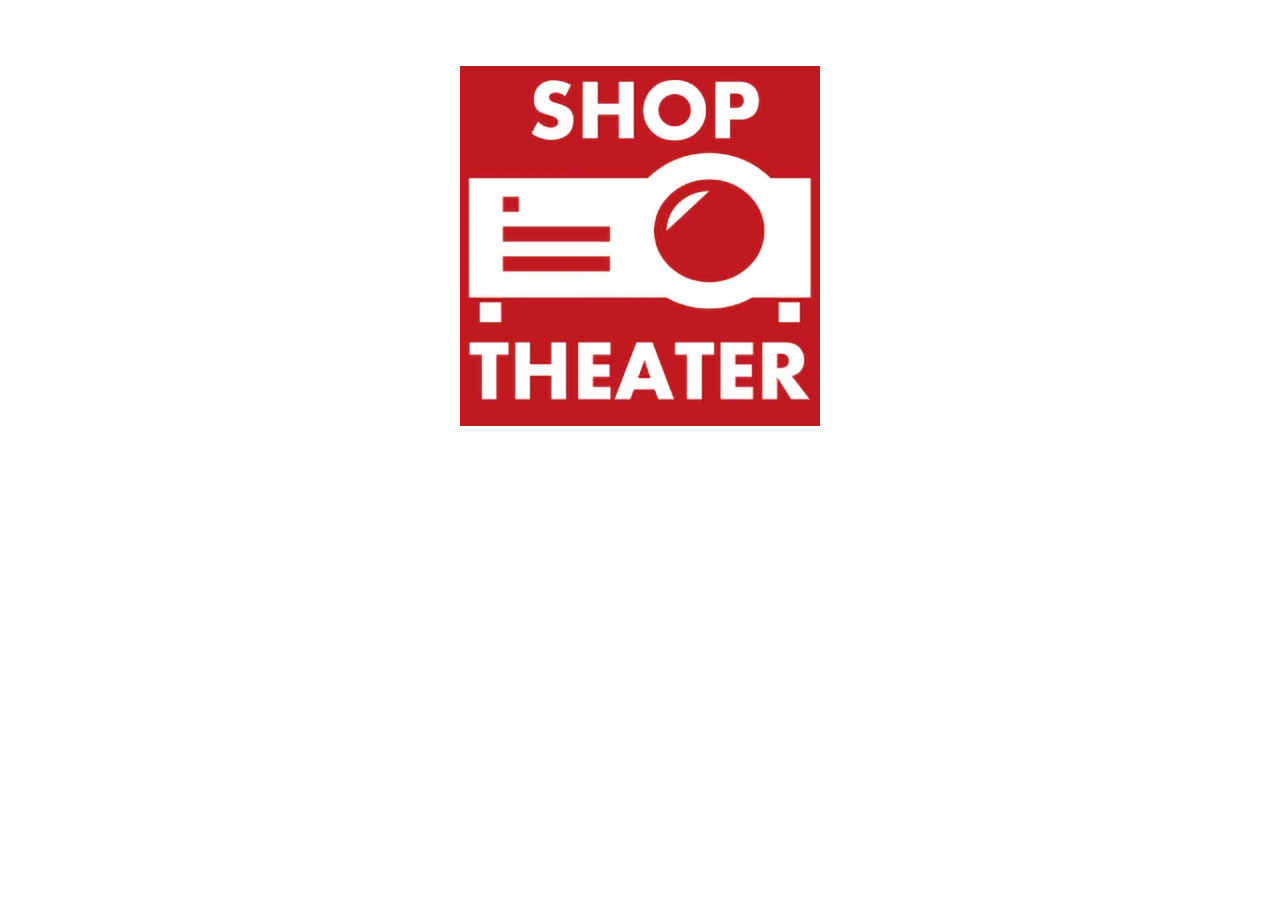
<file: shop_theater/default.html>
<!DOCTYPE html>
<html lang="ja">
<head>
  <meta charset="utf-8"/>
  <meta name=”viewport” content=”width=device-width,initial-scale=1.0,minimum-scale=1.0″>

</head>
<style>
.box{
  background: #fff;
  height: 480px;
  position: relative;
  text-align: center;
}
.inner{
  left: 50%;
  position: absolute;
  top: 50%;
}
.content{
  border: 1px solid #fff;
  padding: 20px;
  transform: translate(-50%,-50%);
}
</style>
<body>
  <div class="box">
    <div class="inner">
      <div class="content">
        <p class="text">
          <img src="shop_theater_512.jpg" width="360" height="360" alt="">
        </p>
      </div><!--content-->
    </div><!--inner-->
  </div><!--box-->
</body>
</html>
</file>
<file: css/large.css>
@charset "utf-8";
html {
 overflow-y:scroll;
}
body,div,h1,h2,h3,h4,p,a,ul,ol,li,img,table,tr,td,input {
	margin: 0;
	padding: 0;
	vertical-align: middle;
}
/****************************************************
large.cssでの変更箇所　開始(body *, input, textarea)
****************************************************/
body * {
	font-family: "メイリオ", "MS Pゴシック", Arial, sans-serif;
	font-size: 14px;
	color: #333;
	margin: 0;
}
#wrapper{
	margin: 0 auto;
	padding: 0;
	width: 750px;
}
#JSNG {
	width: 100%;
	height: 120px;
	background-color: #000;
	opacity: 0.85;
	margin: 0;
	padding: 1em 0;
	position: relative;
	z-index: 2;
}
#JSNG p{
	width: 100%;
	color: #fff;
	font-size: 14px;
	margin-bottom: 1em;
	text-align: center;
	line-height: 30px;
}
#JSNG a {
	display: block;
	width: 100%;
	color: #fff;
	font-size: 14px;
	margin-bottom: 1em;
	text-align: center;
	line-height: 40px;
}
#JSNG img {
	margin-right: 5px;
}
h1{
	font-family: "メイリオ", "MS Pゴシック", Arial, sans-serif;
	text-indent: -9999px;		
}
h2 {
	width: 174px;
	height: 31px;
	text-indent: -9999px;
	margin: 8px 12px;
	padding: 0;
}
#h2_home {
	background-image: url(../images/h2_home.png);
	background-repeat: no-repeat;
}	
#h2_solution {
	background-image: url(../images/h2_solution.png);
	background-repeat: no-repeat;
}	
#h2_products {
	background-image: url(../images/h2_products.png);
	background-repeat: no-repeat;
}	
#h2_consulting {
	background-image: url(../images/h2_consulting.png);
	background-repeat: no-repeat;
}	
#h2_aboutus {
	background-image: url(../images/h2_aboutus.png);
	background-repeat: no-repeat;
}
#h2_news {
	background-image: url(../images/h2_news.png);
	background-repeat: no-repeat;
}
#h2_rururu {
	background-image: url(../images/h2_rururu.png);
	background-repeat: no-repeat;
}	
#h2_contact {
	background-image: url(../images/h2_contact.png);
	background-repeat: no-repeat;
}
#h2_thinkblue {
	background-image: url(../images/h2_thinkblue.png);
	background-repeat: no-repeat;
}
#h2_download {
	background-image: url(../images/h2_download.png);
	background-repeat: no-repeat;
}
#h2_policy {
	background-image: url(../images/h2_policy.png);
	background-repeat: no-repeat;
}
h3 {
	font-family: "メイリオ", "MS Pゴシック", Arial, sans-serif;
	display: block;
	width: 500px;
	height: 15px;
	border-bottom: 1px solid #ccc;
	padding: 12px 0;
	margin: 0 0 10px;
	font-weight: bold;
	font-size: 15px;
	line-height: 15px;
	color: #b80000;
	vertical-align: middle;
}
h4 {
	font-family: "メイリオ", "MS Pゴシック", Arial, sans-serif;
	display: block;
	width: 176px;
	height: 13px;
	border-bottom: 1px solid #ccc;
	padding: 8px 0;
	margin-bottom: 10px;
	font-weight: bold;
	font-size: 13px;
	line-height: 13px;
	color: #555;
	vertical-align: middle;
}
h5 {
	font-family: "メイリオ", "MS Pゴシック", Arial, sans-serif;
	display: block;
	width: 475px;
	font-weight: normal;
	font-size: 13px;
	line-height: 16px;
	color: #333;
	margin-bottom:10px;
	padding: 2px 0px 2px 25px;
	background-image: url(../images/h5.png);
	background-repeat: no-repeat;
	background-color: #ddd;
	border-radius: 2px;
}
h5 > span {
	font-size: 11px;
}
p {
	font-weight: normal;
	color: #333;
	line-height: 1.4em;
	margin-bottom: 1.1em;
	margin-top: 0;
}
table,th,tr,td {
	font-weight: normal;
	color: #333;
	line-height: 1.4em;
	margin-bottom: 1.1em;
	margin-top: 0;
}
input {
	font-family: "MS Pゴシック", Arial, sans-serif;
	font-size: 14px;
	font-weight: normal;
	height: 20px;
	margin: 1px 0;
}
textarea {
	font-family: "MS Pゴシック", Arial, sans-serif;
	font-size: 14px;
	font-weight: normal;
	margin: 1px 0;
	width: 100%;
}
/****************************************************
large.cssでの変更箇所　終了(body *, input, textarea)
****************************************************/
.submit input {
	width: 65px;
	height:25px;
	margin: 10px;
	text-align: center;
}
#download_button {
	width: 80px;
	height:25px;
	margin: 10px;
	text-align: center;
}
ul, li, img{
	margin: 0;
	padding: 0;
	list-style-type: none;
}
.list_typeB {
	line-height: 1.4em;
	margin-bottom: 1.1em;
}
.list_typeB > li {
	list-style-type: none;
	list-style-position: inside;
	list-style-image: url(../images/styleb.gif);
    padding-left: 1em; /*1em（1文字）分、右に動かす*/
    text-indent: -1em; /*最初の行だけ1em（1文字）分、左に動かす*/
}
.list_typeA {
	line-height: 1.4em;
	margin-bottom: 1.1em;
}
.list_typeA > li {
	list-style-image: none;
	list-style-type: disc;
	list-style-position: inside;
	text-indent: 2em;
}
.list_typeC {
	line-height: 1.4em;
	margin-bottom: 1.1em;
}
.list_typeC > li {
	list-style-type: none;
	list-style-position: inside;
	list-style-image: url(../images/stylec.gif);
    padding-left: 1em; /*1em（1文字）分、右に動かす*/
    text-indent: -1em; /*最初の行だけ1em（1文字）分、左に動かす*/
}
.list_typeD {
	line-height: 1.4em;
	margin-bottom: 1.1em;
}
.list_typeD > li {
	list-style-image: none;
	list-style-type: disc;
	list-style-position: inside;
	text-indent: 0em;
	padding-left: 0em;
}
.list_typeE {
	line-height: 1.4em;
	margin-bottom: 1.1em;
}
.list_typeE > li {
	list-style-type: none;
    padding-left: 1em; /*1em（1文字）分、右に動かす*/
    text-indent: -1em; /*最初の行だけ1em（1文字）分、左に動かす*/
}
.list_typeF {
	line-height: 1.4em;
}
.list_typeF > li {
	list-style-type: none;
    padding-left: 1em; /*1em（1文字）分、右に動かす*/
    text-indent: -1em; /*最初の行だけ1em（1文字）分、左に動かす*/
	margin-bottom: 1.1em;
}
.colored {
	display: block;
	width: 480px;
	padding: 10px;
	background: #ddd;
	border-radius: 9px;
}
.colored_green {
	display: block;
	width: 480px;
	padding: 10px;
	margin-bottom: 1.4em;
	background: #92d050;
	border-radius: 9px;
	background-image: url(../images/earth_static.png);
	background-repeat: no-repeat;
	background-position: right;
}
#in_colored_green {
	width: 425px; /* large.css */
	margin-bottom: 0;
}
.colored_blue {
	display: block;
	width: 480px;
	padding: 10px;
	background: #2d62ae;
	border-radius: 9px;
	color: #fff;
}
.colored_blue *{
	color: #fff;
}
.blue {
	color: #2d62ae;
	font-weight: bold;
	font-size: 1em;
}
.blue_light {
	color: #2d62ae;
	font-size: 1em;
}
.gray {
	color: #333;
}
.red {
	color: #b80000;
}
.bold {
	font-weight: bold;
}
.light {
	font-weight: normal;
}
.no_deco{
	text-decoration: none;
}
.no_display {
	display: none;
}
.indent {
	text-indent: 1em;
}
a {
	outline: 0;
}
a:link, a:link img, a:visited img {
	border: none;
}
.align_center {
	text-align: center;
}
.align_right {
	text-align: right;
}
.float_left {
	float: left;
}
.float_right {
	float: right;
}
/***********
  HEADER
***********/
#header {
	margin: 0;
	width: 750px;
	height: 90px;
	background-image:url(../images/headerimage.jpg);
	background-repeat: no-repeat;
}
#header li a{
	display: block;
	text-decoration: none;
	text-indent: -9999px;
}
#header ul #pc {
	width: 25px;
	height: 25px;
	float: left;
	margin-left: 330px;
	margin-top: 12px;
}
#header ul #pc a {
	width: 25px;
	height: 25px;
	background-image: url(../images/pc.gif);
	background-size: cover;
}
#header ul #pc a:hover {
	background-image: url(../images/pc_anime.gif);
	background-size: cover;
}
#header ul #tv {
	width: 25px;
	height: 25x;
	float: left;
	margin-left: 40px;
	margin-top: 33px;
}
#header ul #tv a {
	width: 25px;
	height: 25px;
	background-image: url(../images/tv.gif);
	background-size: cover;
}
#header ul #tv a:hover {
	background-image: url(../images/tv_anime.gif);
	background-size: cover;
}
#header ul #tel {
	width: 25px;
	height: 25px;
	float: left;
	margin-left: 40px;
	margin-top: 53px;
}
#header ul #tel a {
	width: 25px;
	height: 25px;
	background-image: url(../images/tel.gif);
	background-size: cover;
}
#header ul #tel a:hover {
	background-image: url(../images/tel_anime.gif);
	background-size: cover;
}
#whats_think {
	width: 168px;
	height: 50px;
	float: left;
	margin-left: 0px;
}
#whats_think a {
	width: 168px;
	height: 50px;
	background-image: url(../images/whats_think.jpg);
}
#whats_think a:hover {
	background-image: url(../images/whats_think_s2.jpg);
}
#earth_area {
	width: 90px;
	height: 90px;
	margin: 0px 5px 0px 0px;
	float: right;
	background-image: url(../images/earth_backtext.png);
}
#earth_area a {
	width: 64px;
	height: 64px;
	margin: 13px;
	display: block;
	text-decoration: none;
	text-indent: -9999px;
	background-position: center center;
	background-image: url(../images/earth.gif);
	background-size: 64px 64px;
	-moz-background-size: 64px 64px;
	-webkit-background-size: 64px 64px;
	-o-background-size: 64px 64px;
	-ms-background-size: 64px 64px;
}
#earth_area a:hover {
	width: 70px;
	height: 70px;
	margin: 10px;
	background-position: center center;
	background-size: 70px 70px;
	-moz-background-size: 70px 70px;
	-webkit-background-size: 70px 70px;
	-o-background-size: 70px 70px;
	-ms-background-size: 70px 70px;
}
/***********
  NAVI
***********/
#navi {
	width: 750px;
	height: 36px;
}
#navi ul li {
	display: block;
	float: left;
}
#navi li a{
	display: block;
	height: 36px;
	text-decoration: none;
	text-indent: -9999px;
}
#home {
	width: 91px;
	height: 36px;
	background-image: url(../images/home.jpg);
}
#solution {
	width: 134px;
	height: 36px;
	background-image: url(../images/solution.jpg);
}
#product {
	width: 82px;
	height: 36px;
	background-image: url(../images/product.jpg);	
}
#consulting {
	width: 200px;
	height: 36px;
	background-image: url(../images/consulting.jpg);
}
#aboutus {
	width: 106px;
	height: 36px;
	background-image: url(../images/aboutus.jpg);
}
#whats_rururu {
	width: 137px;
	height: 36px;
	background-image: url(../images/whats_rururu.jpg);
}
#home a:hover {
	background-image: url(../images/home_s2.jpg);
}
#solution a:hover {
	background-image: url(../images/solution_s2.jpg);
}
#product a:hover {
	background-image: url(../images/product_s2.jpg);
}
#consulting a:hover {
	background-image: url(../images/consulting_s2.jpg);
}
#aboutus a:hover {
	background-image: url(../images/aboutus_s2.jpg);
}
#whats_rururu a:hover {
	background-image: url(../images/whats_rururu_s2.jpg);
}
#title {
	width: 750px;
	height: 64px;
	clear: both;
	background-image: url(../images/resolutionsinc.jpg);
}
#title h1 {
	display: block;
	width: 450px;
	height: 64px;
	float: left;
}
#title ul {
	display: block;
	width: 204px;
	height: 35px;
	padding-top: 29px;
	float: right;
}
#title ul li {
	display: block;
	width: 78px;
	height: 30px;
	padding-left: 24px;
	float: left;
	margin: 0;
}
#title ul li a {
	text-decoration: none;
	color: #fff;
	font-size: 11px;
	line-height: 30px;
	vertical-align: top;
	margin: 0;
}
#title a:hover {
	color: #ffff00;	
}
#to_contact {
	background-image: url(../images/icon_s_contact.png);
	background-repeat: no-repeat;
}
#to_textsize {
	background-image: url(../images/icon_s_textsize.png);
	background-repeat: no-repeat;
}
/***********
  CONTENTS
***********/
#contents{
	width: 750px;
	margin: 0;
}
#left{
	float: left;
	width: 200px;
	margin: 0;
	padding: 0;
}
#right{
	float: right;
	width: 540px;
	margin: 0;
	padding: 0;
}
#subnavi {
	margin: 20px 0 0;
	padding-bottom: 12px;
	width: 198px;
	border: 1px solid #ccc;
	background-color: #ddd;
	background: -moz-linear-gradient(left top, #eee, #555);
	background: -webkit-gradient(linear, left top, right bottom, from(#eee), to(#555));	
	-moz-border-radius: 9px;
	-webkit-border-radius: 9px;
	border-radius: 9px;	
	-o-border-radius: 9px;
}
#subnavi li a{
	margin: -1px 11px 0;
	padding-left: 10px;
	display: block;
	width: 164px;
	height: 40px;
	border: 1px solid #ccc;
	background: #fff;
	line-height: 40px;
	text-decoration: none;
	font-size: 12px;
	font-weight: normal;
	color: #333;
}
.box_Left{
	margin: 20px 0 0;
	padding: 0 12px 12px;
	width: 174px;
	border-top:9px solid #555;
	border-right: 1px solid #ccc;
	border-left: 1px solid #ccc;
	border-bottom: 1px solid #ccc;
	background-color: #fff;
	border-radius: 9px;
}
.box_Right{
	margin: 20px 0 0;
	padding: 0 20px 20px;
	width: 498px;
	border-top:9px solid #b80000;
	border-right: 1px solid #ccc;
	border-left: 1px solid #ccc;
	border-bottom: 1px solid #ccc;
	background-color: #fff;
	border-radius: 9px;
}
.ImgAndP {
	margin: 0 0 10px;	
}
.ImgAndP img {
	border-radius: 9px;	
}
.R_image_area{
/*	width: 150px;*/
	margin-right: 20px;
	float: left;
}
.R_image_area_R{
	margin-left: 20px;
	float: right;
}
.L_image_area{
	width: 176px;
	margin: 10px 12px;
}
.clear {
	clear: both;
}
#Left_Email_title {
	display: block;
	width: 174px;
	height: 24px;
	text-indent: -9999px;
	margin: 0;
	padding: 0;
	background-image: url(../images/Left_email_title.png);
	background-repeat: no-repeat;
}
#Left_Email_address a {
	display: block;
	width: 174px;
	height: 44px;
	text-indent: -9999px;
	margin-bottom: 10px;
	padding: 0;
	background-image: url(../images/Left_email_address.png);
	background-repeat: no-repeat;
}
#Left_Tel_title {
	display: block;
	width: 174px;
	height: 44px;
	text-indent: -9999px;
	margin: 0;
	padding: 0;
	background-image: url(../images/Left_tel.png);
	background-repeat: no-repeat;
}
#Left_Tel_no {
	display: none;
}
/* -------------- */
/*   index.html   */
/* -------------- */
#top {
	width: 750px;
	height: 302px;
	margin: 10px 0 0;	
}
#video_box {
	width: 380px;
	height: 302px;	
	float: left;
	background-image:url(../images/video_back_s.gif);
	background-repeat: repeat;
	border-radius: 9px;
}
#video_and_control {
	width: 360px;
	height: 280px;
	margin: 10px;
}
#video {
	width: 100%;
	height: 100%;
	background-color: #000;
}
#video p {
	color: #fff;
}
#top_news dt{
	font-weight: bold;
}
.box_Top{
	margin: 0;
	padding: 0 20px 20px;
	width: 318px;
	height: 272px;
	border-top:9px solid #555;
	border-right: 1px solid #ccc;
	border-left: 1px solid #ccc;
	border-bottom: 1px solid #ccc;
	background-color: #fff;
	border-radius: 9px;
	float: right;
}
.box_Top h3 {
	width: 320px;
	color: #555;	
}
#home_left {
	float: left;
	width: 200px;
	margin: 0;
	padding: 0;
	position: relative;	
}
/* -------------- */
/*  solution.html */
/* -------------- */
.btn {
	display: block;
	width: 210px;
	height: 25px;
}
.btn a {
	display: block;
	width: 190px;
	height: 25px;
	padding: 0 10px;
	line-height: 25px;
	font-weight: bold;
	cursor: pointer;
	background-color: #ccc;
	text-decoration: none;
	color: #333;
}
.btn a:hover {
	display: block;
	width: 190px;
	height: 25px;
	padding: 0 10px;
	line-height: 25px;
	font-weight: bold;
	cursor: pointer;
	background-color: #000;
	text-decoration: none;
	color: #fff;
}
/* -------------- */
/* consulting.html*/
/* -------------- */

/* -------------- */
/*  aboutus.html  */
/* -------------- */
#map {
	width: 500px;
	height: 430px;
	background-image: url(../images/map.jpg);
	border-radius: 9px;
}
#to_googlemap {
	top: 397px;
	left: 362px;
	position: relative;
}
/* -------------- */
/*   news.html    */
/* -------------- */
#newstable tr,th,td {
	vertical-align: top;	
}
#newstable {
	width: 500px;
	border: 0;
}
#newstable th {
	width: 127px;
	text-align: left;	
}
#newstable td {
	width: auto;
	text-align: left;
}
/* -------------- */
/*  rururu.html   */
/* -------------- */
.right_link {
	display: block;
	float: right;
	font-size:11px;
	line-height: 21px;
}
#nochange {
	font-size: 12px;
}
/* -------------- */
/* thinkblue.html */
/* -------------- */
#blue_pointer {
	margin: 0 0 1.1em 60px;
}
.half_box {
	width: 249px;
	float: right;
	background:#099;
}
#think_box01 {
	width: 498px;
	float: left;
	background:#CFC;
}
#env_standard {
	width: 70%;
	float: left;
}
#thinkblue_enegysaving {
	width: 249px;
	height: 177px;
	margin-top: 3.8em;
}
#thinkblue_gateway {
	width: 249px;
	height: 177px;
	margin-top: 2.4em;
}
/* -------------- */
/*  contact.html  */
/* -------------- */
#contact table {
	width: 500px;
	margin:0;
}
.input_form table tr th {
	width: 150px;
	padding-right: 10px;
	font-weight: normal;
	text-align: right;
	font-size: 14px;
	line-height:20px;
}
.input_form table tr td{
	width: 328px;
	padding: 0 5px;
	font-size: 14px;
}
.input_form input {
	font-size: 14px;
}
.input_form textarea {
	width: 97%;
	height: 70px;
	font-size: 14px;
}
.input_form submit {
	font-size: 14px;
	font-weight: normal;
}
.kome {
	color: #b80000;	
}
#button {
	width: 200px;
	margin-left:160px;
}
#button input {
	font-weight: bold;
}
/* -------------- */
/*  download.html */
/* -------------- */
#catalog_check table {
	margin: 0;
}
#catalog_check table tr th {
	width: 150px;
	padding: 5px 10px 5px 0px;
	font-weight: bold;
	text-align: right;
	vertical-align: top;	
}
#catalog_check table tr td {
	width: 328px;
	padding: 5px;
}
#download_form table {
	padding: 5px 0;
	background-color: #f0f0f0;
}
/* -------------- */
/*  download.php  */
/* -------------- */
#input_pass {
	width: 500px;
	background-color: #f0f0f0;
	border-spacing: 0;
}
#input_pass tr th {
	width: 230px;
	height: 25px;
	padding: 10px;
	font-size: 14px;
	line-height:25px;
	text-align: left;
	vertical-align: top;
}
#input_pass tr td {
	padding: 10px 0px;
	line-height:20px;
	vertical-align: top;
}
#input_pass input {
	margin: 0;
	font-size: 14px;
}
/* -------------- */
/*   policy.html  */
/* -------------- */
#policy01 ol>li{
	list-style-type: decimal;
	list-style-position: inside;
	line-height: 1.4em;
	margin-bottom: 1.1em;
}
#policy02 ul>li{
	list-style-position: inside;
	line-height: 1.4em;
	margin-bottom: 1.1em;
}

/***********
  FOOTER
***********/
#footer {
	margin: 30px 0 10px;
	padding: 7px 20px 0;
	width: 710px;
	height: 33px;
	clear: both;
	background-image: url(../images/footer.jpg);
}
#footer p, #footer ul li a{
	text-decoration: none;
	color: #fff;
	font-size: 11px;
	line-height: 33px;	
}
#footer a:hover {
	color: #ffff00;	
}
#footer_left {
	width: 355px;
	height: 33px;
	float: left;
}
#footer_left li {
	height: 33px;
	margin-right: 20px;
	float: left;
	text-align: left;
}
#footer_right {
	width: 355px;
	height: 33px;
	float: right;
	text-align: right;
}
</file>
<file: css/style.css>
@charset "utf-8";
html {
 overflow-y:scroll;
}
body,div,h1,h2,h3,h4,p,a,ul,ol,li,img,table,tr,td,input {
	margin: 0;
	padding: 0;
	vertical-align: middle;
	font-size: 12px;
}
body * {
	font-family: "メイリオ", "MS Pゴシック", Arial, sans-serif;
	font-size: 12px;
	color: #333;
	margin: 0;
}
#wrapper{
	margin: 0 auto;
	padding: 0;
	width: 750px;
}
#JSNG {
	width: 100%;
	height: 120px;
	background-color: #000;
	opacity: 0.85;
	margin: 0;
	padding: 1em 0;
	position: relative;
	z-index: 2;
}
#JSNG p{
	width: 100%;
	color: #fff;
	font-size: 14px;
	margin-bottom: 1em;
	text-align: center;
	line-height: 30px;
}
#JSNG a {
	display: block;
	width: 100%;
	color: #fff;
	font-size: 14px;
	margin-bottom: 1em;
	text-align: center;
	line-height: 40px;
}
#JSNG img {
	margin-right: 5px;
}
h1{
	font-family: "メイリオ", "MS Pゴシック", Arial, sans-serif;
	text-indent: -9999px;		
}
h2 {
	width: 174px;
	height: 31px;
	text-indent: -9999px;
	margin: 8px 12px;
	padding: 0;
}
#h2_home {
	background-image: url(../images/h2_home.png);
	background-repeat: no-repeat;
}	
#h2_solution {
	background-image: url(../images/h2_solution.png);
	background-repeat: no-repeat;
}	
#h2_products {
	background-image: url(../images/h2_products.png);
	background-repeat: no-repeat;
}	
#h2_consulting {
	background-image: url(../images/h2_consulting.png);
	background-repeat: no-repeat;
}	
#h2_aboutus {
	background-image: url(../images/h2_aboutus.png);
	background-repeat: no-repeat;
}
#h2_news {
	background-image: url(../images/h2_news.png);
	background-repeat: no-repeat;
}
#h2_rururu {
	background-image: url(../images/h2_rururu.png);
	background-repeat: no-repeat;
}	
#h2_contact {
	background-image: url(../images/h2_contact.png);
	background-repeat: no-repeat;
}
#h2_thinkblue {
	background-image: url(../images/h2_thinkblue.png);
	background-repeat: no-repeat;
}
#h2_download {
	background-image: url(../images/h2_download.png);
	background-repeat: no-repeat;
}
#h2_policy {
	background-image: url(../images/h2_policy.png);
	background-repeat: no-repeat;
}
h3 {
	font-family: "メイリオ", "MS Pゴシック", Arial, sans-serif;
	display: block;
	width: 500px;
	height: 15px;
	border-bottom: 1px solid #ccc;
	padding: 12px 0;
	margin: 0 0 10px;
	font-weight: bold;
	font-size: 15px;
	line-height: 15px;
	color: #b80000;
	vertical-align: middle;
}
h4 {
	font-family: "メイリオ", "MS Pゴシック", Arial, sans-serif;
	display: block;
	width: 176px;
	height: 13px;
	border-bottom: 1px solid #ccc;
	padding: 8px 0;
	margin-bottom: 10px;
	font-weight: bold;
	font-size: 13px;
	line-height: 13px;
	color: #555;
	vertical-align: middle;
}
h5 {
	font-family: "メイリオ", "MS Pゴシック", Arial, sans-serif;
	display: block;
	width: 475px;
	font-weight: normal;
	font-size: 13px;
	line-height: 16px;
	color: #333;
	margin-bottom:10px;
	padding: 2px 0px 2px 25px;
	background-image: url(../images/h5.png);
	background-repeat: no-repeat;
	background-color: #ddd;
	border-radius: 2px;
}
h5 > span {
	font-size: 11px;
}
p {
	font-weight: normal;
	color: #333;
	line-height: 1.4em;
	margin-bottom: 1.1em;
	margin-top: 0;
}
table,th,tr,td {
	font-weight: normal;
	color: #333;
	line-height: 1.4em;
	margin-bottom: 1.1em;
	margin-top: 0;
}
input {
	font-family: "MS Pゴシック", Arial, sans-serif;
	font-size: 12px;
	font-weight: normal;
	height: 20px;
	margin: 1px 0;
}
textarea {
	font-family: "MS Pゴシック", Arial, sans-serif;
	font-size: 12px;
	font-weight: normal;
	margin: 1px 0;
	width: 100%;
}
.submit input {
	width: 65px;
	height:25px;
	margin: 10px;
	text-align: center;
}
#download_button {
	width: 80px;
	height:25px;
	margin: 10px;
	text-align: center;
}
ul, li, img{
	margin: 0;
	padding: 0;
	list-style-type: none;
}
.list_typeB {
	line-height: 1.4em;
	margin-bottom: 1.1em;
}
.list_typeB > li {
	list-style-type: none;
	list-style-position: inside;
	list-style-image: url(../images/styleb.gif);
    padding-left: 1em; /*1em（1文字）分、右に動かす*/
    text-indent: -1em; /*最初の行だけ1em（1文字）分、左に動かす*/
}
.list_typeA {
	line-height: 1.4em;
	margin-bottom: 1.1em;
}
.list_typeA > li {
	list-style-image: none;
	list-style-type: disc;
	list-style-position: inside;
	text-indent: 2em;
}
.list_typeC {
	line-height: 1.4em;
	margin-bottom: 1.1em;
}
.list_typeC > li {
	list-style-type: none;
	list-style-position: inside;
	list-style-image: url(../images/stylec.gif);
    padding-left: 1em; /*1em（1文字）分、右に動かす*/
    text-indent: -1em; /*最初の行だけ1em（1文字）分、左に動かす*/
}
.list_typeD {
	line-height: 1.4em;
	margin-bottom: 1.1em;
}
.list_typeD > li {
	list-style-image: none;
	list-style-type: disc;
	list-style-position: inside;
	text-indent: 0em;
	padding-left: 0em;
}
.list_typeE {
	line-height: 1.4em;
	margin-bottom: 1.1em;
}
.list_typeE > li {
	list-style-type: none;
    padding-left: 1em; /*1em（1文字）分、右に動かす*/
    text-indent: -1em; /*最初の行だけ1em（1文字）分、左に動かす*/
}
.list_typeF {
	line-height: 1.4em;
}
.list_typeF > li {
	list-style-type: none;
    padding-left: 1em; /*1em（1文字）分、右に動かす*/
    text-indent: -1em; /*最初の行だけ1em（1文字）分、左に動かす*/
	margin-bottom: 1.1em;
}
.colored {
	display: block;
	width: 480px;
	padding: 10px;
	background: #ddd;
	border-radius: 9px;
}
.colored_green {
	display: block;
	width: 480px;
	padding: 10px;
	margin-bottom: 1.4em;
	background: #92d050;
	border-radius: 9px;
	background-image: url(../images/earth_static.png);
	background-repeat: no-repeat;
	background-position: right;
}
#in_colored_green {
	width: 430px;
	margin-bottom: 0;
}
.colored_blue {
	display: block;
	width: 480px;
	padding: 10px;
	background: #2d62ae;
	border-radius: 9px;
	color: #fff;
}
.colored_blue *{
	color: #fff;
}
.blue {
	color: #2d62ae;
	font-weight: bold;
	font-size: 1em;
}
.blue_light {
	color: #2d62ae;
	font-size: 1em;
}
.gray {
	color: #333;
}
.red {
	color: #b80000;
}
.bold {
	font-weight: bold;
}
.light {
	font-weight: normal;
}
.no_deco{
	text-decoration: none;
}
.no_display {
	display: none;
}
.indent {
	text-indent: 1em;
}
a {
	outline: 0;
}
a:link, a:link img, a:visited img {
	border: none;
}
.align_center {
	text-align: center;
}
.align_right {
	text-align: right;
}
.float_left {
	float: left;
}
.float_right {
	float: right;
}
/***********
  HEADER
***********/
#header {
	margin: 0;
	width: 750px;
	height: 90px;
	background-image:url(../images/headerimage.jpg);
	background-repeat: no-repeat;
}
#header li a{
	display: block;
	text-decoration: none;
	text-indent: -9999px;
}
#header ul #pc {
	width: 25px;
	height: 25px;
	float: left;
	margin-left: 330px;
	margin-top: 12px;
}
#header ul #pc a {
	width: 25px;
	height: 25px;
	background-image: url(../images/pc.gif);
	background-size: cover;
}
#header ul #pc a:hover {
	background-image: url(../images/pc_anime.gif);
	background-size: cover;
}
#header ul #tv {
	width: 25px;
	height: 25x;
	float: left;
	margin-left: 40px;
	margin-top: 33px;
}
#header ul #tv a {
	width: 25px;
	height: 25px;
	background-image: url(../images/tv.gif);
	background-size: cover;
}
#header ul #tv a:hover {
	background-image: url(../images/tv_anime.gif);
	background-size: cover;
}
#header ul #tel {
	width: 25px;
	height: 25px;
	float: left;
	margin-left: 40px;
	margin-top: 53px;
}
#header ul #tel a {
	width: 25px;
	height: 25px;
	background-image: url(../images/tel.gif);
	background-size: cover;
}
#header ul #tel a:hover {
	background-image: url(../images/tel_anime.gif);
	background-size: cover;
}
#whats_think {
	width: 168px;
	height: 50px;
	float: left;
	margin-left: 0px;
}
#whats_think a {
	width: 168px;
	height: 50px;
	background-image: url(../images/whats_think.jpg);
}
#whats_think a:hover {
	background-image: url(../images/whats_think_s2.jpg);
}
#earth_area {
	width: 90px;
	height: 90px;
	margin: 0px 5px 0px 0px;
	float: right;
	background-image: url(../images/earth_backtext.png);
}
#earth_area a {
	width: 64px;
	height: 64px;
	margin: 13px;
	display: block;
	text-decoration: none;
	text-indent: -9999px;
	background-position: center center;
	background-image: url(../images/earth.gif);
	background-size: 64px 64px;
	-moz-background-size: 64px 64px;
	-webkit-background-size: 64px 64px;
	-o-background-size: 64px 64px;
	-ms-background-size: 64px 64px;
}
#earth_area a:hover {
	width: 70px;
	height: 70px;
	margin: 10px;
	background-position: center center;
	background-size: 70px 70px;
	-moz-background-size: 70px 70px;
	-webkit-background-size: 70px 70px;
	-o-background-size: 70px 70px;
	-ms-background-size: 70px 70px;
}
/***********
  NAVI
***********/
#navi {
	width: 750px;
	height: 36px;
}
#navi ul li {
	display: block;
	float: left;
}
#navi li a{
	display: block;
	height: 36px;
	text-decoration: none;
	text-indent: -9999px;
}
#home {
	width: 91px;
	height: 36px;
	background-image: url(../images/home.jpg);
}
#solution {
	width: 134px;
	height: 36px;
	background-image: url(../images/solution.jpg);
}
#product {
	width: 82px;
	height: 36px;
	background-image: url(../images/product.jpg);	
}
#consulting {
	width: 200px;
	height: 36px;
	background-image: url(../images/consulting.jpg);
}
#aboutus {
	width: 106px;
	height: 36px;
	background-image: url(../images/aboutus.jpg);
}
#whats_rururu {
	width: 137px;
	height: 36px;
	background-image: url(../images/whats_rururu.jpg);
}
#home a:hover {
	background-image: url(../images/home_s2.jpg);
}
#solution a:hover {
	background-image: url(../images/solution_s2.jpg);
}
#product a:hover {
	background-image: url(../images/product_s2.jpg);
}
#consulting a:hover {
	background-image: url(../images/consulting_s2.jpg);
}
#aboutus a:hover {
	background-image: url(../images/aboutus_s2.jpg);
}
#whats_rururu a:hover {
	background-image: url(../images/whats_rururu_s2.jpg);
}
#title {
	width: 750px;
	height: 64px;
	clear: both;
	background-image: url(../images/resolutionsinc.jpg);
}
#title h1 {
	display: block;
	width: 450px;
	height: 64px;
	float: left;
}
#title ul {
	display: block;
	width: 204px;
	height: 35px;
	padding-top: 29px;
	float: right;
}
#title ul li {
	display: block;
	width: 78px;
	height: 30px;
	padding-left: 24px;
	float: left;
	margin: 0;
}
#title ul li a {
	text-decoration: none;
	color: #fff;
	font-size: 11px;
	line-height: 30px;
	vertical-align: top;
	margin: 0;
}
#title a:hover {
	color: #ffff00;	
}
#to_contact {
	background-image: url(../images/icon_s_contact.png);
	background-repeat: no-repeat;
}
#to_textsize {
	background-image: url(../images/icon_s_textsize.png);
	background-repeat: no-repeat;
}
/***********
  CONTENTS
***********/
#contents{
	width: 750px;
	margin: 0;
}
#left{
	float: left;
	width: 200px;
	margin: 0;
	padding: 0;
}
#right{
	float: right;
	width: 540px;
	margin: 0;
	padding: 0;
}
#subnavi {
	margin: 20px 0 0;
	padding-bottom: 12px;
	width: 198px;
	border: 1px solid #ccc;
	background-color: #ddd;
	background: -moz-linear-gradient(left top, #eee, #555);
	background: -webkit-gradient(linear, left top, right bottom, from(#eee), to(#555));	
	-moz-border-radius: 9px;
	-webkit-border-radius: 9px;
	border-radius: 9px;	
	-o-border-radius: 9px;
}
#subnavi li a{
	margin: -1px 11px 0;
	padding-left: 10px;
	display: block;
	width: 164px;
	height: 40px;
	border: 1px solid #ccc;
	background: #fff;
	line-height: 40px;
	text-decoration: none;
	font-size: 12px;
	font-weight: normal;
	color: #333;
}
.box_Left{
	margin: 20px 0 0;
	padding: 0 12px 12px;
	width: 174px;
	border-top:9px solid #555;
	border-right: 1px solid #ccc;
	border-left: 1px solid #ccc;
	border-bottom: 1px solid #ccc;
	background-color: #fff;
	border-radius: 9px;
}
.box_Right{
	margin: 20px 0 0;
	padding: 0 20px 20px;
	width: 498px;
	border-top:9px solid #b80000;
	border-right: 1px solid #ccc;
	border-left: 1px solid #ccc;
	border-bottom: 1px solid #ccc;
	background-color: #fff;
	border-radius: 9px;
}
.ImgAndP {
	margin: 0 0 10px;	
}
.ImgAndP img {
	border-radius: 9px;	
}
.R_image_area{
/*	width: 150px;*/
	margin-right: 20px;
	float: left;
}
.R_image_area_R{
	margin-left: 20px;
	float: right;
}
.L_image_area{
	width: 176px;
	margin: 10px 12px;
}
.clear {
	clear: both;
}
#Left_Email_title {
	display: block;
	width: 174px;
	height: 24px;
	text-indent: -9999px;
	margin: 0;
	padding: 0;
	background-image: url(../images/Left_email_title.png);
	background-repeat: no-repeat;
}
#Left_Email_address a {
	display: block;
	width: 174px;
	height: 44px;
	text-indent: -9999px;
	margin-bottom: 10px;
	padding: 0;
	background-image: url(../images/Left_email_address.png);
	background-repeat: no-repeat;
}
#Left_Tel_title {
	display: block;
	width: 174px;
	height: 44px;
	text-indent: -9999px;
	margin: 0;
	padding: 0;
	background-image: url(../images/Left_tel.png);
	background-repeat: no-repeat;
}
#Left_Tel_no {
	display: none;
}
/* -------------- */
/*   index.html   */
/* -------------- */
#top {
	width: 750px;
	height: 302px;
	margin: 10px 0 0;	
}
#video_box {
	width: 380px;
	height: 302px;	
	float: left;
	background-image:url(../images/video_back_s.gif);
	background-repeat: repeat;
	border-radius: 9px;
}
#video_and_control {
	width: 360px;
	height: 280px;
	margin: 10px;
}
#video {
	width: 100%;
	height: 100%;
	background-color: #000;
}
#video p {
	color: #fff;
}
#top_news dt{
	font-weight: bold;
}
.box_Top{
	margin: 0;
	padding: 0 20px 20px;
	width: 318px;
	height: 272px;
	border-top:9px solid #555;
	border-right: 1px solid #ccc;
	border-left: 1px solid #ccc;
	border-bottom: 1px solid #ccc;
	background-color: #fff;
	border-radius: 9px;
	float: right;
}
.box_Top h3 {
	width: 320px;
	color: #555;	
}
#home_left {
	float: left;
	width: 200px;
	margin: 0;
	padding: 0;
	position: relative;	
}
/* -------------- */
/*  solution.html */
/* -------------- */
.btn {
	display: block;
	width: 210px;
	height: 25px;
}
.btn a {
	display: block;
	width: 190px;
	height: 25px;
	padding: 0 10px;
	line-height: 25px;
	font-weight: bold;
	cursor: pointer;
	background-color: #ccc;
	text-decoration: none;
	color: #333;
}
.btn a:hover {
	display: block;
	width: 190px;
	height: 25px;
	padding: 0 10px;
	line-height: 25px;
	font-weight: bold;
	cursor: pointer;
	background-color: #000;
	text-decoration: none;
	color: #fff;
}
/* -------------- */
/* consulting.html*/
/* -------------- */

/* -------------- */
/*  aboutus.html  */
/* -------------- */
#map {
	width: 500px;
	height: 430px;
	background-image: url(../images/map.jpg);
	border-radius: 9px;
}
#to_googlemap {
	top: 397px;
	left: 362px;
	position: relative;
}
/* -------------- */
/*   news.html    */
/* -------------- */
#newstable tr,th,td {
	vertical-align: top;	
}
#newstable {
	width: 500px;
	border: 0;
}
#newstable th {
	width: 127px;
	text-align: left;	
}
#newstable td {
	width: 363px;
	text-align: left;
}
/* -------------- */
/*  rururu.html   */
/* -------------- */
.right_link {
	display: block;
	float: right;
	font-size:11px;
	line-height: 21px;
}
/* -------------- */
/* thinkblue.html */
/* -------------- */
#blue_pointer {
	margin: 0 0 1.1em 60px;
}
.half_box {
	width: 249px;
	float: right;
	background:#099;
}
#think_box01 {
	width: 498px;
	float: left;
	background:#CFC;
}
#env_standard {
	width: auto;
	float: left;
	font-weight: bold;
}
#thinkblue_enegysaving {
	width: 249px;
	height: 177px;
	margin-top: 3.8em;
}
#thinkblue_gateway {
	width: 249px;
	height: 177px;
	margin-top: 2.4em;
}
/* -------------- */
/*  contact.html  */
/* -------------- */
#contact table {
	width: 500px;
	margin:0;
}
.input_form table tr th {
	width: 150px;
	padding-right: 10px;
	font-weight: normal;
	text-align: right;
	font-size: 12px;
	line-height:20px;
}
.input_form table tr td{
	width: 328px;
	padding: 0 5px;
	font-size: 12px;
}
.input_form input {
	font-size: 12px;
}
.input_form textarea {
	width: 97%;
	height: 70px;
	font-size: 12px;
}
.input_form submit {
	font-size: 12px;
	font-weight: normal;
}
.kome {
	color: #b80000;	
}
#button {
	width: 200px;
	margin-left:160px;
}
#button input {
	font-weight: bold;
}
/* -------------- */
/*  download.html */
/* -------------- */
#catalog_check table {
	margin: 0;
}
#catalog_check table tr th {
	width: 150px;
	padding: 5px 10px 5px 0px;
	font-weight: bold;
	text-align: right;
	vertical-align: top;	
}
#catalog_check table tr td {
	width: 328px;
	padding: 5px;
}
#download_form table {
	padding: 5px 0;
	background-color: #f0f0f0;
}
/* -------------- */
/*  download.php  */
/* -------------- */
#input_pass {
	width: 500px;
	background-color: #f0f0f0;
	border-spacing: 0;
}
#input_pass tr th {
	width: 230px;
	height: 25px;
	padding: 10px;
	font-size: 12px;
	line-height:25px;
	text-align: left;
	vertical-align: top;
}
#input_pass tr td {
	padding: 10px 0px;
	line-height:20px;
	vertical-align: top;
}
#input_pass input {
	margin: 0;
	font-size: 12px;
}
/* -------------- */
/*   policy.html  */
/* -------------- */
#policy01 ol>li{
	list-style-type: decimal;
	list-style-position: inside;
	line-height: 1.4em;
	margin-bottom: 1.1em;
}
#policy02 ul>li{
	list-style-position: inside;
	line-height: 1.4em;
	margin-bottom: 1.1em;
}

/***********
  FOOTER
***********/
#footer {
	margin: 30px 0 10px;
	padding: 7px 20px 0;
	width: 710px;
	height: 33px;
	clear: both;
	background-image: url(../images/footer.jpg);
}
#footer p, #footer ul li a{
	text-decoration: none;
	color: #fff;
	font-size: 11px;
	line-height: 33px;	
}
#footer a:hover {
	color: #ffff00;	
}
#footer_left {
	width: 355px;
	height: 33px;
	float: left;
}
#footer_left li {
	height: 33px;
	margin-right: 20px;
	float: left;
	text-align: left;
}
#footer_right {
	width: 355px;
	height: 33px;
	float: right;
	text-align: right;
}
</file>
<file: css/mediaboxAdv-Mycss.css>
/*	mediaboxAdvanced Light theme	*/
		/*	version 2.6 - June 2011			*/
		/*	for mediaboxAdvanced v.1.5.x	*/

		/*	Overlay background styling	*/

#mbOverlay {
	position: fixed;
	z-index: 9998;
	top: 0;
	left: 0;
	width: 100%;
	height: 100%;
	background-color: #000;
	cursor: pointer;
}

		/*	Fixes for older or limited browsers	*/

#mbOverlay.mbOverlayOpaque {
	background: transparent url(http://re-solutions.co.jp/css/images/80.png) repeat;
}

#mbOverlay.mbOverlayAbsolute {
	position: absolute;
}

#mbOverlay.mbMobile {
	position: absolute;
	background-color: transparent;
}

#mbBottom.mbMobile {
	line-height: 24px;
	font-size: 16px;
}

		/*	Overlay panel styling	*/

#mbCenter {
	position: absolute;
	z-index: 9999;
	left: 50%;
	padding: 10px;
	background-color: #fff;
	-webkit-border-radius: 10px;
	-khtml-border-radius: 10px;
	-moz-border-radius: 10px;
	border-radius: 10px;
	filter: progid:DXImageTransform.Microsoft.Shadow(Strength=5, Direction=180, Color='#000000'); /* For IE 5.5 - 7 */
	-ms-filter: "progid:DXImageTransform.Microsoft.Shadow(Strength=5, Direction=180, Color='#000000')"; /* For IE 8 */
	-webkit-box-shadow: 0px 5px 20px rgba(0,0,0,0.50);
	-khtml-box-shadow: 0px 5px 20px rgba(0,0,0,0.50);
	-moz-box-shadow: 0px 5px 20px rgba(0,0,0,0.50);
	box-shadow: 0px 5px 20px rgba(0,0,0,0.50);
}

#mbCenter.mbLoading {
	background: #fff url(http://re-solutions.co.jp/css/images/loading-light.gif) no-repeat center;
		/*	This style is applied only during animation.	*/
		/*	For example, the next lines turn off shadows	*/
		/*	improving browser performance on slow systems.	*/
		/*	To leave shadows on, just remove the following:	*/
	-webkit-box-shadow: none;
	-khtml-box-shadow: none;
	-moz-box-shadow: none;
	box-shadow: none;
}

#mbMedia {
	position: relative;
	left: 0;
	top: 0;

		/*	Inline content styling	*/

	font-family: Myriad, Verdana, Arial, Helvetica, sans-serif;
	line-height: 20px;
	font-size: 12px;
	color: #000;
	text-align: left;
	background-position: center center;
	background-repeat: no-repeat;
}

@mbMedia img {
	-webkit-border-radius: 4px;
	-khtml-border-radius: 4px;
	-moz-border-radius: 4px;
	border-radius: 4px;
}

#mbAudio {
	padding: 0 0 2px;
	background-color: #000;
}

		/*	Title, Caption and Button styling	*/

#mbBottom {
	line-height: 20px;
	font-size: 12px;
	font-family: Myriad, Verdana, Arial, Helvetica, sans-serif;
	text-align: left;
	color: #777;
	min-height: 20px;
	padding: 10px 0 0;
}

#mbTitle, #mbPrevLink, #mbNextLink, #mbCloseLink {
	display: inline;
	color: #000;
	font-weight: bold;
}

#mbNumber {
	display: inline;
	color: #777;
/*	line-height: 0.8em; */
	font-size: 0.8em;
	margin: auto 10px;
}

#mbCaption {
	display: block;
	color: #777;
	line-height: 1.6em;
	font-size: 0.8em;
}

#mbPrevLink, #mbNextLink, #mbCloseLink {
	float: right;
	outline: none;
	margin: 0 0 0 10px;
	font-weight: normal;
}

#mbPrevLink b, #mbNextLink b, #mbCloseLink b {
	color: #333;
	font-weight: bold;
	text-decoration: underline;
}

#mbPrevLink big, #mbNextLink big, #mbCloseLink big {
	color: #333;
	font-size: 1.4em;
/*	line-height: 0.9em;*/
	font-weight: bold;
}

#mbBottom a, #mbBottom a:link, #mbBottom a:visited {	/* Thanks to Danny Jung for feedback and corrections */
	text-decoration: none;
	color: #333;
}

#mbBottom a:hover, #mbBottom a:active {
	text-decoration: underline;
	color: #000;
}

		/*	Error message styling	*/

#mbError {
	position: relative;
	font-family: Myriad, Verdana, Arial, Helvetica, sans-serif;
	line-height: 20px;
	font-size: 12px;
	color: #fff;
	text-align: center;
	border: 10px solid #700;
	padding: 10px 10px 10px;
	margin: 20px;
	-webkit-border-radius: 5px;
	-khtml-border-radius: 5px;
	-moz-border-radius: 5px;
	border-radius: 5px;
}

#mbError a, #mbError a:link, #mbError a:visited, #mbError a:hover, #mbError a:active {
	color: #d00;
	font-weight: bold;
	text-decoration: underline;
}
</file>
